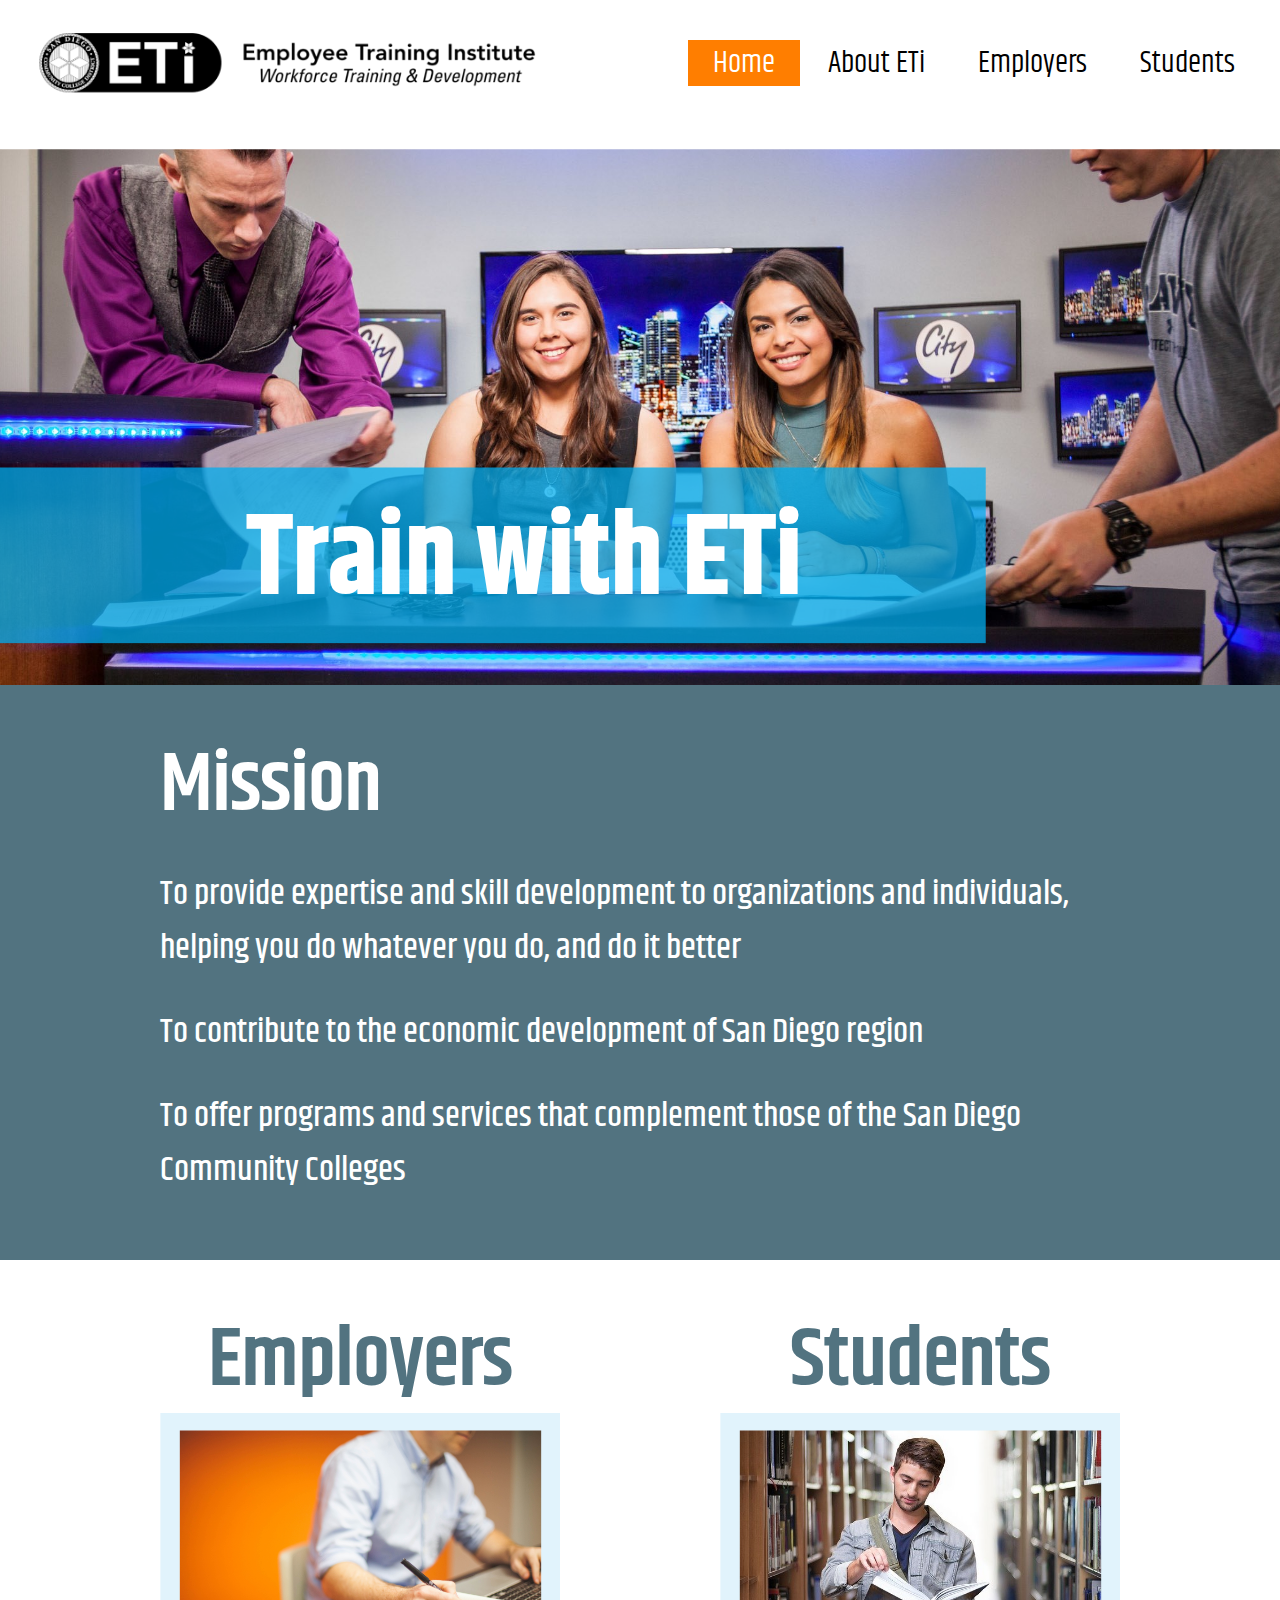
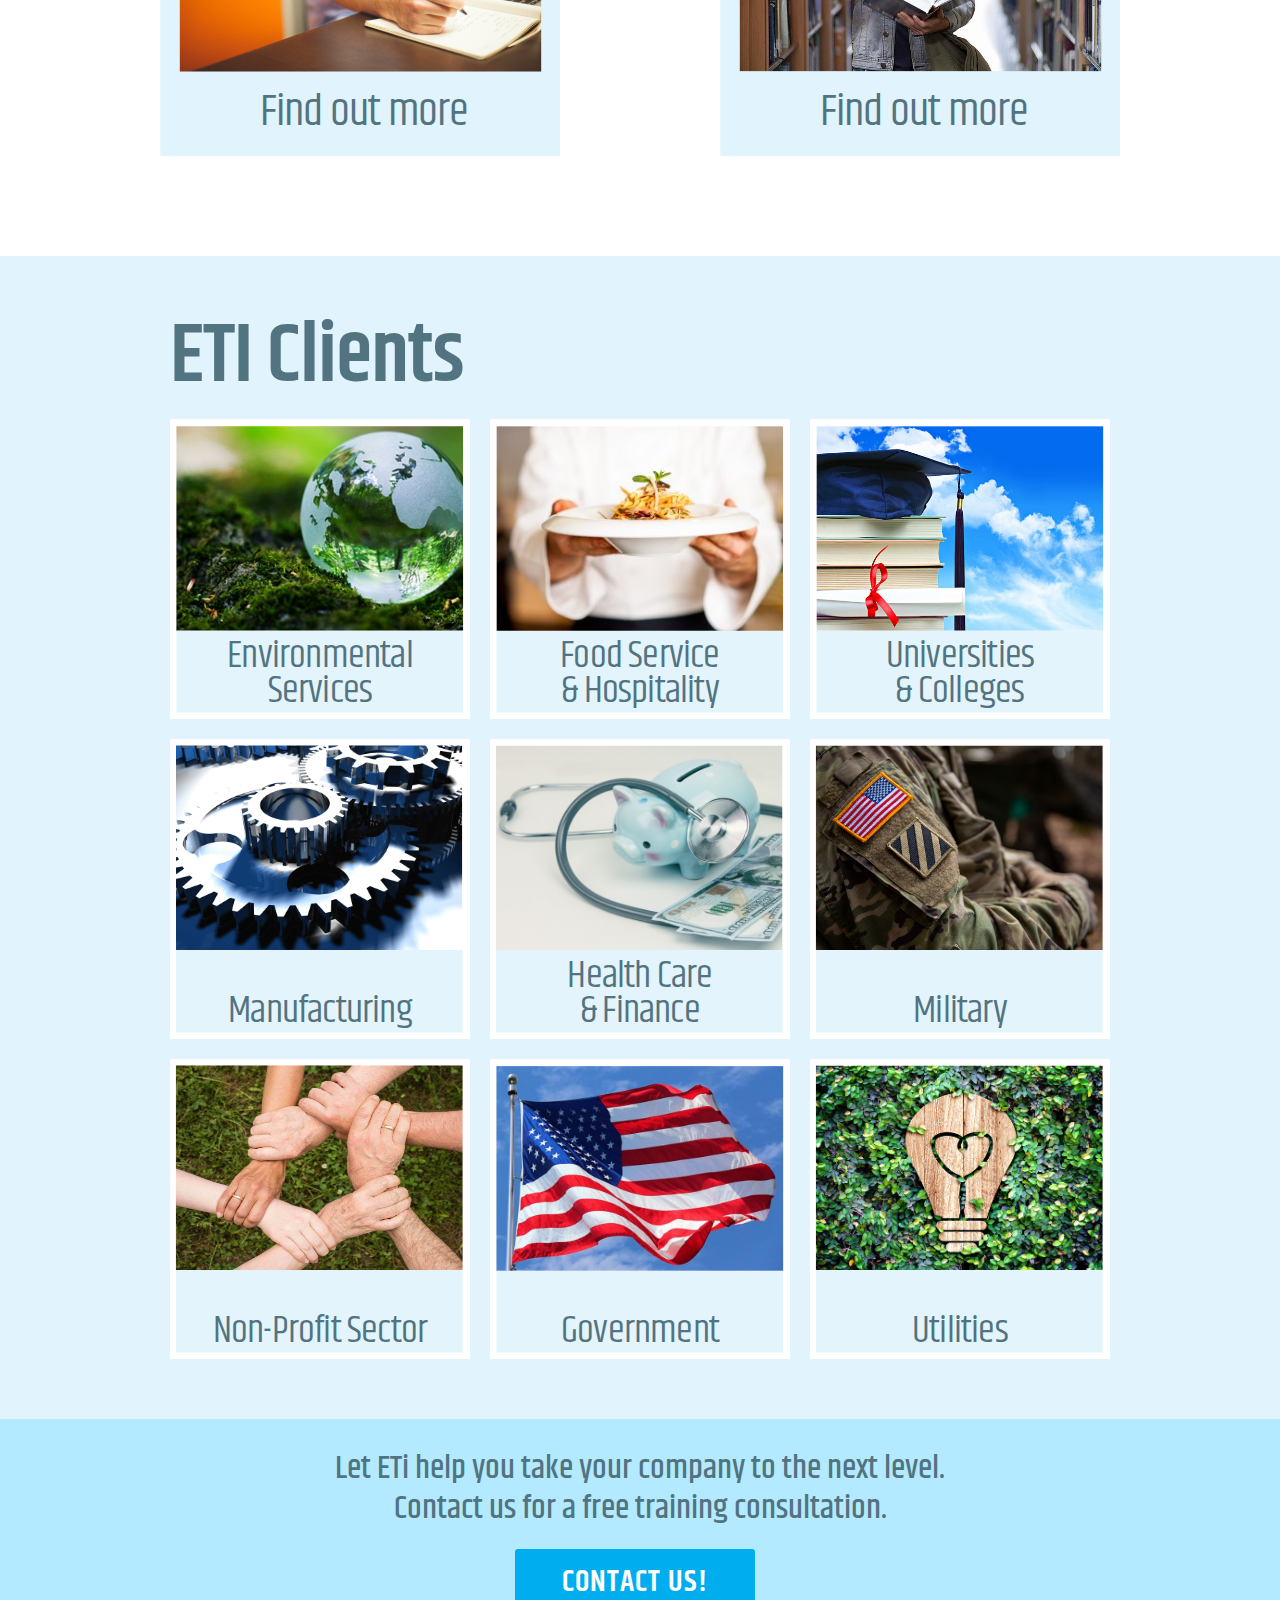
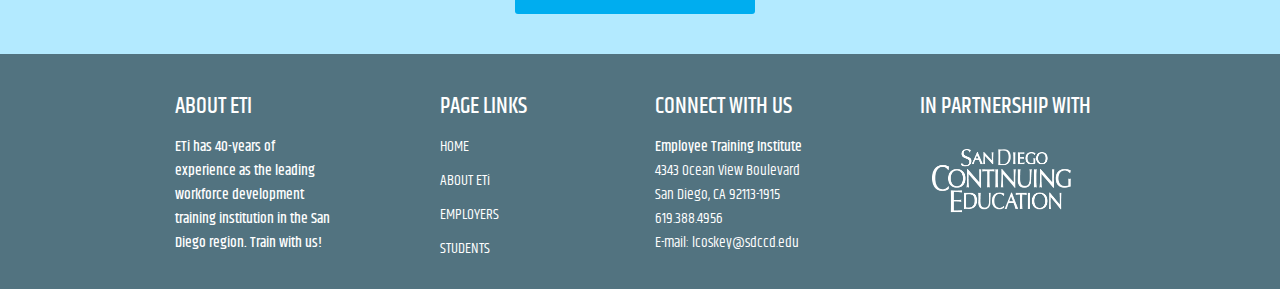
<file: index.html>
<!DOCTYPE html>
<html lang="en">

<head>
    <!-- Required meta tags -->
    <meta charset="utf-8">
    <meta name="viewport" content="width=device-width, initial-scale=1, shrink-to-fit=no">

    <!-- Bootstrap CSS -->
    <link rel="stylesheet" href="https://stackpath.bootstrapcdn.com/bootstrap/4.4.1/css/bootstrap.min.css"
        integrity="sha384-Vkoo8x4CGsO3+Hhxv8T/Q5PaXtkKtu6ug5TOeNV6gBiFeWPGFN9MuhOf23Q9Ifjh" crossorigin="anonymous">
    <link href="//maxcdn.bootstrapcdn.com/font-awesome/4.7.0/css/font-awesome.min.css" rel="stylesheet">

    <!-- my css and js-->
    <link rel="stylesheet" href="/css/normalize.css">
    <link rel="stylesheet" href="/css/skeleton.css">
    <link rel="stylesheet" href="/css/styles.css">

    <script src="js/myjs"></script>


    <!-- font -->
    <link href="https://fonts.googleapis.com/css?family=Khand:300,400,500,600,700&display=swap" rel="stylesheet">

    <title>Home</title>

</head>

<body>
    <!-- karen nav code for over ?? -->
    <nav class="navbar">
        <div class="logo">
            <img src="logos/eti logo right side text.svg" alt="eti logo">
        </div>
        <ul id="navigation">
            <li><a href="index.html" class="navbtn active">Home</a></li>
            <li><a href="abouteti.html" class="navbtn">About ETi</a></li>
            <li><a href="employer.html" class="navbtn">Employers</a></li>
            <li><a href="students.html" class="navbtn">Students</a></li>
        </ul>
    </nav>

    <!-- sam nav code -->
    <nav class="navbar navbar-expand-sm navbar-light bg-light">
        <!-- need container-fluid for hamburger to stay on right -->
        <!-- <div class="container-fluid"> -->
        <div class="logo">
            <img src="logos/eti logo right side text.svg" alt="eti logo">
        </div>
        <div class="logoWithTextbottom"><img src="logos/eti.svg" alt="eti logo"></div>
        <button class="navbar-toggler" type="button" data-toggle="collapse" data-target="#navbarResponsive">
            <span class="navbar-toggler-icon"></span>
        </button>
        <div class="collapse navbar-collapse" id="navbarResponsive">
            <!-- <ul id="navigation" class="navbar-nav ml-auto menu"> -->
            <ul class="navbar-nav">
                <li class="nav-item navbtn active">
                    <a href="index.html" class="nav-link">Home</a>
                </li>
                <li class="nav-item navbtn">
                    <a href="abouteti.html" class="nav-link">About ETi</a>
                </li>
                <li class="nav-item navbtn">
                    <a href="employer.html" class="nav-link">Employers</a>
                </li>
                <li class="nav-item navbtn">
                    <a href="students.html" class="nav-link">Students</a>
                </li>
            </ul>
        </div>
        <!-- </div> -->
    </nav>

    <main>
        <div id="carouselExampleCaptions" class="carousel slide" data-ride="carousel">
            <ol class="carousel-indicators">
                <li data-target="#carouselExampleCaptions" data-slide-to="0" class="active"></li>
                <li data-target="#carouselExampleCaptions" data-slide-to="1"></li>
                <li data-target="#carouselExampleCaptions" data-slide-to="2"></li>
            </ol>

            <div class="carousel-inner">
                <div class="carousel-item active">
                    <img src="images/svg versions/trainwitheti-carousel.svg" class="d-block w-100"
                        alt="train with eti image">
                    <div class="carousel-caption d-md-block">
                        <h1>Train with ETi</h1>
                    </div>
                </div>
                <div class="carousel-item">
                    <div>
                        <img src="images/svg versions/reach-higher-carousel-img.svg" class="d-block w-100"
                            alt="Reach higher image">
                    </div>

                    <div class="carousel-caption d-md-block">
                        <h1>Reach higher</h1>
                    </div>
                </div>
                <div class="carousel-item">
                    <img src="images/svg versions/there-for-you-carousel-img.svg" class="d-block w-100"
                        alt="there for you image">

                    <div class="carousel-caption d-md-block">
                        <h1>There for you</h1>
                    </div>
                </div>
                <div id=captionbg>
                    <img src="images/svg versions/carousel-caption-bg v26jan.svg" alt="caption-banner">
                </div>
            </div>
            <a class="carousel-control-prev" href="#carouselExampleCaptions" role="button" data-slide="prev">
                <span class="carousel-control-prev-icon" aria-hidden="true"></span>
                <span class="sr-only">Previous</span>
            </a>
            <a class="carousel-control-next" href="#carouselExampleCaptions" role="button" data-slide="next">
                <span class="carousel-control-next-icon" aria-hidden="true"></span>
                <span class="sr-only">Next</span>
            </a>
        </div>

        <!--MISSION statement  -->
        <hgroup>
            <div class="mission">
                <h2>Mission</h2>
                <p>To provide expertise and skill development to organizations and individuals, helping you do whatever
                    you do, and do it better</p>
                <p>To contribute to the economic development of San Diego region</p>
                <p>To offer programs and services that complement those of the San Diego Community Colleges</p>
            </div>
        </hgroup>

        <!-- employer and student image buttons -->

        <div class="emplstud">
            <div class="employerimg">
                <h2>Employers</h2>
                <a id="emplstudclick" href="employer.html">
                    <h3>Find out more</h3>
                    <img src="images/employer image w blue.svg" alt="employer">
                </a>
            </div>
            <div class="studentimg">
                <h2>Students</h2>
                <a id="emplstudclick" href="students.html">
                    <h3>Find out more</h3>
                    <img src="images/student image w blue.svg" alt="students">
                </a>
            </div>
        </div>

        <!-- ETI Client image hovers -->

        <div class="clients">
            <div class="container">
                <h2 style="margin-left: 10px;">ETI Clients</h2>
                <div class="row three-by-three">
                    <div class="box">
                        <div class="imgBox">
                            <img src="images/environment w title blue.svg" alt="Environmental Services">
                            <h4>Environmental<br>Services</h4>
                        </div>
                        <div class="details">
                            <div class="content">
                                <ul>
                                    <li>Layfield Group</li>
                                    <li>Goal Line Environmental</li>
                                    <li>3e Environmental</li>
                                </ul>
                            </div>
                        </div>
                    </div>

                    <div class="box">
                        <div class="imgBox">
                            <img src="images/catering w title blue.svg" alt="Food Services & Hospitality">
                            <h4>Food Service<br> & Hospitality</h4>
                        </div>
                        <div class="details">
                            <div class="content">
                                <ul>
                                    <li>Icing Cakery</li>
                                    <li>Marriott</li>
                                    <li>Sycuan Casino</li>
                                </ul>
                            </div>
                        </div>
                    </div>

                    <div class="box">
                        <div class="imgBox">
                            <img src="images/education w title blue.svg" alt="Universities&Colleges">
                            <h4>Universities<br>
                                & Colleges</h4>
                        </div>
                        <div class="details">
                            <div class="content">
                                <ul>
                                    <li>Grossmont-Cuyamaca Community College District</li>
                                    <li>Palomar College</li>
                                    <li>San Diego Continuing Education</li>
                                    <li>San Diego Gateway to College and Career</li>
                                    <li>San Diego Miramar College</li>
                                    <li>San Diego Mesa College</li>
                                </ul>
                            </div>
                        </div>
                    </div>

                    <div class="box">
                        <div class="imgBox">
                            <img src="images/manufacturing w title blue.svg" alt="Manufacturing">
                            <h4>Manufacturing</h4>
                        </div>
                        <div class="details">
                            <div class="content">
                                <ul>
                                    <li>UTC Aerospace</li>
                                    <li>General Dynamics NASSCO</li>
                                    <li>Tecnico Corporation</li>
                                    <li>Cobham Defense Electronics</li>
                                </ul>
                            </div>
                        </div>
                    </div>

                    <div class="box">
                        <div class="imgBox">
                            <img src="images/health finance grey w title blue.svg" alt="Health&Finance">
                            <h4>Health Care<br> & Finance</h4>
                        </div>
                        <div class="details">
                            <div class="content">
                                <ul>
                                    <li>Kaiser Permanente</li>
                                </ul>
                                <ul>
                                    <li>East County Schools Federal Credit Union</li>
                                </ul>
                            </div>
                        </div>
                    </div>

                    <div class="box">
                        <div class="imgBox">
                            <img src="images/military w title blue.svg" alt="Military">
                            <h4>Military</h4>
                        </div>
                        <div class="details">
                            <div class="content">
                                <ul>
                                    <li>Camp Pendleton Brig</li>
                                    <li>Miramar Brig</li>
                                </ul>
                            </div>
                        </div>
                    </div>

                    <div class="box">
                        <div class="imgBox">
                            <img src="images/nonprofit w title blue.svg" alt="Non-profit">
                            <h4>Non-Profit Sector</h4>
                        </div>
                        <div class="details">
                            <div class="content">

                                <ul>
                                    <li>Health Sciences High & Middle College</li>
                                    <li>Natural History Museum</li>
                                </ul>
                            </div>
                        </div>
                    </div>

                    <div class="box">
                        <div class="imgBox">
                            <img src="images/govt w title blue.svg" alt="Government">
                            <h4>Government</h4>
                        </div>
                        <div class="details">
                            <div class="content">

                                <ul>
                                    <li>City of La Mesa</li>
                                    <li>Port of San Diego</li>
                                    <li>San Diego Housing Authority</li>
                                    <li>San Diego Workforce Partnership</li>
                                </ul>
                            </div>
                        </div>
                    </div>

                    <div class="box">
                        <div class="imgBox">
                            <img src="images/utilities w title blue.svg" alt="Utilities">
                            <h4>Utilities</h4>
                        </div>
                        <div class="details">
                            <div class="content">
                                <ul>
                                    <li>Helix Water District</li>
                                    <li>Otay Water District</li>
                                    <li>Sweetwater Water District</li>
                                    <li>Padre Dam</li>
                                    <li>SDG&E</li>
                                </ul>
                            </div>
                        </div>
                    </div>
                </div>
            </div>
        </div>

        <!-- contact us banner  -->
        <div class="contactbanner">
            <div id="contactbanner">
                <p>Let ETi help you take your company to the next level.<br>
                    Contact us for a free training consultation.</p>
                <div class="contact-button">
                    <button id="popup" onclick="div_show()">Contact Us!</button>
                </div>
            </div>
        </div>
    </main>

    <footer>
        <div class="greyfoot">
            <div class="row">
                <div class="col-md-3 footabout">
                    <h6>About ETi</h6>
                    <p>
                        ETi has 40-years of experience as the leading workforce development training institution in the
                        San Diego region. Train with us!
                    </p>
                </div>
                <div class="col-md-3 footnav">
                    <h6>Page Links</h6>
                    <ul>
                        <li><a href="index.html">HOME</a></li>
                        <li><a href="abouteti.html">ABOUT ETi</a></li>
                        <li><a href="employer.html">EMPLOYERS</a></li>
                        <li><a href="students.html">STUDENTS</a></li>
                    </ul>
                </div>
                <div class="col-md-3 footcontact">
                    <h6>Connect with us</h6>
                    <div itemscope itemtype="http://schema.org/Organization">
                        <p><span itemprop="name">Employee Training Institute</span></p>
                        <div itemprop="address" itemscope itemtype="http://schema.org/PostalAddress">
                            <a href="https://goo.gl/maps/W4DKHT5LpxJyzFoT6"><span itemprop="streetAddress">4343 Ocean
                                    View Boulevard</span><br>
                                <span itemprop="addressLocality">San Diego, CA</span>
                                <span itemprop="postalCode">92113-1915</span></a>
                        </div>
                        <span itemprop="telephone"><a href="tel:619-388-4956">619.388.4956</a></span><br>
                        E-mail: <span itemprop="email"><a href="email:lcoskey@sdccd.edu">lcoskey@sdccd.edu</a></span>
                    </div>
                </div>
                <div class="col-md-3 partnership">
                    <h6>In partnership with</h6>
                    <img src="logos/ContEdLogo.svg" alt="Continuing Education logo">
                </div>
            </div>
        </div>
    </footer>

    <!-- Contact us Button and form Starts Here -->
    <div id="contactus" style="overflow:hidden;">
        <div id="contactus_form">
            <!-- Popup Div Starts Here -->
            <div id="popupContact">
                <!-- Contact Us Form -->
                <form action="#" id="form" method="post" name="form">
                    <img id="close" src="images/closing x.svg" onclick="div_hide()">
                    <h2>Contact Us</h2>
                    <hr>
                    <p>
                        Send an email to:
                    </p>
                    <p>
                        Laurie Coskey<br>
                        <a href="email:lcoskey@sdccd.edu">lcoskey@sdccd.edu</a></p>
                    <p>
                        or
                        call us <br><span itemprop="telephone"><a href="tel:619-388-4956">619.388.4956</a></span>
                    </p>
                    <!-- <input id="name" name="name" placeholder="Name" type="text">
                    <input id="email" name="email" placeholder="Email" type="text">
                    <textarea id="msg" name="message" placeholder="Message"></textarea>
                    <a href="kfboger@sdccd.edu" id="submit">Send</a> -->
                </form>
            </div>
            <!-- Popup Div Ends Here -->
        </div>
    </div>

    <!-- Java Query -->
    <script src="https://code.jquery.com/jquery-3.4.1.slim.min.js"
        integrity="sha384-J6qa4849blE2+poT4WnyKhv5vZF5SrPo0iEjwBvKU7imGFAV0wwj1yYfoRSJoZ+n" crossorigin="anonymous">
    </script>
    <script src="https://cdn.jsdelivr.net/npm/popper.js@1.16.0/dist/umd/popper.min.js"
        integrity="sha384-Q6E9RHvbIyZFJoft+2mJbHaEWldlvI9IOYy5n3zV9zzTtmI3UksdQRVvoxMfooAo" crossorigin="anonymous">
    </script>
    <script src="https://stackpath.bootstrapcdn.com/bootstrap/4.4.1/js/bootstrap.min.js"
        integrity="sha384-wfSDF2E50Y2D1uUdj0O3uMBJnjuUD4Ih7YwaYd1iqfktj0Uod8GCExl3Og8ifwB6" crossorigin="anonymous">
    </script>

    <script>
        // Add active class to the current nav button (highlight it)
        var header = document.getElementById("navigation");
        var btns = header.getElementsByClassName("navbtn");
        for (var i = 0; i < btns.length; i++) {
            btns[i].addEventListener("click", function () {
                var current = document.getElementsByClassName("active");
                current[0].className = current[0].className.replace(" active", "");
                this.className += " active";
            });
        }
    </script>


</body>

</html>
</file>
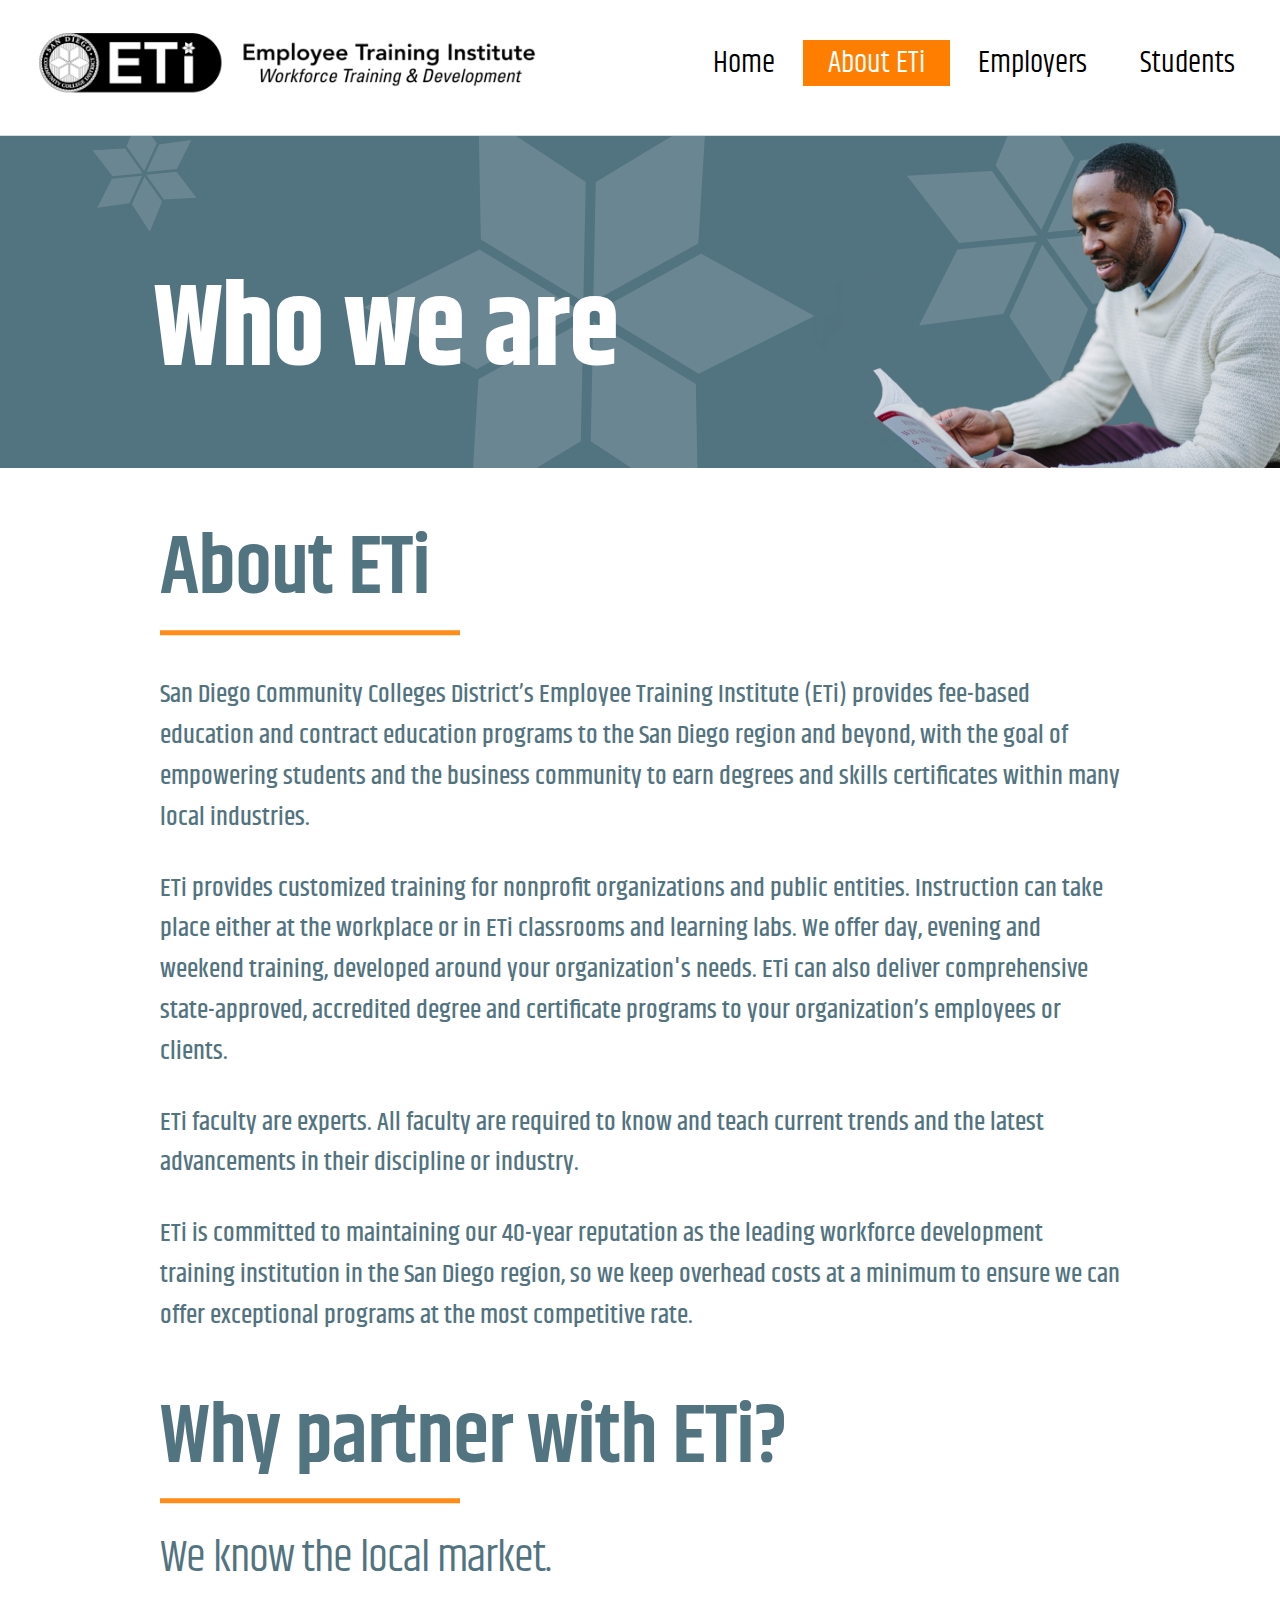
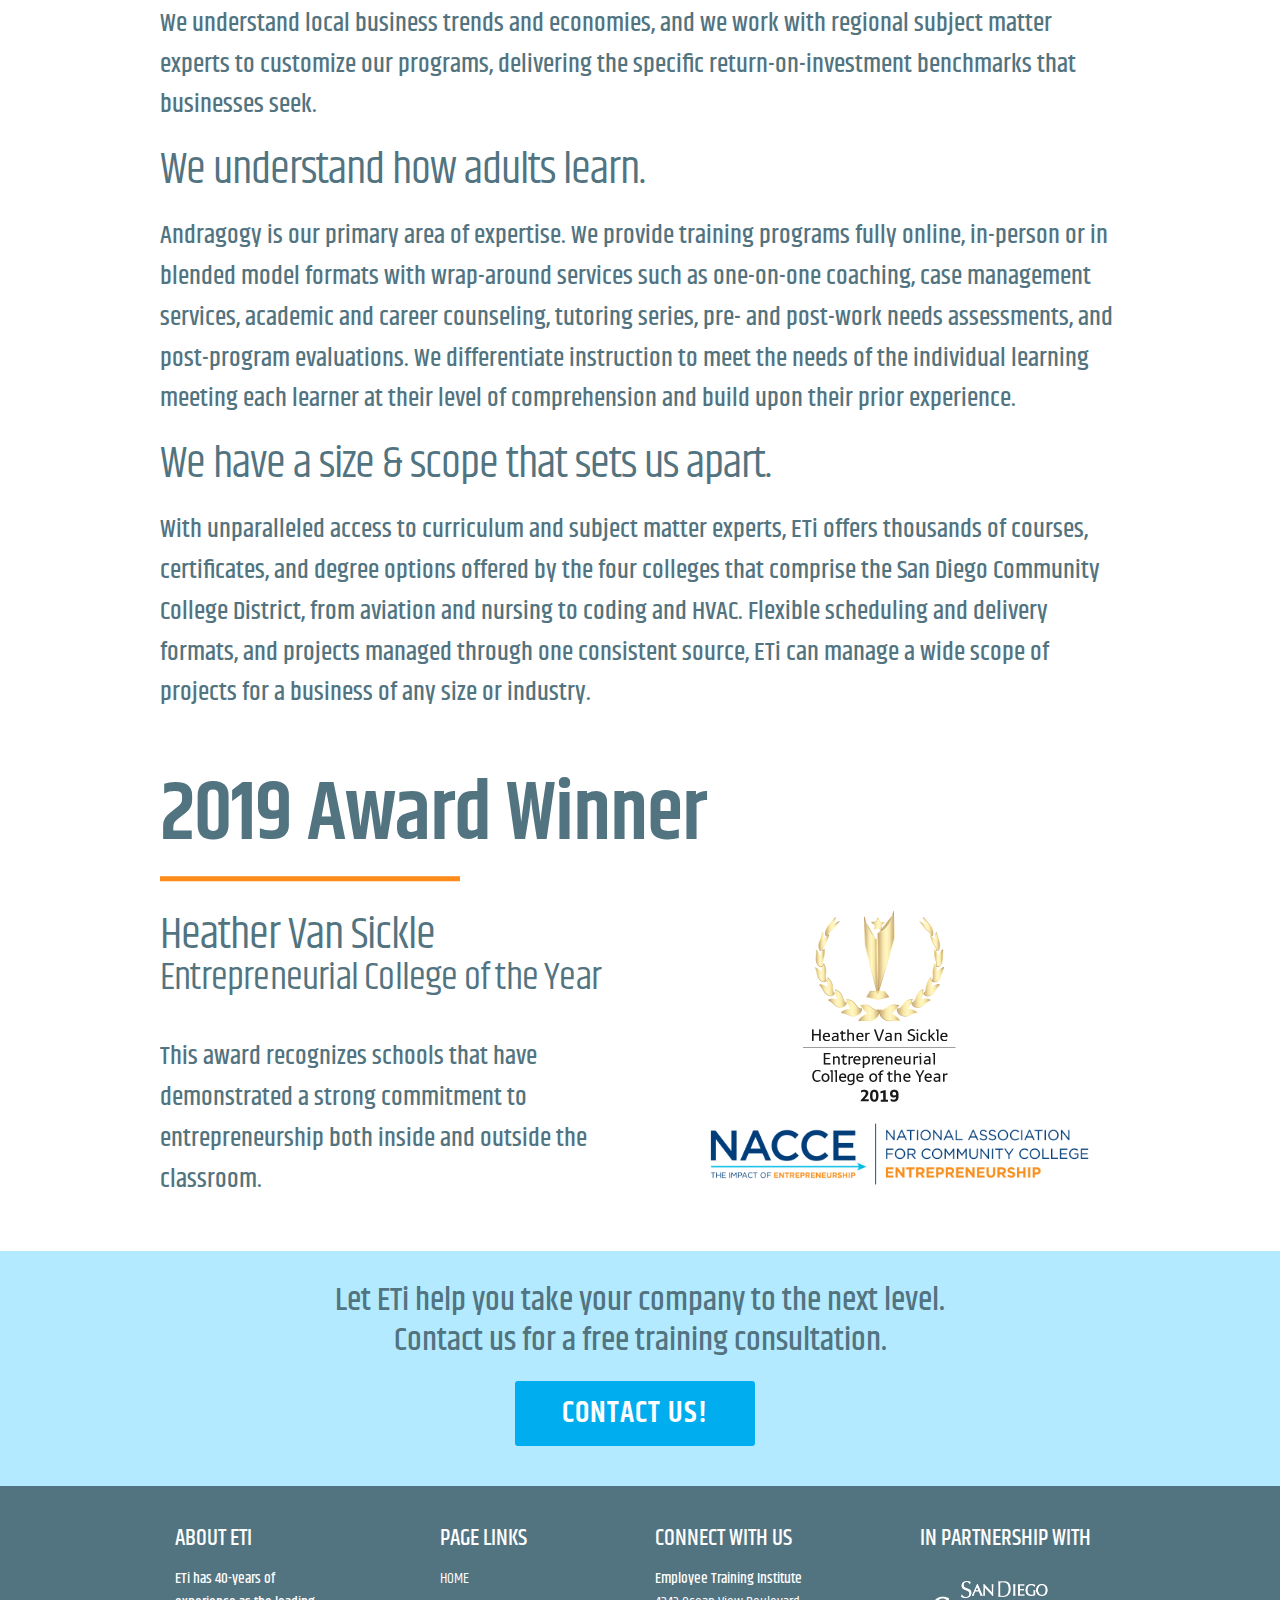
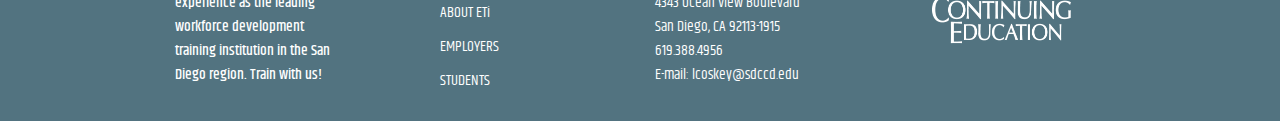
<file: abouteti.html>
<!DOCTYPE html>
<html lang="en">

<head>
    <!-- Required meta tags -->
    <meta charset="utf-8">
    <meta name="viewport" content="width=device-width, initial-scale=1, shrink-to-fit=no">

    <!-- Bootstrap CSS -->
    <link rel="stylesheet" href="https://stackpath.bootstrapcdn.com/bootstrap/4.4.1/css/bootstrap.min.css"
        integrity="sha384-Vkoo8x4CGsO3+Hhxv8T/Q5PaXtkKtu6ug5TOeNV6gBiFeWPGFN9MuhOf23Q9Ifjh" crossorigin="anonymous">
    <link href="//maxcdn.bootstrapcdn.com/font-awesome/4.7.0/css/font-awesome.min.css" rel="stylesheet">

    <!-- my css and js-->

    <link rel="stylesheet" href="/css/normalize.css">
    <link rel="stylesheet" href="/css/skeleton.css">
    <link rel="stylesheet" href="/css/styles.css">

    <script src="js/myjs"></script>
    <script>
        // Add active class to the current nav button (highlight it)
        var header = document.getElementById("navigation");
        var btns = header.getElementsByClassName("navbtn");
        for (var i = 0; i < btns.length; i++) {
            btns[i].addEventListener("click", function () {
                var current = document.getElementsByClassName("active");
                current[0].className = current[0].className.replace(" active", "");
                this.className += " active";
            });
        }
    </script>


    <!-- font -->
    <link href="https://fonts.googleapis.com/css?family=Khand:300,400,500,600,700&display=swap" rel="stylesheet">

    <title>About ETi</title>

</head>

<body>
    <main>

        <!-- karen nav code for over ?? -->
        <nav class="navbar">
            <div class="logo">
                <img src="logos/eti logo right side text.svg" alt="eti logo">
            </div>
            <ul id="navigation">
                <li><a href="index.html" class="navbtn">Home</a></li>
                <li><a href="abouteti.html" class="navbtn active">About ETi</a></li>
                <li><a href="employer.html" class="navbtn">Employers</a></li>
                <li><a href="students.html" class="navbtn">Students</a></li>
            </ul>
        </nav>

        <!-- sam nav code -->
        <nav class="navbar navbar-expand-sm navbar-light bg-light">
            <!-- need container-fluid for hamburger to stay on right -->
            <!-- <div class="container-fluid"> -->
            <div class="logo">
                <img src="logos/eti logo right side text.svg" alt="eti logo">
            </div>
            <div class="logoWithTextbottom"><img src="logos/eti.svg" alt="eti logo"></div>
            <button class="navbar-toggler" type="button" data-toggle="collapse" data-target="#navbarResponsive">
                <span class="navbar-toggler-icon"></span>
            </button>
            <div class="collapse navbar-collapse" id="navbarResponsive">
                <!-- <ul id="navigation" class="navbar-nav ml-auto menu"> -->
                <ul class="navbar-nav">
                    <li class="nav-item navbtn active">
                        <a href="index.html" class="nav-link">Home</a>
                    </li>
                    <li class="nav-item navbtn">
                        <a href="abouteti.html" class="nav-link">About ETi</a>
                    </li>
                    <li class="nav-item navbtn">
                        <a href="employer.html" class="nav-link">Employers</a>
                    </li>
                    <li class="nav-item navbtn">
                        <a href="students.html" class="nav-link">Students</a>
                    </li>
                    <!-- </ul> -->
            </div>
            <!-- </div> -->
        </nav>

        <!-- header picture -->
        <div class="headerpic">
            <h1>Who we are</h1>
            <img src="images/svg versions/banner-about_eti-grey.svg" alt="banner-about_eti-grey">
        </div>
        <!-- about eti section -->
        <div id="abouteti">
            <h2>About ETi</h2>
            <div id="linedivider">
                <img src="images/line divider.svg" alt="divider">
            </div>
            <div class="about">
                <p>San Diego Community Colleges District’s Employee Training Institute (ETi) provides fee-based
                    education and contract education programs to the San Diego region and beyond, with the goal of
                    empowering students and the business community to earn degrees and skills certificates within many
                    local industries.</p>
                <p>ETi provides customized training for nonprofit organizations and public entities. Instruction can
                    take place either at the workplace or in ETi classrooms and learning labs. We offer day, evening and
                    weekend training, developed around your organization's needs. ETi can also deliver comprehensive
                    state-approved, accredited degree and certificate programs to your organization’s employees or
                    clients.</p>
                <p>ETi faculty are experts. All faculty are required to know and teach current trends and the latest
                    advancements in their discipline or industry.</p>
                <p>ETi is committed to maintaining our 40-year reputation as the leading workforce development training
                    institution in the San Diego region, so we keep overhead costs at a minimum to ensure we can offer
                    exceptional programs at the most competitive rate. </p>
            </div>
        </div>

        <!-- why partner section -->
        <div id="whypartner">
            <h2>Why partner with ETi?</h2>
            <div id="linedivider">
                <img src="images/line divider.svg" alt="divider">
            </div>

            <div class="row">
                <div class="partnerpoints">
                    <h3>We know the local market.</h3>
                    <p>We understand local business trends and economies, and we work with regional subject matter
                        experts to customize our programs, delivering the specific return-on-investment benchmarks that
                        businesses seek.</p>
                    <h3>We understand how adults learn.</h3>
                    <p> Andragogy is our primary area of expertise. We provide training programs fully online, in-person
                        or in blended model formats with wrap-around services such as one-on-one coaching, case
                        management services, academic and career counseling, tutoring series, pre- and post-work needs
                        assessments, and post-program evaluations. We differentiate instruction to meet the needs of the
                        individual learning meeting each learner at their level of comprehension and build upon their
                        prior experience.</p>
                    <h3>We have a size & scope that sets us apart.</h3>
                    <p>With unparalleled access to curriculum and subject matter experts, ETi offers thousands of
                        courses, certificates, and degree options offered by the four colleges that comprise the San
                        Diego Community College District, from aviation and nursing to coding and HVAC. Flexible
                        scheduling and delivery formats, and projects managed through one consistent source, ETi can
                        manage a wide scope of projects for a business of any size or industry.</p>
                </div>
            </div>
        </div>

        <!-- award section -->
        <div id="awardwinner">
            <h2>2019 Award Winner</h2>
            <div id="linedivider">
                <img src="images/line divider.svg" alt="divider">
            </div>

            <div class="row">
                <div class="col-lg-6 award">
                    <h3>Heather Van Sickle</h3>
                    <h4>Entrepreneurial College of the Year</h4>
                    <p>This award recognizes schools that have demonstrated a strong commitment to entrepreneurship both
                        inside and outside the classroom. </p>
                </div>
                <div class="col-lg-6">
                    <div id="awardlogo2">
                        <img src="images/hvsa-gold-small.png" alt="hvsa award logo">
                    </div>
                    <div id="awardlogo">
                        <img src="logos/nacce-full-logo-full-color-1000x170.png" alt="nacce logo">
                    </div>
                </div>
            </div>
        </div>

        <!-- contact us banner  -->
        <div class="contactbanner">
            <div id="contactbanner">
                <p>Let ETi help you take your company to the next level.<br>
                    Contact us for a free training consultation.</p>

                <div class="contact-button">
                    <button id="popup" onclick="div_show()">Contact Us!</button>
                </div>
            </div>
        </div>
    </main>

    <footer>
        <div class="greyfoot">
            <div class="row">
                <div class="col-md-3 footabout">
                    <h6>About ETi</h6>
                    <p>
                        ETi has 40-years of experience as the leading workforce development training institution in the
                        San Diego region. Train with us!
                    </p>
                </div>
                <div class="col-md-3 footnav">
                    <h6>Page Links</h6>
                    <ul>
                        <li><a href="index.html">HOME</a></li>
                        <li><a href="abouteti.html">ABOUT ETi</a></li>
                        <li><a href="employer.html">EMPLOYERS</a></li>
                        <li><a href="students.html">STUDENTS</a></li>
                    </ul>
                </div>
                <div class="col-md-3 footcontact">
                    <h6>Connect with us</h6>
                    <div itemscope itemtype="http://schema.org/Organization">
                        <p><span itemprop="name">Employee Training Institute</span></p>
                        <div itemprop="address" itemscope itemtype="http://schema.org/PostalAddress">
                            <a href="https://goo.gl/maps/W4DKHT5LpxJyzFoT6"><span itemprop="streetAddress">4343 Ocean
                                    View Boulevard</span><br>
                                <span itemprop="addressLocality">San Diego, CA</span>
                                <span itemprop="postalCode">92113-1915</span></a>
                        </div>
                        <span itemprop="telephone"><a href="tel:619-388-4956">619.388.4956</a></span><br>
                        E-mail: <span itemprop="email"><a href="email:lcoskey@sdccd.edu">lcoskey@sdccd.edu</a></span>
                    </div>
                </div>
                <div class="col-md-3 partnership">
                    <h6>In partnership with</h6>
                    <img src="logos/ContEdLogo.svg" alt="Continuing Education logo">
                </div>
            </div>
        </div>
    </footer>

    <!-- Contact us Button and form Starts Here -->
    <div id="contactus" style="overflow:hidden;">
        <div id="contactus_form">
            <!-- Popup Div Starts Here -->
            <div id="popupContact">
                <!-- Contact Us Form -->
                <form action="#" id="form" method="post" name="form">
                    <img id="close" src="images/closing x.svg" onclick="div_hide()">
                    <h2>Contact Us</h2>
                    <hr>
                    <p>
                        Send an email to:
                    </p>
                    <p>
                        Laurie Coskey<br>
                        <a href="email:lcoskey@sdccd.edu">lcoskey@sdccd.edu</a></p>
                    <p>
                        or
                        call us <br><span itemprop="telephone"><a href="tel:619-388-4956">619.388.4956</a></span>
                    </p>
                </form>
            </div>
            <!-- Popup Div Ends Here -->
        </div>
    </div>

    <!-- Java Query -->
    <script src="https://code.jquery.com/jquery-3.4.1.slim.min.js"
        integrity="sha384-J6qa4849blE2+poT4WnyKhv5vZF5SrPo0iEjwBvKU7imGFAV0wwj1yYfoRSJoZ+n" crossorigin="anonymous">
    </script>
    <script src="https://cdn.jsdelivr.net/npm/popper.js@1.16.0/dist/umd/popper.min.js"
        integrity="sha384-Q6E9RHvbIyZFJoft+2mJbHaEWldlvI9IOYy5n3zV9zzTtmI3UksdQRVvoxMfooAo" crossorigin="anonymous">
    </script>
    <script src="https://stackpath.bootstrapcdn.com/bootstrap/4.4.1/js/bootstrap.min.js"
        integrity="sha384-wfSDF2E50Y2D1uUdj0O3uMBJnjuUD4Ih7YwaYd1iqfktj0Uod8GCExl3Og8ifwB6" crossorigin="anonymous">
    </script>

    </div>
</body>

</html>
</file>
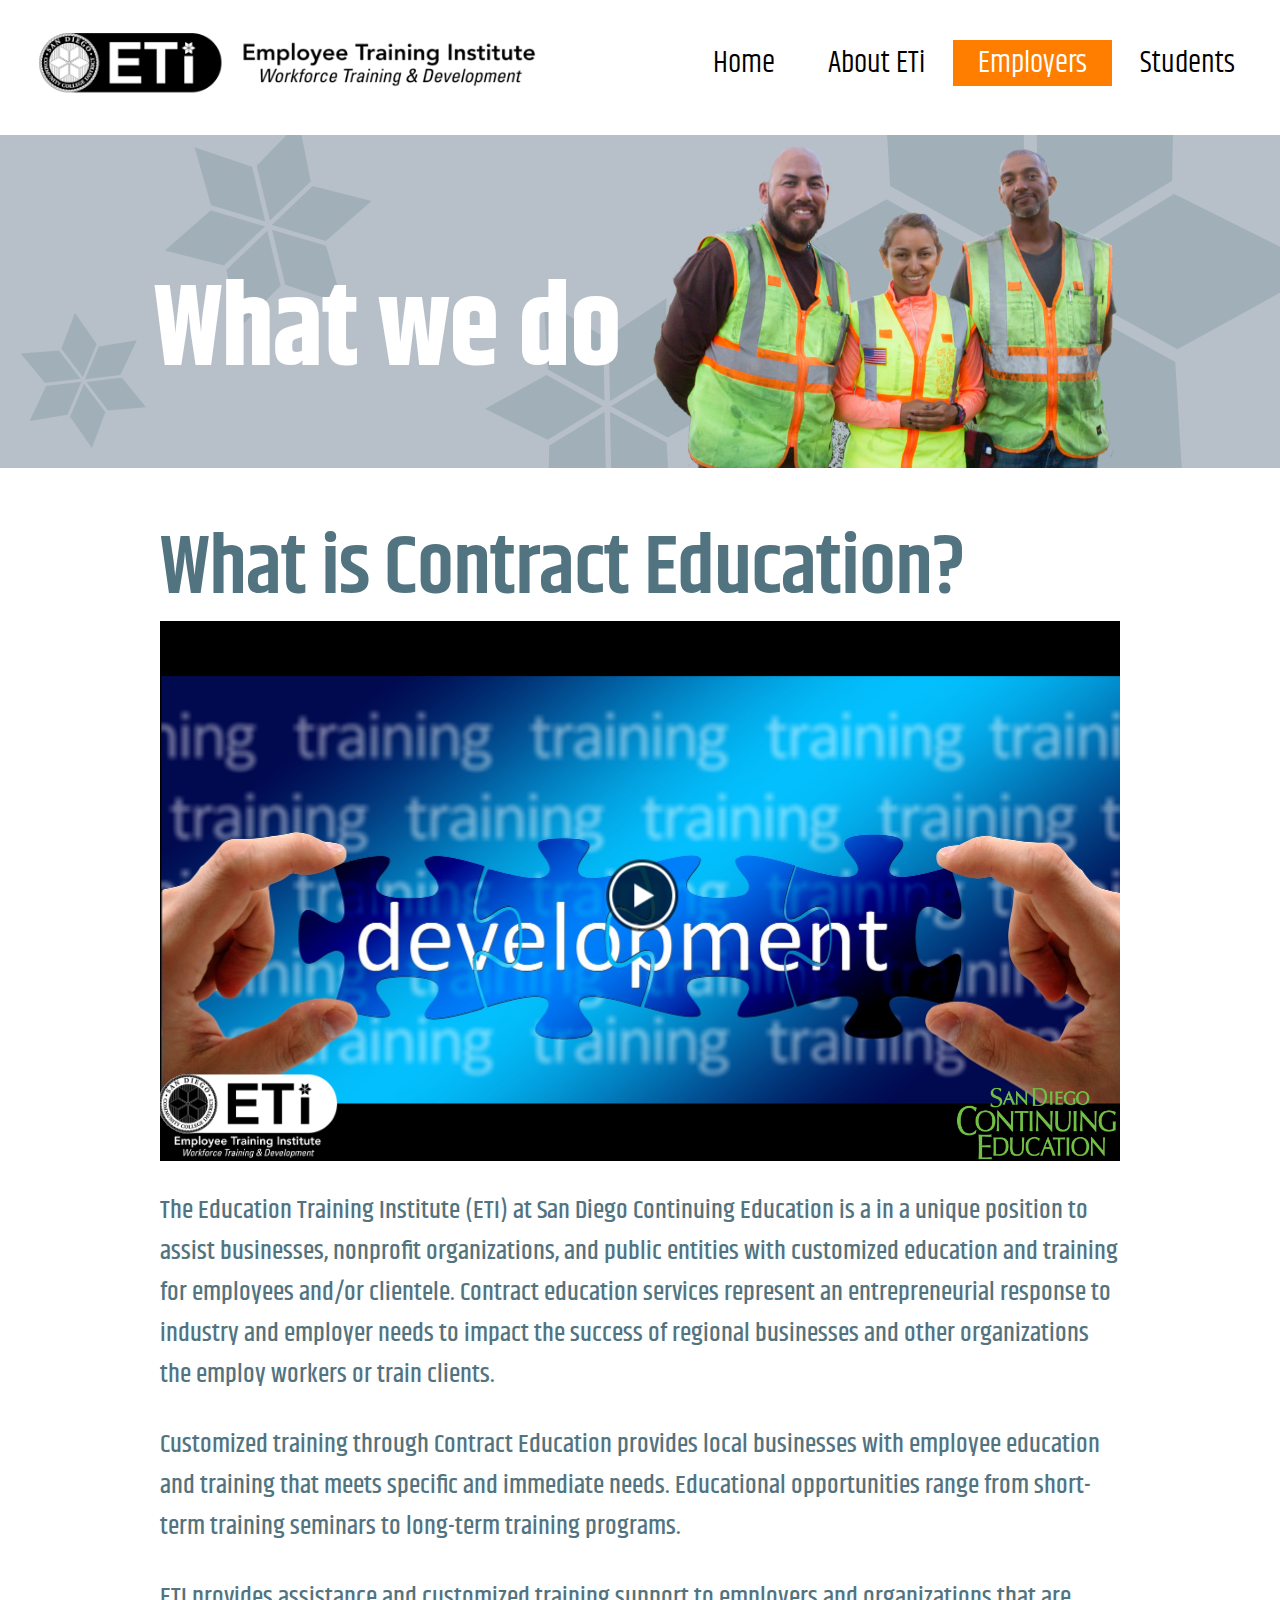
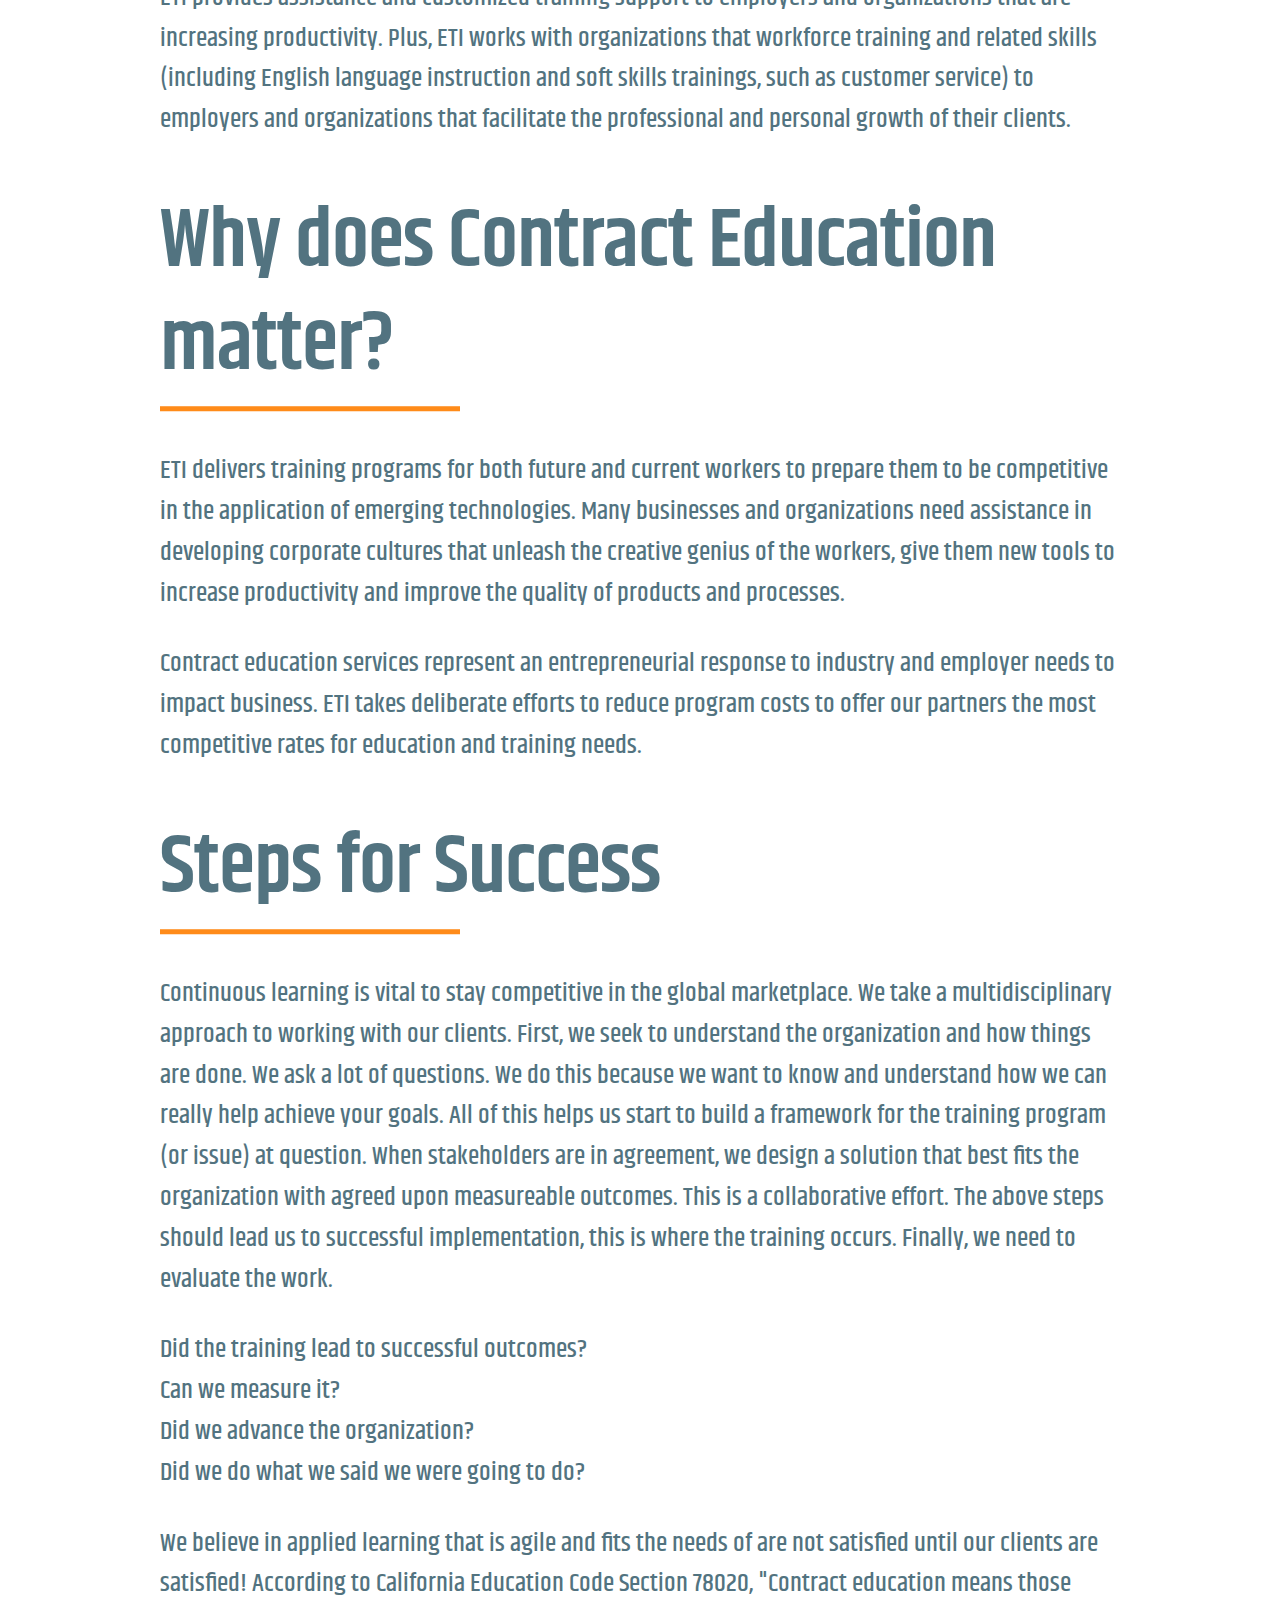
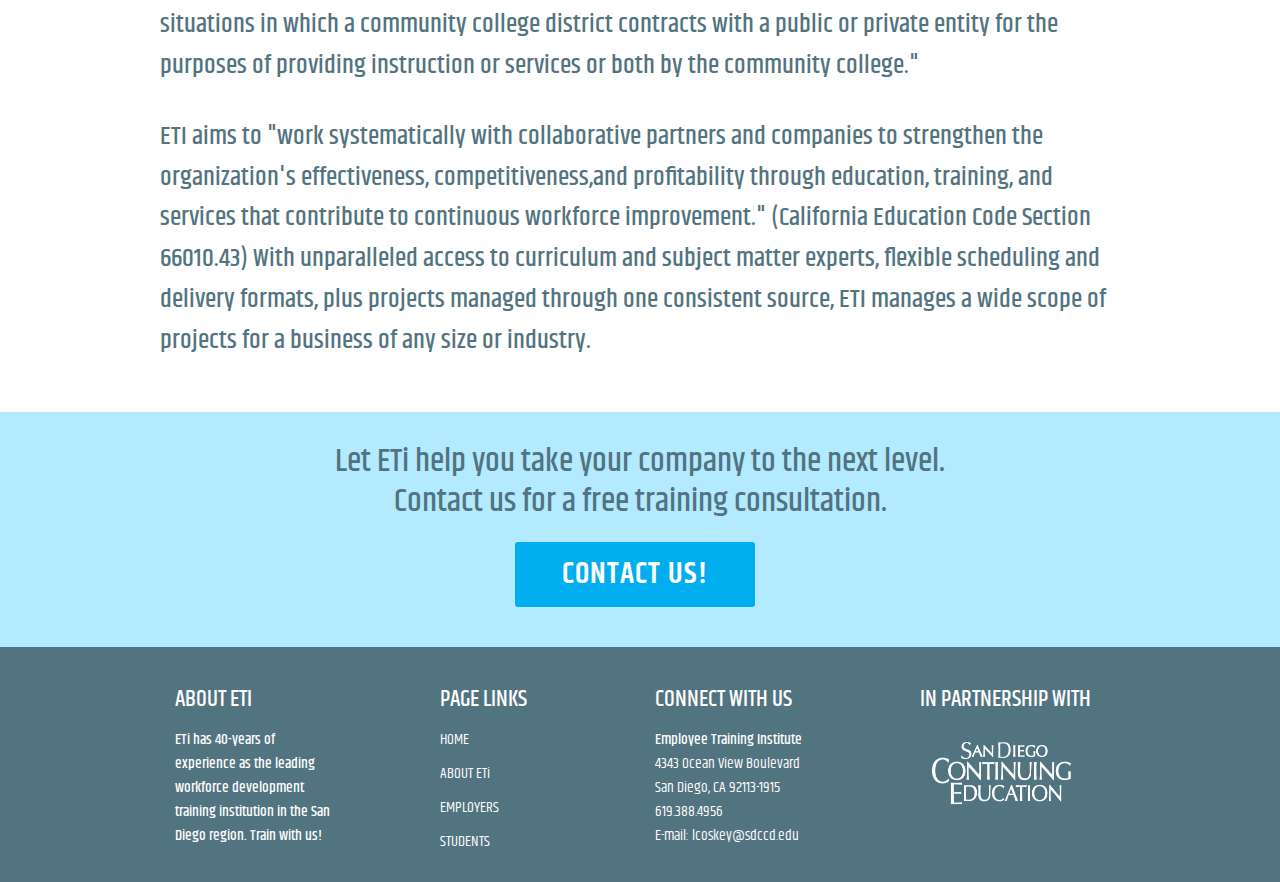
<file: employer.html>
<!DOCTYPE html>
<html lang="en">

<head>
    <!-- Required meta tags -->
    <meta charset="utf-8">
    <meta name="viewport" content="width=device-width, initial-scale=1, shrink-to-fit=no">

    <!-- Bootstrap CSS -->
    <link rel="stylesheet" href="https://stackpath.bootstrapcdn.com/bootstrap/4.4.1/css/bootstrap.min.css"
        integrity="sha384-Vkoo8x4CGsO3+Hhxv8T/Q5PaXtkKtu6ug5TOeNV6gBiFeWPGFN9MuhOf23Q9Ifjh" crossorigin="anonymous">
    <link href="//maxcdn.bootstrapcdn.com/font-awesome/4.7.0/css/font-awesome.min.css" rel="stylesheet">

    <!-- my css and js-->

    <link rel="stylesheet" href="/css/normalize.css">
    <link rel="stylesheet" href="/css/skeleton.css">
    <link rel="stylesheet" href="/css/styles.css">

    <script src="js/myjs"></script>
    <script>
        // Add active class to the current nav button (highlight it)
        var header = document.getElementById("navigation");
        var btns = header.getElementsByClassName("navbtn");
        for (var i = 0; i < btns.length; i++) {
            btns[i].addEventListener("click", function () {
                var current = document.getElementsByClassName("active");
                current[0].className = current[0].className.replace(" active", "");
                this.className += " active";
            });
        }
    </script>

    <!-- font -->
    <link href="https://fonts.googleapis.com/css?family=Khand:300,400,500,600,700&display=swap" rel="stylesheet">

    <title>Employer</title>

</head>

<body>
    <main>

        <!-- karen nav code for over ?? -->
        <nav class="navbar">
            <div class="logo">
                <img src="logos/eti logo right side text.svg" alt="eti logo">
            </div>
            <ul id="navigation">
                <li><a href="index.html" class="navbtn">Home</a></li>
                <li><a href="abouteti.html" class="navbtn">About ETi</a></li>
                <li><a href="employer.html" class="navbtn active">Employers</a></li>
                <li><a href="students.html" class="navbtn">Students</a></li>
            </ul>
        </nav>

        <!-- sam nav code -->
        <nav class="navbar navbar-expand-sm navbar-light bg-light">
            <!-- need container-fluid for hamburger to stay on right -->
            <!-- <div class="container-fluid"> -->
            <div class="logo">
                <img src="logos/eti logo right side text.svg" alt="eti logo">
            </div>
            <div class="logoWithTextbottom"><img src="logos/eti.svg" alt="eti logo"></div>
            <button class="navbar-toggler" type="button" data-toggle="collapse" data-target="#navbarResponsive">
                <span class="navbar-toggler-icon"></span>
            </button>
            <div class="collapse navbar-collapse" id="navbarResponsive">
                <!-- <ul id="navigation" class="navbar-nav ml-auto menu"> -->
                <ul class="navbar-nav">
                    <li class="nav-item navbtn active">
                        <a href="index.html" class="nav-link">Home</a>
                    </li>
                    <li class="nav-item navbtn">
                        <a href="abouteti.html" class="nav-link">About ETi</a>
                    </li>
                    <li class="nav-item navbtn">
                        <a href="employer.html" class="nav-link">Employers</a>
                    </li>
                    <li class="nav-item navbtn">
                        <a href="students.html" class="nav-link">Students</a>
                    </li>
                    <!-- </ul> -->
            </div>
            <!-- </div> -->
        </nav>

        <!-- <nav class="navbar">
            <div class="logo">
                <img src="logos/eti logo right side text.svg" alt="eti logo"> 
            </div>
            <ul id="navigation">
                <li><a class="navbtn" href="index.html">Home</a></li>
                <li><a class="navbtn" href="abouteti.html">About ETi</a></li>
                <li><a class="navbtn active" href="employer.html">Employers</a></li>
                <li><a class="navbtn" href="students.html">Students</a></li>
            </ul>
        </nav> -->

        <!-- header picture -->
        <div class="headerpic">
            <h1>What we do</h1>
            <img src="images/svg versions/banner-employers-lightgrey.svg" alt="banner-employers-lightgrey">
        </div>

        <!-- about eti section -->
        <div id="what-is-c-e">
            <div class="row">
                <h2>What is Contract Education?</h2>
                <div class="youtube-player" data-id="08kKW7kWTK8" data-related="0" data-control="0" data-info="0"
                    data-fullscreen="0"
                    style="width:100%;display: block; position: relative;cursor: pointer;max-height:550px;height:100%; overflow:hidden;padding-bottom:56.25%;margin:0 auto">
                    <img src="images/video cover.svg"
                        style="bottom: -100%; display: block; left: 0; margin: auto; max-width: 100%; width: 100%;height:auto; position: absolute; right: 0; top: -100%;">
                </div>
            </div>
        </div>

        <!-- why partner section -->
        <div id="what-is-c-e">
            <div class="row">
                <p>The Education Training Institute (ETI) at San Diego Continuing Education is a in a unique position to
                    assist businesses, nonprofit organizations, and public entities with customized education and
                    training for employees and/or clientele. Contract education services represent an entrepreneurial
                    response to industry and employer needs to impact the success of regional businesses and other
                    organizations the employ workers or train clients.
                </p>
                <p>Customized training through Contract Education provides local businesses with employee education and
                    training that meets specific and immediate needs. Educational opportunities range from short-term
                    training seminars to long-term training programs.
                </p>
                <p>ETI provides assistance and customized training support to employers and organizations that are
                    increasing productivity. Plus, ETI works with organizations that workforce training and related
                    skills (including English language instruction and soft skills trainings, such as customer service)
                    to employers and organizations that facilitate the professional and personal growth of their
                    clients.
                </p>
            </div>
        </div>

        <!-- contract ed section -->
        <div id="whymatter">
            <h2>Why does Contract Education matter?</h2>
            <div id="linedivider">
                <img src="images/line divider.svg" alt="divider">
            </div>
            <div class="row">
                <p>ETI delivers training programs for both future and current workers to prepare them to be competitive
                    in the application of emerging technologies. Many businesses and organizations need assistance in
                    developing corporate cultures that unleash the creative genius of the workers, give them new tools
                    to increase productivity and improve the quality of products and processes.
                </p>
                <p>Contract education services represent an entrepreneurial response to industry and employer needs to
                    impact business. ETI takes deliberate efforts to reduce program costs to offer our partners the most
                    competitive rates for education and training needs.
                </p>
            </div>
        </div>

        <!-- steps section -->
        <div id="steps">
            <h2>Steps for Success</h2>
            <div id="linedivider">
                <img src="images/line divider.svg" alt="divider">
            </div>
            <div class="row">
                <p>Continuous learning is vital to stay competitive in the global marketplace. We take a
                    multidisciplinary approach to working with our clients. First, we seek to understand the
                    organization and how things are done. We ask a lot of questions. We do this because we want to know
                    and understand how we can really help achieve your goals. All of this helps us start to build a
                    framework for the training program (or issue) at question. When stakeholders are in agreement, we
                    design a solution that best fits the organization with agreed upon measureable outcomes. This is a
                    collaborative effort. The above steps should lead us to successful implementation, this is where the
                    training occurs. Finally, we need to evaluate the work.
                </p>
                <p>Did the training lead to successful outcomes?<br>
                    Can we measure it? <br>
                    Did we advance the organization?<br>
                    Did we do what we said we were going to do? <br>
                    <p>We believe in applied learning that is agile and fits the needs of are not satisfied until our
                        clients are satisfied! According to California Education Code Section 78020, "Contract education
                        means those situations in which a community college district contracts with a public or private
                        entity for the purposes of providing instruction or services or both by the community college."
                    </p>
                    <p>ETI aims to "work systematically with collaborative partners and companies to strengthen the
                        organization's effectiveness, competitiveness,and profitability through education, training, and
                        services that contribute to continuous workforce improvement." (California Education Code
                        Section 66010.43) With unparalleled access to curriculum and subject matter experts, flexible
                        scheduling and delivery formats, plus projects managed through one consistent source, ETI
                        manages a wide scope of projects for a business of any size or industry.
                    </p>
            </div>
        </div>

        <!-- contact us banner  -->
        <div class="contactbanner">
            <div id="contactbanner">
                <p>Let ETi help you take your company to the next level.<br>
                    Contact us for a free training consultation.</p>
                <div class="contact-button">
                    <button id="popup" onclick="div_show()">Contact Us!</button>
                </div>
            </div>
        </div>
    </main>

    <footer>
        <div class="greyfoot">
            <div class="row">
                <div class="col-md-3 footabout">
                    <h6>About ETi</h6>
                    <p>
                        ETi has 40-years of experience as the leading workforce development training institution in the
                        San Diego region. Train with us!
                    </p>
                </div>
                <div class="col-md-3 footnav">
                    <h6>Page Links</h6>
                    <ul>
                        <li><a href="index.html">HOME</a></li>
                        <li><a href="abouteti.html">ABOUT ETi</a></li>
                        <li><a href="employer.html">EMPLOYERS</a></li>
                        <li><a href="students.html">STUDENTS</a></li>
                    </ul>
                </div>
                <div class="col-md-3 footcontact">
                    <h6>Connect with us</h6>
                    <div itemscope itemtype="http://schema.org/Organization">
                        <p><span itemprop="name">Employee Training Institute</span></p>
                        <div itemprop="address" itemscope itemtype="http://schema.org/PostalAddress">
                            <a href="https://goo.gl/maps/W4DKHT5LpxJyzFoT6"><span itemprop="streetAddress">4343 Ocean
                                    View Boulevard</span><br>
                                <span itemprop="addressLocality">San Diego, CA</span>
                                <span itemprop="postalCode">92113-1915</span></a>
                        </div>
                        <span itemprop="telephone"><a href="tel:619-388-4956">619.388.4956</a></span><br>
                        E-mail: <span itemprop="email"><a href="email:lcoskey@sdccd.edu">lcoskey@sdccd.edu</a></span>
                    </div>
                </div>
                <div class="col-md-3 partnership">
                    <h6>In partnership with</h6>
                    <img src="logos/ContEdLogo.svg" alt="Continuing Education logo">
                </div>
            </div>
        </div>
    </footer>

    <!-- Contact us Button and form Starts Here -->
    <div id="contactus" style="overflow:hidden;">
        <div id="contactus_form">
            <!-- Popup Div Starts Here -->
            <div id="popupContact">
                <!-- Contact Us Form -->
                <form action="#" id="form" method="post" name="form">
                    <img id="close" src="images/closing x.svg" onclick="div_hide()">
                    <h2>Contact Us</h2>
                    <hr>
                    <p>
                        Send an email to:
                    </p>
                    <p>
                        Laurie Coskey<br>
                        <a href="email:lcoskey@sdccd.edu">lcoskey@sdccd.edu</a></p>
                    <p>
                        or
                        call us <br><span itemprop="telephone"><a href="tel:619-388-4956">619.388.4956</a></span>
                    </p>
                </form>
            </div>
            <!-- Popup Div Ends Here -->
        </div>
    </div>

    <!-- Java Query -->
    <script src="https://code.jquery.com/jquery-3.4.1.slim.min.js"
        integrity="sha384-J6qa4849blE2+poT4WnyKhv5vZF5SrPo0iEjwBvKU7imGFAV0wwj1yYfoRSJoZ+n" crossorigin="anonymous">
    </script>
    <script src="https://cdn.jsdelivr.net/npm/popper.js@1.16.0/dist/umd/popper.min.js"
        integrity="sha384-Q6E9RHvbIyZFJoft+2mJbHaEWldlvI9IOYy5n3zV9zzTtmI3UksdQRVvoxMfooAo" crossorigin="anonymous">
    </script>
    <script src="https://stackpath.bootstrapcdn.com/bootstrap/4.4.1/js/bootstrap.min.js"
        integrity="sha384-wfSDF2E50Y2D1uUdj0O3uMBJnjuUD4Ih7YwaYd1iqfktj0Uod8GCExl3Og8ifwB6" crossorigin="anonymous">
    </script>

    <script>
        (function () {
            var v = document.getElementsByClassName("youtube-player");
            for (var n = 0; n < v.length; n++) {
                v[n].onclick = function () {
                    var iframe = document.createElement("iframe");
                    iframe.setAttribute("src", "//www.youtube.com/embed/" + this.dataset.id +
                        "?autoplay=1&autohide=2&border=0&wmode=opaque&enablejsapi=1&rel=" + this.dataset
                        .related + "&controls=" + this.dataset.control + "&showinfo=" + this.dataset.info);
                    iframe.setAttribute("frameborder", "0");
                    iframe.setAttribute("id", "youtube-iframe");
                    iframe.setAttribute("style",
                        "width: 100%; height: 100%; position: absolute; top: 0; left: 0;");
                    if (this.dataset.fullscreen == 1) {
                        iframe.setAttribute("allowfullscreen", "");
                    }
                    while (this.firstChild) {
                        this.removeChild(this.firstChild);
                    }
                    this.appendChild(iframe);
                };
            }
        })();
    </script>

</body>

</html>
</file>
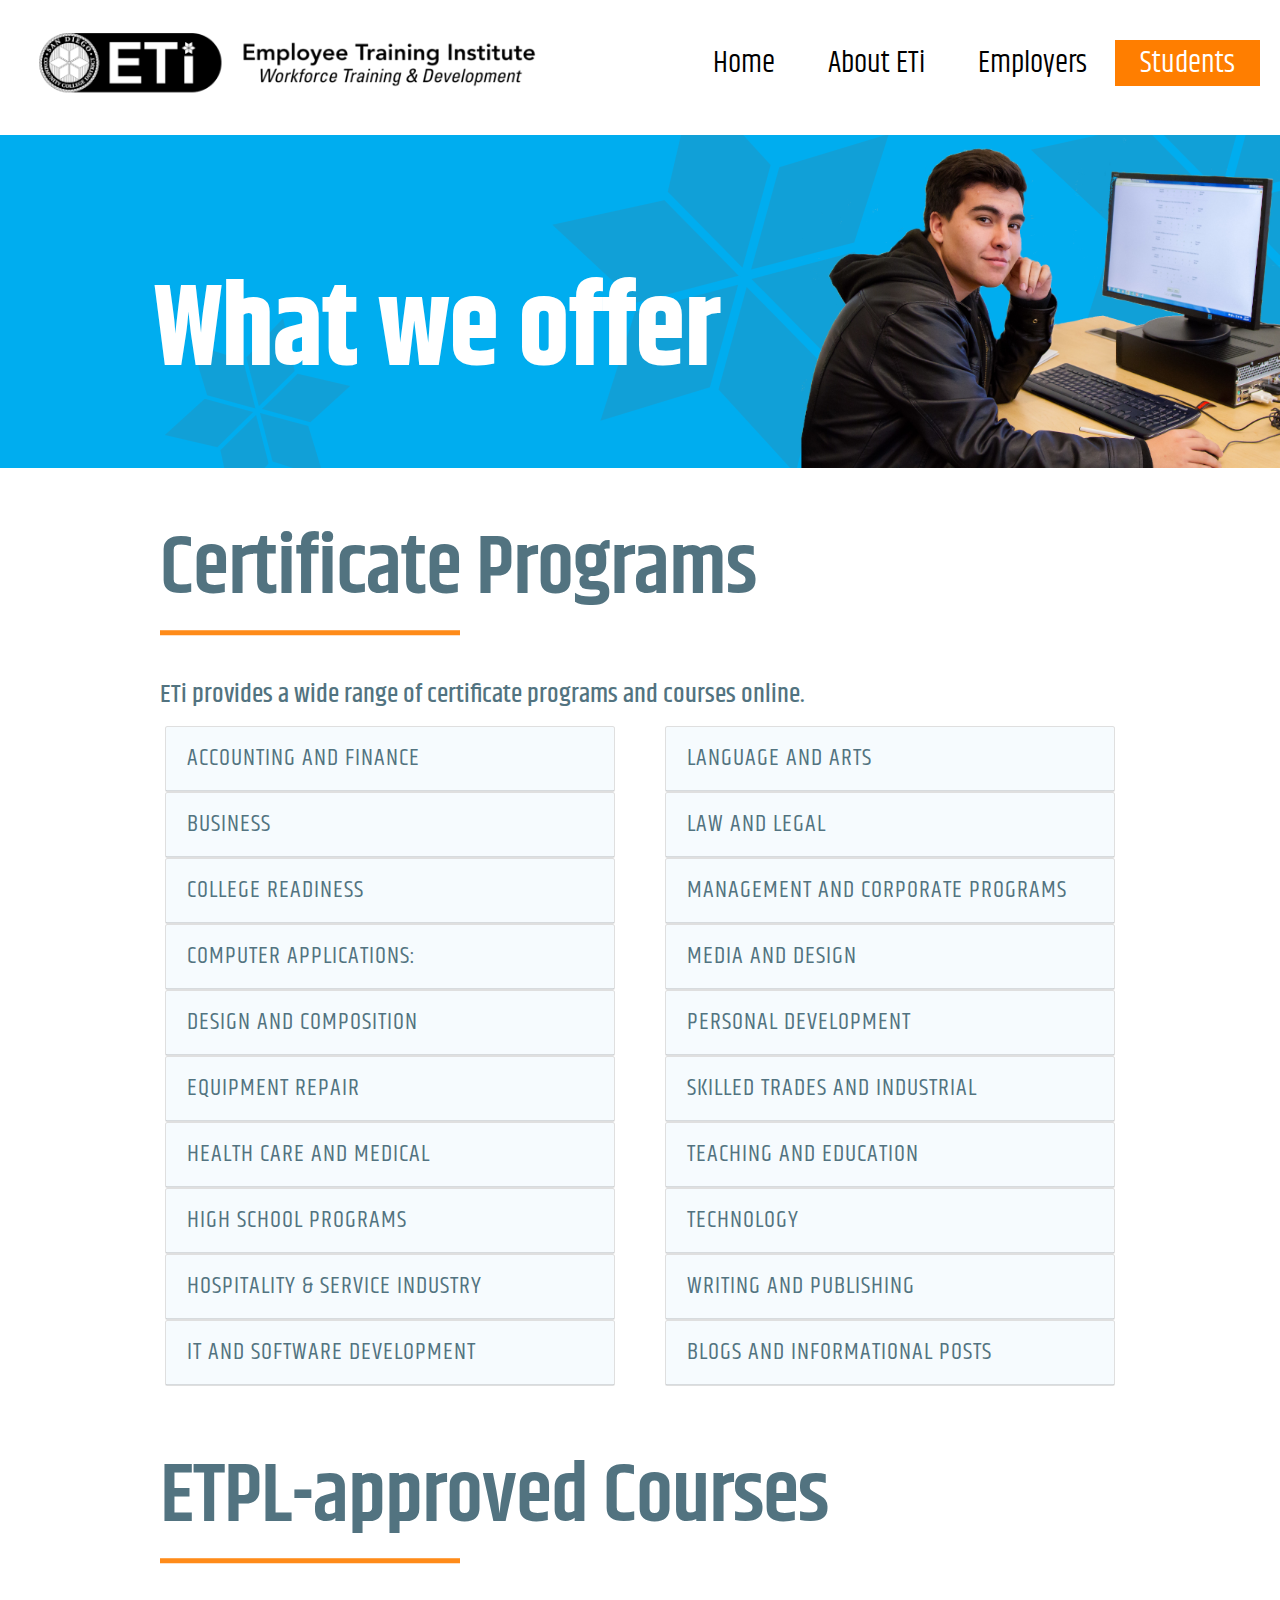
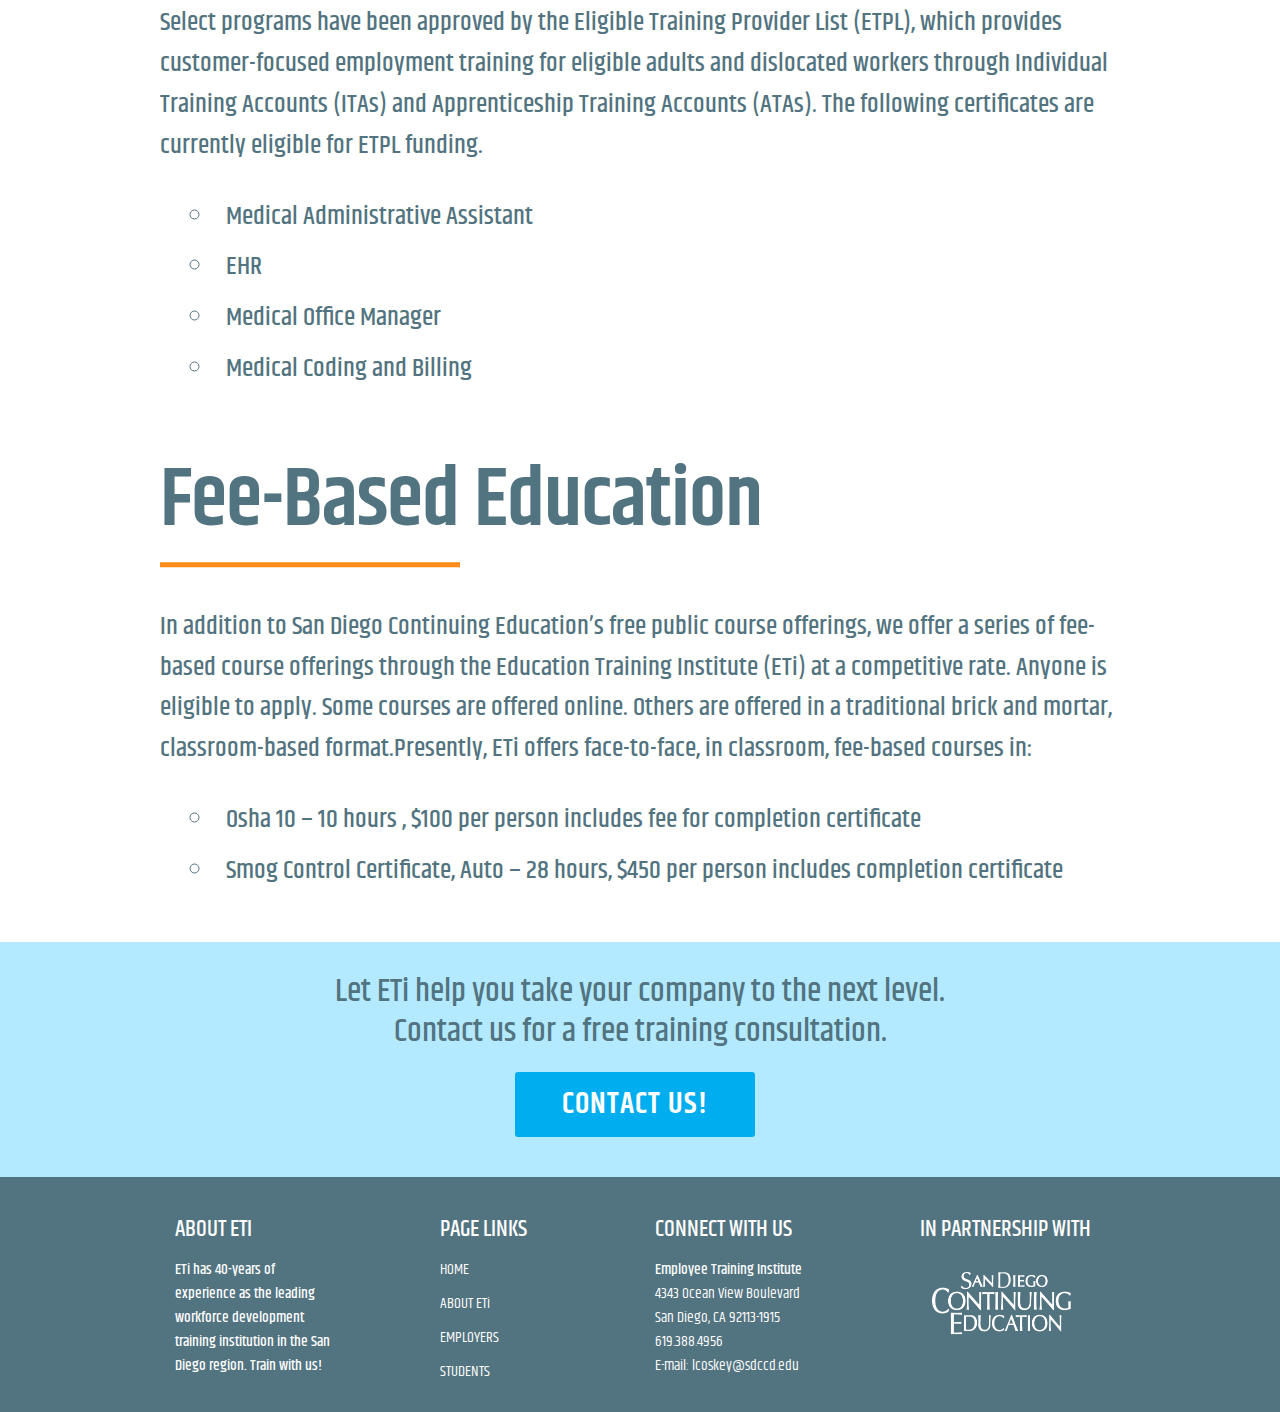
<file: students.html>
<!DOCTYPE html>
<html lang="en">

<head>
        <!-- Required meta tags -->
        <meta charset="utf-8">
        <meta name="viewport" content="width=device-width, initial-scale=1, shrink-to-fit=no">

        <!-- Bootstrap CSS -->
        <link rel="stylesheet" href="https://stackpath.bootstrapcdn.com/bootstrap/4.4.1/css/bootstrap.min.css"
                integrity="sha384-Vkoo8x4CGsO3+Hhxv8T/Q5PaXtkKtu6ug5TOeNV6gBiFeWPGFN9MuhOf23Q9Ifjh"
                crossorigin="anonymous">
        <link href="//maxcdn.bootstrapcdn.com/font-awesome/4.7.0/css/font-awesome.min.css" rel="stylesheet">

        <!-- my css and js -->

        <link rel="stylesheet" href="/css/normalize.css">
        <link rel="stylesheet" href="/css/skeleton.css">
        <link rel="stylesheet" href="/css/styles.css">

        <script src="js/myjs"></script>
        <script>
                // Add active class to the current nav button (highlight it)
                var header = document.getElementById("navigation");
                var btns = header.getElementsByClassName("navbtn");
                for (var i = 0; i < btns.length; i++) {
                        btns[i].addEventListener("click", function () {
                                var current = document.getElementsByClassName("active");
                                current[0].className = current[0].className.replace(" active", "");
                                this.className += " active";
                        });
                }
        </script>

        <!-- font -->
        <link href="https://fonts.googleapis.com/css?family=Khand:300,400,500,600,700&display=swap" rel="stylesheet">

        <title>Students</title>

</head>

<body>
        <main>

                <!-- karen nav code for over ?? -->
                <nav class="navbar">
                        <div class="logo">
                                <img src="logos/eti logo right side text.svg" alt="eti logo">
                        </div>
                        <ul id="navigation">
                                <li><a href="index.html" class="navbtn">Home</a></li>
                                <li><a href="abouteti.html" class="navbtn">About ETi</a></li>
                                <li><a href="employer.html" class="navbtn">Employers</a></li>
                                <li><a href="students.html" class="navbtn active">Students</a></li>
                        </ul>
                </nav>

                <!-- sam nav code -->
                <nav class="navbar navbar-expand-sm navbar-light bg-light">
                        <!-- need container-fluid for hamburger to stay on right -->
                        <!-- <div class="container-fluid"> -->
                        <div class="logo">
                                <img src="logos/eti logo right side text.svg" alt="eti logo">
                        </div>
                        <div class="logoWithTextbottom"><img src="logos/eti.svg" alt="eti logo"></div>
                        <button class="navbar-toggler" type="button" data-toggle="collapse"
                                data-target="#navbarResponsive">
                                <span class="navbar-toggler-icon"></span>
                        </button>
                        <div class="collapse navbar-collapse" id="navbarResponsive">
                                <!-- <ul id="navigation" class="navbar-nav ml-auto menu"> -->
                                <ul class="navbar-nav">
                                        <li class="nav-item navbtn active">
                                                <a href="index.html" class="nav-link">Home</a>
                                        </li>
                                        <li class="nav-item navbtn">
                                                <a href="abouteti.html" class="nav-link">About ETi</a>
                                        </li>
                                        <li class="nav-item navbtn">
                                                <a href="employer.html" class="nav-link">Employers</a>
                                        </li>
                                        <li class="nav-item navbtn">
                                                <a href="students.html" class="nav-link">Students</a>
                                        </li>
                                        <!-- </ul> -->
                        </div>
                        <!-- </div> -->
                </nav>

                <!-- <nav class="navbar">
        <div class="logo">
                <img src="logos/eti logo right side text.svg" alt="eti logo"> 
        </div>
        <ul id="navigation">
                <li><a class="navbtn" href="index.html">Home</a></li>
                <li><a class="navbtn" href="abouteti.html">About ETi</a></li>
                <li><a class="navbtn" href="employer.html">Employers</a></li>
                <li><a class="navbtn active" href="students.html">Students</a></li>
        </ul>
    </nav> -->

                <!-- header picture -->
                <div class="headerpic">
                        <h1>What we offer</h1>
                        <img src="images/svg versions/banner-students-blue.svg" alt="banner-students-blue">
                </div>
                <!-- <div id="offerbuttons">
            <button id="catalog">Catalog</button>
            <button id="schedule">Schedule</button>
            <button id="register">Register</button>
        </div> -->
                </header>

                <!-- info for students section -->
                <div id="certs">
                        <h2>Certificate Programs</h2>
                        <div id="linedivider">
                                <img src="images/line divider.svg" alt="divider">
                        </div>
                        <p>ETi provides a wide range of certificate programs and courses online.
                        </p>
                        <!-- accordian starts -->
                        <div class="bd-example accordion" id="accordionExample">
                                <div class="row">
                                        <div class="col-md-6">
                                                <div class="flex1">
                                                        <div class="card">
                                                                <div class="card-header" id="headingOne">
                                                                        <h5 class="mb-0">
                                                                                <button class="btn btn-link collapsed"
                                                                                        type="button"
                                                                                        data-toggle="collapse"
                                                                                        data-target="#collapseOne"
                                                                                        aria-expanded="true"
                                                                                        aria-controls="collapseOne">
                                                                                        Accounting and Finance
                                                                                </button>
                                                                        </h5>
                                                                </div>

                                                                <div id="collapseOne" class="collapse"
                                                                        aria-labelledby="headingOne"
                                                                        data-parent="#accordionExample">
                                                                        <div class="card-body">
                                                                                <div class="link">
                                                                                        <ul>
                                                                                                <li><a href="http://www.ed2go.com/eti/SearchResults.aspx?CurrPage=1&amp;CategoryId=2&amp;Sort=RELEVANCE&amp;PrevSort=RELEVANCE&amp;SortAsc=True">Accounting
                                                                                                                Fundamentals</a>
                                                                                                </li>
                                                                                                <li><a href="http://www.ed2go.com/eti/SearchResults.aspx?CurrPage=1&amp;CategoryId=3&amp;Sort=RELEVANCE&amp;PrevSort=RELEVANCE&amp;SortAsc=True">Accounting
                                                                                                                Software</a>
                                                                                                </li>
                                                                                                <li><a href="http://www.ed2go.com/eti/SearchResults.aspx?CurrPage=1&amp;CategoryId=4&amp;Sort=RELEVANCE&amp;PrevSort=RELEVANCE&amp;SortAsc=True">Personal
                                                                                                                Finance
                                                                                                                and
                                                                                                                Investments</a>
                                                                                                </li>
                                                                                        </ul>
                                                                                </div>
                                                                        </div>
                                                                </div>
                                                        </div>
                                                        <!-- One Container -->

                                                        <div class="card">
                                                                <div class="card-header" id="headingTwo">
                                                                        <h5 class="mb-0">
                                                                                <button class="btn btn-link collapsed"
                                                                                        type="button"
                                                                                        data-toggle="collapse"
                                                                                        data-target="#collapseTwo"
                                                                                        aria-expanded="true"
                                                                                        aria-controls="collapseTwo">
                                                                                        Business
                                                                                </button>
                                                                        </h5>
                                                                </div>
                                                                <div id="collapseTwo" class="collapse"
                                                                        aria-labelledby="headingTwo"
                                                                        data-parent="#accordionExample">
                                                                        <div class="card-body">
                                                                                <div class="link">
                                                                                        <ul>
                                                                                                <li><a href="http://careertraining.ed2go.com/eti/training-programs/administrative-professional?Category=business-professional">Administrative
                                                                                                                Professional
                                                                                                                </a</li>
                                                                                                                        <li>
                                                                                                                <a
                                                                                                                        href="http://careertraining.ed2go.com/eti/training-programs/office-2007-master-course?Category=business-professional">Administrative
                                                                                                                        Professional
                                                                                                                        with
                                                                                                                        Microsoft
                                                                                                                        Office
                                                                                                                        2007
                                                                                                                        Master</a>
                                                                                                </li>
                                                                                                <li><a href="http://careertraining.ed2go.com/eti/training-programs/administrative-professional-with-microsoft-office-2010-master-course-online?Category=business-professional">Administrative
                                                                                                                Professional
                                                                                                                with
                                                                                                                Microsoft
                                                                                                                Office
                                                                                                                2010
                                                                                                                Master</a>
                                                                                                </li>
                                                                                                <li><a href="http://careertraining.ed2go.com/eti/training-programs/administrative-microsoft-office-2013-master?Category=business-professional">Administrative
                                                                                                                Professional
                                                                                                                with
                                                                                                                Microsoft
                                                                                                                Office
                                                                                                                2013
                                                                                                                Master
                                                                                                                </a</li>
                                                                                                                        <li>
                                                                                                                <a
                                                                                                                        href="http://careertraining.ed2go.com/eti/training-programs/administrative-professional-training?Category=business-professional">Administrative
                                                                                                                        Professional
                                                                                                                        with
                                                                                                                        Microsoft
                                                                                                                        Office
                                                                                                                        Specialist
                                                                                                                        2007
                                                                                                                        Training
                                                                                                                        </a</li>
                                                                                                                                <li>
                                                                                                                        <a
                                                                                                                                href="http://careertraining.ed2go.com/eti/training-programs/administrative-professional-with-microsoft-office-specialist-2010-course-online?Category=business-professional">Administrative
                                                                                                                                Professional
                                                                                                                                with
                                                                                                                                Microsoft
                                                                                                                                Office
                                                                                                                                Specialist
                                                                                                                                2010</a>
                                                                                                </li>
                                                                                                <li><a href="http://careertraining.ed2go.com/eti/training-programs/professional-microsoft-office-2013-specialist?Category=business-professional">Administrative
                                                                                                                Professional
                                                                                                                with
                                                                                                                Microsoft
                                                                                                                Office
                                                                                                                Specialist
                                                                                                                2013</a>
                                                                                                </li>
                                                                                                <li><a href="http://careertraining.ed2go.com/eti/training-programs/building-analyst-training?Category=business-professional">Building
                                                                                                                Analyst
                                                                                                                Quick
                                                                                                                Start</a>
                                                                                                </li>
                                                                                                <li><a href="http://www.ed2go.com/eti/SearchResults.aspx?CurrPage=1&amp;CategoryId=6&amp;Sort=RELEVANCE&amp;PrevSort=RELEVANCE&amp;SortAsc=True">Business
                                                                                                                Communication</a>
                                                                                                </li>
                                                                                                <li><a href="http://www.ed2go.com/eti/SearchResults.aspx?CurrPage=1&amp;CategoryId=7&amp;Sort=RELEVANCE&amp;PrevSort=RELEVANCE&amp;SortAsc=True">Business
                                                                                                                Software</a>
                                                                                                </li>
                                                                                                <li><a href="http://careertraining.ed2go.com/eti/training-programs/bookkeeping-certification?Category=business-professional">Certified
                                                                                                                Bookkeeper</a>
                                                                                                </li>
                                                                                                <li><a href="http://careertraining.ed2go.com/eti/training-programs/certified-business-professional?Category=business-professional">Certified
                                                                                                                Global
                                                                                                                Business
                                                                                                                Professional</a>
                                                                                                </li>
                                                                                                <li><a href="http://careertraining.ed2go.com/eti/training-programs/indoor-quality-air-program?Category=business-professional">Certified
                                                                                                                Indoor
                                                                                                                Air
                                                                                                                Quality
                                                                                                                Manager</a>
                                                                                                </li>
                                                                                                <li><a href="http://careertraining.ed2go.com/eti/training-programs/indoor-environmentalist?Category=business-professional">Certified
                                                                                                                Indoor
                                                                                                                Environmentalist
                                                                                                                Prep</a>
                                                                                                </li>
                                                                                                <li><a href="http://careertraining.ed2go.com/eti/training-programs/certified-mediator-arbitrator?Category=business-professional">Certified
                                                                                                                Mediator
                                                                                                                and
                                                                                                                Arbitrator</a>
                                                                                                </li>
                                                                                                <li><a href="http://careertraining.ed2go.com/eti/training-programs/certified-mediator-conflict-resolution?Category=business-professional">Certified
                                                                                                                Mediator
                                                                                                                and
                                                                                                                Conflict
                                                                                                                Resolution
                                                                                                                Specialist</a>
                                                                                                </li>
                                                                                                <li><a href="http://careertraining.ed2go.com/eti/training-programs/certified-protection-officer-course-online?Category=business-professional">Certified
                                                                                                                Protection
                                                                                                                Officer</a>
                                                                                                </li>
                                                                                                <li><a href="http://careertraining.ed2go.com/eti/training-programs/residential-interior-designer-course-online?Category=business-professional">Certified
                                                                                                                Residential
                                                                                                                Interior
                                                                                                                Designer</a>
                                                                                                </li>
                                                                                                <li><a href="http://careertraining.ed2go.com/eti/training-programs/wedding-planner-course?Category=business-professional">Certified
                                                                                                                Wedding
                                                                                                                Planner</a>
                                                                                                </li>
                                                                                                <li><a href="http://careertraining.ed2go.com/eti/training-programs/chartered-tax-professional?Category=business-professional">Chartered
                                                                                                                Tax
                                                                                                                Professional</a>
                                                                                                </li>
                                                                                                <li><a href="http://careertraining.ed2go.com/eti/training-programs/chartered-tax-professional-ca?Category=business-professional">Chartered
                                                                                                                Tax
                                                                                                                Professional
                                                                                                                for
                                                                                                                California
                                                                                                                Residents</a>
                                                                                                </li>
                                                                                                <li><a href="http://careertraining.ed2go.com/eti/training-programs/digital-analytics-omcp-certification?Category=business-professional">Digital
                                                                                                                Analytics
                                                                                                                and
                                                                                                                Conversion
                                                                                                                Professional
                                                                                                                with
                                                                                                                OMCP®
                                                                                                                Certification</a>
                                                                                                </li>
                                                                                                <li><a href="http://careertraining.ed2go.com/eti/training-programs/entrepreneurship-course?Category=business-professional">Entrepreneurship:
                                                                                                                Start-Up
                                                                                                                and
                                                                                                                Business
                                                                                                                Owner
                                                                                                                Management</a>
                                                                                                </li>
                                                                                                <li><a href="http://careertraining.ed2go.com/eti/training-programs/freight-broker-training?Category=business-professional">Freight
                                                                                                                Broker/Agent
                                                                                                                Training</a>
                                                                                                </li>
                                                                                                <li><a href="http://www.ed2go.com/eti/SearchResults.aspx?CurrPage=1&amp;CategoryId=8&amp;Sort=RELEVANCE&amp;PrevSort=RELEVANCE&amp;SortAsc=True">General
                                                                                                                Business
                                                                                                                Skills</a>
                                                                                                </li>
                                                                                                <li><a href="http://www.ed2go.com/eti/SearchResults.aspx?CurrPage=1&amp;CategoryId=9&amp;Sort=RELEVANCE&amp;PrevSort=RELEVANCE&amp;SortAsc=True">Grant
                                                                                                                Writing</a>
                                                                                                </li>
                                                                                                <li><a href="http://careertraining.ed2go.com/eti/training-programs/graphic-design-cs5-course-online?Category=business-professional">Graphic
                                                                                                                Design
                                                                                                                With
                                                                                                                Photoshop
                                                                                                                CS5
                                                                                                                Training</a>
                                                                                                </li>
                                                                                                <li><a href="http://careertraining.ed2go.com/eti/training-programs/helpdesk?Category=business-professional">Help
                                                                                                                Desk
                                                                                                                Analyst:
                                                                                                                Tier 1
                                                                                                                Support
                                                                                                                Specialist</a>
                                                                                                </li>
                                                                                                <li><a href="http://careertraining.ed2go.com/eti/training-programs/human-resources-professional-course-online?Category=business-professional">Human
                                                                                                                Resources
                                                                                                                Professional</a>
                                                                                                </li>
                                                                                                <li><a href="http://careertraining.ed2go.com/eti/training-programs/lean-mastery?Category=business-professional">Lean
                                                                                                                Mastery</a>
                                                                                                </li>
                                                                                                <li><a href="http://careertraining.ed2go.com/eti/training-programs/legal-secretary-course-online?Category=business-professional">Legal
                                                                                                                Secretary</a>
                                                                                                </li>
                                                                                                <li><a href="http://www.ed2go.com/eti/SearchResults.aspx?CurrPage=1&amp;CategoryId=10&amp;Sort=RELEVANCE&amp;PrevSort=RELEVANCE&amp;SortAsc=True">Management
                                                                                                                and
                                                                                                                Leadership</a>
                                                                                                </li>
                                                                                                <li><a href="http://careertraining.ed2go.com/eti/training-programs/it-management-training?Category=business-professional">Management
                                                                                                                for IT
                                                                                                                Professionals</a>
                                                                                                </li>
                                                                                                <li><a href="http://careertraining.ed2go.com/eti/training-programs/management-training-course?Category=business-professional">Management
                                                                                                                Training</a>
                                                                                                </li>
                                                                                                <li><a href="http://careertraining.ed2go.com/eti/training-programs/microsoft-access-2007-course?Category=business-professional">Microsoft
                                                                                                                Access
                                                                                                                2007</a>
                                                                                                </li>
                                                                                                <li><a href="http://careertraining.ed2go.com/eti/training-programs/microsoft-access-2010-certification-training-course-online?Category=business-professional">Microsoft
                                                                                                                Access
                                                                                                                2010
                                                                                                                Certification
                                                                                                                Training</a>
                                                                                                </li>
                                                                                                <li><a href="http://careertraining.ed2go.com/eti/training-programs/microsoft-excel-2007-course?Category=business-professional">Microsoft
                                                                                                                Excel
                                                                                                                2007</a>
                                                                                                </li>
                                                                                                <li><a href="http://careertraining.ed2go.com/eti/training-programs/microsoft-excel-2010-course-online?Category=business-professional">Microsoft
                                                                                                                Excel
                                                                                                                2010
                                                                                                                Certification
                                                                                                                Training</a>
                                                                                                </li>
                                                                                                <li><a href="http://careertraining.ed2go.com/eti/training-programs/microsoft-excel-2013?Category=business-professional">Microsoft
                                                                                                                Excel
                                                                                                                2013
                                                                                                                Certification
                                                                                                                Training</a>
                                                                                                </li>
                                                                                                <li><a href="http://careertraining.ed2go.com/eti/training-programs/mcas-master-certification?Category=business-professional">Microsoft
                                                                                                                Office
                                                                                                                2007
                                                                                                                Master</a>
                                                                                                </li>
                                                                                                <li><a href="http://careertraining.ed2go.com/eti/training-programs/microsoft-office-2010-master-certification-training-course-online?Category=business-professional">Microsoft
                                                                                                                Office
                                                                                                                2010
                                                                                                                Master
                                                                                                                Certification
                                                                                                                Training</a>
                                                                                                </li>
                                                                                                <li><a href="http://careertraining.ed2go.com/eti/training-programs/microsoft-office-2013-master?Category=business-professional">Microsoft
                                                                                                                Office
                                                                                                                2013
                                                                                                                Master</a>
                                                                                                </li>
                                                                                                <li><a href="http://careertraining.ed2go.com/eti/training-programs/microsoft-certified-application-specialist?Category=business-professional">Microsoft
                                                                                                                Office
                                                                                                                Specialist
                                                                                                                2007</a>
                                                                                                </li>
                                                                                                <li><a href="ttp://careertraining.ed2go.com/eti/training-programs/microsoft-office-specialist-2010-mos-certification-training-course-online?Category=business-professional">Microsoft
                                                                                                                Office
                                                                                                                Specialist
                                                                                                                2010
                                                                                                                (MOS)
                                                                                                                Certification
                                                                                                                Training</a>
                                                                                                </li>
                                                                                                <li><a href="http://careertraining.ed2go.com/eti/training-programs/microsoft-outlook-2007-course?Category=business-professional">Microsoft
                                                                                                                Outlook
                                                                                                                2007</a>
                                                                                                </li>
                                                                                                <li><a href="http://careertraining.ed2go.com/eti/training-programs/microsoft-outlook-2010-certification-training-course-online?Category=business-professional">Microsoft
                                                                                                                Outlook
                                                                                                                2010
                                                                                                                Certification
                                                                                                                Training</a>
                                                                                                </li>
                                                                                                <li><a href="http://careertraining.ed2go.com/eti/training-programs/microsoft-outlook-2013?Category=business-professional">Microsoft
                                                                                                                Outlook
                                                                                                                2013
                                                                                                                Certification
                                                                                                                Training</a>
                                                                                                </li>
                                                                                                <li><a href="http://careertraining.ed2go.com/eti/training-programs/microsoft-powerpoint-2007-course?Category=business-professional">Microsoft
                                                                                                                PowerPoint
                                                                                                                2007</a>
                                                                                                </li>
                                                                                                <li><a href="http://careertraining.ed2go.com/eti/training-programs/microsoft-powerpoint-2010-certification-training-course-online?Category=business-professional">Microsoft
                                                                                                                PowerPoint
                                                                                                                2010
                                                                                                                Certification
                                                                                                                Training</a>
                                                                                                </li>
                                                                                                <li><a href="http://careertraining.ed2go.com/eti/training-programs/microsoft-powerpoint-2013?Category=business-professional">Microsoft
                                                                                                                PowerPoint
                                                                                                                2013
                                                                                                                Certification
                                                                                                                Training</a>
                                                                                                </li>
                                                                                                <li><a href="http://careertraining.ed2go.com/eti/training-programs/microsoft-project2007?Category=business-professional">Microsoft
                                                                                                                Project
                                                                                                                2007</a>
                                                                                                </li>
                                                                                                <li><a href="http://careertraining.ed2go.com/eti/training-programs/microsoft-project-2010-course-online?Category=business-professional">Microsoft
                                                                                                                Project
                                                                                                                2010</a>
                                                                                                </li>
                                                                                                <li><a href="http://careertraining.ed2go.com/eti/training-programs/microsoft-sharepoint-2010-course-online?Category=business-professional">Microsoft
                                                                                                                SharePoint
                                                                                                                2010
                                                                                                                Certification
                                                                                                                Training</a>
                                                                                                </li>
                                                                                                <li><a href="http://careertraining.ed2go.com/eti/training-programs/microsoft-word-2007-course?Category=business-professional">Microsoft
                                                                                                                Word
                                                                                                                2007</a>
                                                                                                </li>
                                                                                                <li><a href="http://careertraining.ed2go.com/eti/training-programs/microsoft-word-2010-course-online?Category=business-professional">Microsoft
                                                                                                                Word
                                                                                                                2010
                                                                                                                Certification
                                                                                                                Training</a>
                                                                                                </li>
                                                                                                <li><a href="http://careertraining.ed2go.com/eti/training-programs/microsoft-word-2013?Category=business-professional">Microsoft
                                                                                                                Word
                                                                                                                2013
                                                                                                                Certification
                                                                                                                Training</a>
                                                                                                </li>
                                                                                                <li><a href="http://careertraining.ed2go.com/eti/training-programs/microsoft-certified-application-specialist?Category=business-professional">Nonprofit</a>
                                                                                                </li>
                                                                                                <li><a href="http://careertraining.ed2go.com/eti/training-programs/non-profit-management-training?Category=business-professional">Non-Profit
                                                                                                                Management</a>
                                                                                                </li>
                                                                                                <li><a href="http://careertraining.ed2go.com/eti/training-programs/paid-search-omcp-certification?Category=business-professional">Paid
                                                                                                                Search
                                                                                                                Professional
                                                                                                                with
                                                                                                                OMCP®
                                                                                                                Certification</a>
                                                                                                </li>
                                                                                                <li><a href="http://careertraining.ed2go.com/eti/training-programs/paralegal?Category=business-professional">Paralegal</a>
                                                                                                </li>
                                                                                                <li><a href="http://careertraining.ed2go.com/eti/training-programs/pay-per-click-marketing-course?Category=business-professional">Pay
                                                                                                                Per
                                                                                                                Click
                                                                                                                Marketing</a>
                                                                                                </li>
                                                                                                <li><a href="http://careertraining.ed2go.com/eti/training-programs/payroll-certification?Category=business-professional">Payroll
                                                                                                                Practice
                                                                                                                and
                                                                                                                Management</a>
                                                                                                </li>
                                                                                                <li><a href="http://careertraining.ed2go.com/eti/training-programs/comprehensive-building-assessments?Category=business-professional">Performing
                                                                                                                Comprehensive
                                                                                                                Building
                                                                                                                Assessments</a>
                                                                                                </li>
                                                                                                <li><a href="http://careertraining.ed2go.com/eti/training-programs/wedding-event-design?Category=business-professional">Preston
                                                                                                                Bailey’s
                                                                                                                Signature
                                                                                                                Wedding
                                                                                                                &amp;
                                                                                                                Event
                                                                                                                Design</a>
                                                                                                </li>
                                                                                                <li><a href="http://careertraining.ed2go.com/eti/training-programs/principles-green-buildings-training-course?Category=business-professional">Principles
                                                                                                                of Green
                                                                                                                Building</a>
                                                                                                </li>
                                                                                                <li><a href="http://careertraining.ed2go.com/eti/training-programs/professionalbookkeeping-course-online?Category=business-professional">Professional
                                                                                                                Bookkeeping
                                                                                                                with
                                                                                                                QuickBooks
                                                                                                                2010</a>
                                                                                                </li>
                                                                                                <li><a href="http://careertraining.ed2go.com/eti/training-programs/professional-bookkeeping-with-quickbooks-2012-course-online?Category=business-professional">Professional
                                                                                                                Bookkeeping
                                                                                                                with
                                                                                                                QuickBooks
                                                                                                                2012</a>
                                                                                                </li>
                                                                                                <li><a href="http://careertraining.ed2go.com/eti/training-programs/bookkeeping-quickbooks-2013-certificate?Category=business-professional">Professional
                                                                                                                Bookkeeping
                                                                                                                with
                                                                                                                QuickBooks
                                                                                                                2013</a>
                                                                                                </li>
                                                                                                <li><a href="http://careertraining.ed2go.com/eti/training-programs/bookkeeping-quickbooks-2013-bundle?Category=business-professional">Professional
                                                                                                                Bookkeeping
                                                                                                                with
                                                                                                                QuickBooks
                                                                                                                2013,
                                                                                                                Software
                                                                                                                Included</a>
                                                                                                </li>
                                                                                                <li><a href="http://careertraining.ed2go.com/eti/training-programs/professional-interpreter-course-online?Category=business-professional">Professional
                                                                                                                Interpreter</a>
                                                                                                </li>
                                                                                                <li><a href="http://www.ed2go.com/eti/SearchResults.aspx?CurrPage=1&amp;CategoryId=12&amp;Sort=RELEVANCE&amp;PrevSort=RELEVANCE&amp;SortAsc=True">Project
                                                                                                                Management</a>
                                                                                                </li>
                                                                                                <li><a href="http://careertraining.ed2go.com/eti/training-programs/purchasing-management-course?Category=business-professional">Purchasing
                                                                                                                and
                                                                                                                Supply
                                                                                                                Chain
                                                                                                                Management</a>
                                                                                                </li>
                                                                                                <li><a href="http://careertraining.ed2go.com/eti/training-programs/records-management?Category=business-professional">Records
                                                                                                                Management
                                                                                                                Certificate</a>
                                                                                                </li>
                                                                                                <li><a href="http://www.ed2go.com/eti/SearchResults.aspx?CurrPage=1&amp;CategoryId=13&amp;Sort=RELEVANCE&amp;PrevSort=RELEVANCE&amp;SortAsc=True">Sales
                                                                                                                and
                                                                                                                Marketing</a>
                                                                                                </li>
                                                                                                <li><a href="http://careertraining.ed2go.com/eti/training-programs/screenwriting-movies-television?Category=business-professional">Screenwriting
                                                                                                                for Film
                                                                                                                and
                                                                                                                Television</a>
                                                                                                </li>
                                                                                                <li><a href="http://careertraining.ed2go.com/eti/training-programs/search-engine-marketing-course?Category=business-professional">Search
                                                                                                                Engine
                                                                                                                Marketing</a>
                                                                                                </li>
                                                                                                <li><a href="http://careertraining.ed2go.com/eti/training-programs/search-engine-optimization-course?Category=business-professional">Search
                                                                                                                Engine
                                                                                                                Optimization</a>
                                                                                                </li>
                                                                                                <li><a href="http://careertraining.ed2go.com/eti/training-programs/search-marketing-omcp-certification?Category=business-professional">Search
                                                                                                                Marketing
                                                                                                                Professional
                                                                                                                with
                                                                                                                OMCP®
                                                                                                                Certification</a>
                                                                                                </li>
                                                                                                <li><a href="http://careertraining.ed2go.com/eti/training-programs/sustainability-professional?Category=business-professional">Senior
                                                                                                                Certified
                                                                                                                Sustainability
                                                                                                                Professional</a>
                                                                                                </li>
                                                                                                <li><a href="http://careertraining.ed2go.com/eti/training-programs/six-sigma-blackbelt-certification?Category=business-professional">Six
                                                                                                                Sigma
                                                                                                                Black
                                                                                                                Belt</a>
                                                                                                </li>
                                                                                                <li><a href="http://careertraining.ed2go.com/eti/training-programs/six-sigma-certification?Category=business-professional">Six
                                                                                                                Sigma
                                                                                                                Green
                                                                                                                Belt</a>
                                                                                                </li>
                                                                                                <li><a href="http://careertraining.ed2go.com/eti/training-programs/social-media-mobile-marketing-omcp-certification?Category=business-professional">Social
                                                                                                                Media
                                                                                                                and
                                                                                                                Mobile
                                                                                                                Marketing
                                                                                                                Professional
                                                                                                                with
                                                                                                                OMCP®
                                                                                                                Certification</a>
                                                                                                </li>
                                                                                                <li><a href="http://www.ed2go.com/eti/SearchResults.aspx?CurrPage=1&amp;CategoryId=14&amp;Sort=RELEVANCE&amp;PrevSort=RELEVANCE&amp;SortAsc=True">Start
                                                                                                                Your Own
                                                                                                                Business</a>
                                                                                                </li>
                                                                                                <li><a href="http://careertraining.ed2go.com/eti/training-programs/technical-writing-course?Category=business-professional">Technical
                                                                                                                Writing</a>
                                                                                                </li>
                                                                                                <li><a href="http://careertraining.ed2go.com/eti/training-programs/travel-agent?Category=business-professional">Travel
                                                                                                                Agent
                                                                                                                Training</a>
                                                                                                </li>
                                                                                        </ul>
                                                                                </div>
                                                                        </div>
                                                                </div>
                                                        </div>
                                                        <!-- Two Container -->

                                                        <div class="card">
                                                                <div class="card-header" id="headingThree">
                                                                        <h5 class="mb-0">
                                                                                <button class="btn btn-link collapsed"
                                                                                        type="button"
                                                                                        data-toggle="collapse"
                                                                                        data-target="#collapseThree"
                                                                                        aria-expanded="true"
                                                                                        aria-controls="collapseThree">
                                                                                        College Readiness
                                                                                </button>
                                                                        </h5>
                                                                </div>
                                                                <div id="collapseThree" class="collapse"
                                                                        aria-labelledby="headingThree"
                                                                        data-parent="#accordionExample">
                                                                        <div class="card-body">
                                                                                <div class="link">

                                                                                        <ul>
                                                                                                <li><a href="http://www.ed2go.com/eti/SearchResults.aspx?CurrPage=1&amp;CategoryId=1176&amp;Sort=RELEVANCE&amp;PrevSort=RELEVANCE&amp;SortAsc=True">Math</a>
                                                                                                </li>
                                                                                                <li><a href="http://www.ed2go.com/eti/SearchResults.aspx?CurrPage=1&amp;CategoryId=1191&amp;Sort=RELEVANCE&amp;PrevSort=RELEVANCE&amp;SortAsc=True">Science</a>
                                                                                                </li>
                                                                                                <li><a href="http://www.ed2go.com/eti/SearchResults.aspx?CurrPage=1&amp;CategoryId=1177&amp;Sort=RELEVANCE&amp;PrevSort=RELEVANCE&amp;SortAsc=True">Test
                                                                                                                Prep</a>
                                                                                                </li>
                                                                                        </ul>
                                                                                </div>
                                                                        </div>
                                                                </div>
                                                        </div>
                                                        <!-- Three Container -->

                                                        <div class="card">
                                                                <div class="card-header" id="headingFour">
                                                                        <h5 class="mb-0">
                                                                                <button class="btn btn-link collapsed"
                                                                                        type="button"
                                                                                        data-toggle="collapse"
                                                                                        data-target="#collapseFour"
                                                                                        aria-expanded="false"
                                                                                        aria-controls="collapseFour">
                                                                                        Computer Applications:
                                                                                </button>
                                                                        </h5>
                                                                </div>
                                                                <div id="collapseFour" class="collapse"
                                                                        aria-labelledby="headingFour"
                                                                        data-parent="#accordionExample">
                                                                        <div class="card-body">
                                                                                <div class="link">

                                                                                        <ul>
                                                                                                <li><a href="http://www.ed2go.com/eti/SearchResults.aspx?CurrPage=1&amp;CategoryId=16&amp;Sort=RELEVANCE&amp;PrevSort=RELEVANCE&amp;SortAsc=True">Adobe</a>
                                                                                                </li>
                                                                                                <li><a href="http://www.ed2go.com/eti/SearchResults.aspx?CurrPage=1&amp;CategoryId=17&amp;Sort=RELEVANCE&amp;PrevSort=RELEVANCE&amp;SortAsc=True">Microsoft</a>
                                                                                                </li>
                                                                                                <li><a href="http://www.ed2go.com/eti/SearchResults.aspx?CurrPage=1&amp;CategoryId=18&amp;Sort=RELEVANCE&amp;PrevSort=RELEVANCE&amp;SortAsc=True">Other
                                                                                                                Applications</a>
                                                                                                </li>
                                                                                        </ul>
                                                                                </div>
                                                                        </div>
                                                                </div>
                                                        </div>
                                                        <!-- Four Container -->

                                                        <div class="card">
                                                                <div class="card-header" id="headingFive">
                                                                        <h5 class="mb-0">
                                                                                <button class="btn btn-link"
                                                                                        type="button"
                                                                                        data-toggle="collapse"
                                                                                        data-target="#collapseFive"
                                                                                        aria-expanded="true"
                                                                                        aria-controls="collapseFive">
                                                                                        Design and Composition
                                                                                </button>
                                                                        </h5>
                                                                </div>
                                                                <div id="collapseFive" class="collapse"
                                                                        aria-labelledby="headingFive"
                                                                        data-parent="#accordionExample">
                                                                        <div class="card-body">
                                                                                <div class="link">

                                                                                        <ul>
                                                                                                <li><a href="http://www.ed2go.com/eti/SearchResults.aspx?CurrPage=1&amp;CategoryId=20&amp;Sort=RELEVANCE&amp;PrevSort=RELEVANCE&amp;SortAsc=True">Adobe
                                                                                                                Software</a>
                                                                                                </li>
                                                                                                <li><a href="http://www.ed2go.com/eti/SearchResults.aspx?CurrPage=1&amp;CategoryId=21&amp;Sort=RELEVANCE&amp;PrevSort=RELEVANCE&amp;SortAsc=True">Digital
                                                                                                                Photography</a>
                                                                                                </li>
                                                                                                <li><a href="http://www.ed2go.com/eti/SearchResults.aspx?CurrPage=1&amp;CategoryId=22&amp;Sort=RELEVANCE&amp;PrevSort=RELEVANCE&amp;SortAsc=True">Graphic
                                                                                                                Design</a>
                                                                                                </li>
                                                                                                <li><a href="http://www.ed2go.com/eti/SearchResults.aspx?CurrPage=1&amp;CategoryId=23&amp;Sort=RELEVANCE&amp;PrevSort=RELEVANCE&amp;SortAsc=True">Multimedia</a>
                                                                                                </li>
                                                                                                <li><a href="http://www.ed2go.com/eti/SearchResults.aspx?CurrPage=1&amp;CategoryId=24&amp;Sort=RELEVANCE&amp;PrevSort=RELEVANCE&amp;SortAsc=True">Web
                                                                                                                Design</a>
                                                                                                </li>
                                                                                        </ul>
                                                                                </div>
                                                                        </div>
                                                                </div>
                                                        </div>
                                                        <!-- Five Container -->

                                                        <div class="card">
                                                                <div class="card-header" id="headingSix">
                                                                        <h5 class="mb-0">
                                                                                <button class="btn btn-link"
                                                                                        type="button"
                                                                                        data-toggle="collapse"
                                                                                        data-target="#collapseSix"
                                                                                        aria-expanded="true"
                                                                                        aria-controls="collapseSix">
                                                                                        Equipment Repair
                                                                                </button>
                                                                        </h5>
                                                                </div>
                                                                <div id="collapseSix" class="collapse"
                                                                        aria-labelledby="headingSix"
                                                                        data-parent="#accordionExample">
                                                                        <div class="card-body">
                                                                                <div class="link">

                                                                                        <ul>
                                                                                                <li><a href="http://www.ignitorlabs.com/techniciantraining/eti/">Commercial
                                                                                                                Food
                                                                                                                Equipment
                                                                                                                Repair</a>
                                                                                                </li>
                                                                                        </ul>
                                                                                </div>
                                                                        </div>
                                                                </div>
                                                        </div>
                                                        <!-- Six Container -->

                                                        <div class="card">
                                                                <div class="card-header" id="headingSeven">
                                                                        <h5 class="mb-0">
                                                                                <button class="btn btn-link"
                                                                                        type="button"
                                                                                        data-toggle="collapse"
                                                                                        data-target="#collapseSeven"
                                                                                        aria-expanded="true"
                                                                                        aria-controls="collapseSeven">
                                                                                        Health Care and Medical
                                                                                </button>
                                                                        </h5>
                                                                </div>
                                                                <div id="collapseSeven" class="collapse"
                                                                        aria-labelledby="headingSeven"
                                                                        data-parent="#accordionExample">
                                                                        <div class="card-body">
                                                                                <div class="link">

                                                                                        <ul>
                                                                                                <li><a href="http://www.ed2go.com/eti/SearchResults.aspx?CurrPage=1&amp;CategoryId=26&amp;Sort=RELEVANCE&amp;PrevSort=RELEVANCE&amp;SortAsc=True">Alternative
                                                                                                                Medicine</a>
                                                                                                </li>
                                                                                                <li><a href="http://www.ed2go.com/eti/SearchResults.aspx?CurrPage=1&amp;CategoryId=27&amp;Sort=RELEVANCE&amp;PrevSort=RELEVANCE&amp;SortAsc=True">Ancillary</a>
                                                                                                </li>
                                                                                                <li><a href="http://careertraining.ed2go.com/eti/training-programs/indoor-quality-air-program?Category=healthcare-fitness">Certified
                                                                                                                Indoor
                                                                                                                Air
                                                                                                                Quality
                                                                                                                Manager</a>
                                                                                                </li>
                                                                                                <li><a href="http://careertraining.ed2go.com/eti/training-programs/indoor-environmentalist?Category=healthcare-fitness">Certified
                                                                                                                Indoor
                                                                                                                Environmentalist
                                                                                                                Prep</a>
                                                                                                </li>
                                                                                                <li><a href="http://www.ed2go.com/eti/SearchResults.aspx?CurrPage=1&amp;CategoryId=28&amp;Sort=RELEVANCE&amp;PrevSort=RELEVANCE&amp;SortAsc=True">EMS
                                                                                                                and
                                                                                                                Firefighters</a>
                                                                                                </li>
                                                                                                <li><a href="http://www.ed2go.com/eti/SearchResults.aspx?CurrPage=1&amp;CategoryId=29&amp;Sort=RELEVANCE&amp;PrevSort=RELEVANCE&amp;SortAsc=True">Ethics,
                                                                                                                Law, and
                                                                                                                Compliance</a>
                                                                                                </li>
                                                                                                <li><a href="http://www.ed2go.com/eti/SearchResults.aspx?CurrPage=1&amp;CategoryId=30&amp;Sort=RELEVANCE&amp;PrevSort=RELEVANCE&amp;SortAsc=True">Health
                                                                                                                Care
                                                                                                                Certificate</a>
                                                                                                </li>
                                                                                                <li><a href="http://www.ed2go.com/eti/SearchResults.aspx?CurrPage=1&amp;CategoryId=30&amp;Sort=RELEVANCE&amp;PrevSort=RELEVANCE&amp;SortAsc=True">Health
                                                                                                                Care
                                                                                                                Certificate</a>
                                                                                                </li>
                                                                                                <li><a href="http://www.ed2go.com/eti/SearchResults.aspx?CurrPage=1&amp;CategoryId=31&amp;Sort=RELEVANCE&amp;PrevSort=RELEVANCE&amp;SortAsc=True">Health
                                                                                                                Information
                                                                                                                Management</a>
                                                                                                </li>
                                                                                                <li><a href="http://www.careerstep.com/eti?p=icd10-fasttrack">ICD-10
                                                                                                                Fast
                                                                                                                Track</a>
                                                                                                </li>
                                                                                                <li><a href="http://www.careerstep.com/eti?p=medical-coding-billing">Medical
                                                                                                                Coding
                                                                                                                and
                                                                                                                Billing</a>
                                                                                                </li>
                                                                                                <li><a href="http://www.careerstep.com/eti?p=medical-transcription">Medical
                                                                                                                Transcript
                                                                                                                and
                                                                                                                Editing</a>
                                                                                                </li>
                                                                                                <li><a href="http://www.careerstep.com/eti?p=electronic-health-records-office-professional">Medical
                                                                                                                Administrative
                                                                                                                Assistant
                                                                                                                with
                                                                                                                EHR</a>
                                                                                                </li>
                                                                                                <li><a href="http://www.careerstep.com/eti?p=pharmacy-technician">Pharmacy
                                                                                                                Technician</a>
                                                                                                </li>
                                                                                                <li><a href="http://www.ed2go.com/eti/SearchResults.aspx?CurrPage=1&amp;CategoryId=32&amp;Sort=RELEVANCE&amp;PrevSort=RELEVANCE&amp;SortAsc=True">Veterinary</a>
                                                                                                </li>
                                                                                        </ul>
                                                                                </div>
                                                                        </div>
                                                                </div>
                                                        </div>
                                                        <!-- Seven Container -->

                                                        <div class="card">
                                                                <div class="card-header" id="headingEight">
                                                                        <h5 class="mb-0">
                                                                                <button class="btn btn-link"
                                                                                        type="button"
                                                                                        data-toggle="collapse"
                                                                                        data-target="#collapseEight"
                                                                                        aria-expanded="true"
                                                                                        aria-controls="collapseEight">
                                                                                        High School Programs
                                                                                </button>
                                                                        </h5>
                                                                </div>
                                                                <div id="collapseEight" class="collapse"
                                                                        aria-labelledby="headingEight"
                                                                        data-parent="#accordionExample">
                                                                        <div class="card-body">
                                                                                <div class="link">
                                                                                        <h3></h3>
                                                                                        <ul>
                                                                                                <li><a href="http://careertraining.ed2go.com/eti/training-programs/high-school-diploma-with-certified-protection-officer-training-course-online?Category=high-school">High
                                                                                                                School
                                                                                                                Diploma
                                                                                                                With
                                                                                                                Certified
                                                                                                                Protection
                                                                                                                Officer
                                                                                                                Training</a>
                                                                                                </li>
                                                                                                <li><a href="http://careertraining.ed2go.com/eti/training-programs/high-school-diploma-with-certified-transportation-services-training-course-online?Category=high-school">High
                                                                                                                School
                                                                                                                Diploma
                                                                                                                With
                                                                                                                Certified
                                                                                                                Transportation
                                                                                                                Services
                                                                                                                Training</a>
                                                                                                </li>
                                                                                                <li><a href="http://careertraining.ed2go.com/eti/training-programs/high-school-diploma-with-child-care-training-course-online?Category=high-school">High
                                                                                                                School
                                                                                                                Diploma
                                                                                                                With
                                                                                                                Child
                                                                                                                Care
                                                                                                                Training</a>
                                                                                                </li>
                                                                                                <li><a href="http://careertraining.ed2go.com/eti/training-programs/food-customer-service-skills-training-diploma?Category=high-school">High
                                                                                                                School
                                                                                                                Diploma
                                                                                                                with
                                                                                                                Food and
                                                                                                                Customer
                                                                                                                Service
                                                                                                                Skills
                                                                                                                Training</a>
                                                                                                </li>
                                                                                                <li><a href="http://careertraining.ed2go.com/eti/training-programs/high-school-diploma-with-general-career-preparation-course-online?Category=high-school">High
                                                                                                                School
                                                                                                                Diploma
                                                                                                                With
                                                                                                                General
                                                                                                                Career
                                                                                                                Preparation</a>
                                                                                                </li>
                                                                                                <li><a href="http://careertraining.ed2go.com/eti/training-programs/high-school-diploma-with-homeland-security-training-course-online?Category=high-school">High
                                                                                                                School
                                                                                                                Diploma
                                                                                                                With
                                                                                                                Homeland
                                                                                                                Security
                                                                                                                Training</a>
                                                                                                </li>
                                                                                                <li><a href="http://careertraining.ed2go.com/eti/training-programs/high-school-diploma-with-office-management-training-course-online?Category=high-school">High
                                                                                                                School
                                                                                                                Diploma
                                                                                                                With
                                                                                                                Office
                                                                                                                Management
                                                                                                                Training</a>
                                                                                                </li>
                                                                                                <li><a href="http://careertraining.ed2go.com/eti/training-programs/retail-customer-service-skills-training-diploma?Category=high-school">High
                                                                                                                School
                                                                                                                Diploma
                                                                                                                with
                                                                                                                Retail
                                                                                                                Customer
                                                                                                                Service
                                                                                                                Skills
                                                                                                                Training</a>
                                                                                                </li>
                                                                                        </ul>
                                                                                </div>
                                                                        </div>
                                                                </div>
                                                        </div>
                                                        <!-- Eight Container -->

                                                        <div class="card">
                                                                <div class="card-header" id="headingNine">
                                                                        <h5 class="mb-0">
                                                                                <button class="btn btn-link"
                                                                                        type="button"
                                                                                        data-toggle="collapse"
                                                                                        data-target="#collapseNine"
                                                                                        aria-expanded="true"
                                                                                        aria-controls="collapseNine">
                                                                                        Hospitality & Service Industry
                                                                                </button>
                                                                        </h5>
                                                                </div>
                                                                <div id="collapseNine" class="collapse"
                                                                        aria-labelledby="headingNine"
                                                                        data-parent="#accordionExample">
                                                                        <div class="card-body">
                                                                                <div class="link">

                                                                                        <ul>
                                                                                                <li><a href="http://careertraining.ed2go.com/eti/training-programs/poker-dealer-training?Category=hospitality-service-industry">Casino
                                                                                                                Poker
                                                                                                                Dealer</a>
                                                                                                </li>
                                                                                                <li><a href="http://careertraining.ed2go.com/eti/training-programs/certified-business-professional?Category=hospitality-service-industry">Certified
                                                                                                                Global
                                                                                                                Business
                                                                                                                Professional</a>
                                                                                                </li>
                                                                                                <li><a href="http://careertraining.ed2go.com/eti/training-programs/certified-protection-officer-course-online?Category=hospitality-service-industry">Certified
                                                                                                                Protection
                                                                                                                Officer</a>
                                                                                                </li>
                                                                                                <li><a href="http://careertraining.ed2go.com/eti/training-programs/wedding-planner-course?Category=hospitality-service-industry">Certified
                                                                                                                Wedding
                                                                                                                Planner</a>
                                                                                                </li>
                                                                                                <li><a href="http://careertraining.ed2go.com/eti/training-programs/food-customer-service-skills-training?Category=hospitality-service-industry">Food
                                                                                                                and
                                                                                                                Customer
                                                                                                                Service
                                                                                                                Skills
                                                                                                                Training</a>
                                                                                                </li>
                                                                                                <li><a href="http://careertraining.ed2go.com/eti/training-programs/food-customer-service-skills-training-diploma?Category=hospitality-service-industry">High
                                                                                                                School
                                                                                                                Diploma
                                                                                                                with
                                                                                                                Food and
                                                                                                                Customer
                                                                                                                Service
                                                                                                                Skills
                                                                                                                Training</a>
                                                                                                </li>
                                                                                                <li><a href="http://careertraining.ed2go.com/eti/training-programs/retail-customer-service-skills-training-diploma?Category=hospitality-service-industry">High
                                                                                                                School
                                                                                                                Diploma
                                                                                                                with
                                                                                                                Retail
                                                                                                                Customer
                                                                                                                Service
                                                                                                                Skills
                                                                                                                Training</a>
                                                                                                </li>
                                                                                                <li><a href="http://careertraining.ed2go.com/eti/training-programs/wedding-event-design?Category=hospitality-service-industry">Preston
                                                                                                                Bailey’s
                                                                                                                Signature
                                                                                                                Wedding
                                                                                                                &amp;
                                                                                                                Event
                                                                                                                Design</a>
                                                                                                </li>
                                                                                                <li><a href="http://careertraining.ed2go.com/eti/training-programs/retail-customer-service-skills-training?Category=hospitality-service-industry">Retail
                                                                                                                Customer
                                                                                                                Service
                                                                                                                Skills
                                                                                                                Training</a>
                                                                                                </li>
                                                                                                <li><a href="http://careertraining.ed2go.com/eti/training-programs/travel-agent?Category=hospitality-service-industry">Travel
                                                                                                                Agent
                                                                                                                Training</a>
                                                                                                </li>
                                                                                                <li><a href="http://careertraining.ed2go.com/eti/training-programs/video-game-design?Category=hospitality-service-industry">Video
                                                                                                                Game
                                                                                                                Design
                                                                                                                &amp;
                                                                                                                Development</a>
                                                                                                </li>
                                                                                        </ul>
                                                                                </div>
                                                                        </div>
                                                                </div>
                                                        </div>
                                                        <!-- Nine COntainer -->

                                                        <div class="card">
                                                                <div class="card-header" id="headingTen">
                                                                        <h5 class="mb-0">
                                                                                <button class="btn btn-link"
                                                                                        type="button"
                                                                                        data-toggle="collapse"
                                                                                        data-target="#collapseTen"
                                                                                        aria-expanded="true"
                                                                                        aria-controls="collapseTen">
                                                                                        IT and Software Development
                                                                                </button>
                                                                        </h5>
                                                                </div>
                                                                <div id="collapseTen" class="collapse"
                                                                        aria-labelledby="headingTen"
                                                                        data-parent="#accordionExample">
                                                                        <div class="card-body">
                                                                                <div class="link">
                                                                                        <h3></h3>
                                                                                        <ul>
                                                                                                <li><a href="http://careertraining.ed2go.com/eti/training-programs/3ds-max?Category=information-technology-software-development">3ds
                                                                                                                max</a>
                                                                                                </li>
                                                                                                <li><a href="http://careertraining.ed2go.com/eti/training-programs/administrative-professional-with-microsoft-office-2010-master-course-online?Category=information-technology-software-development">Administrative
                                                                                                                Professional
                                                                                                                with
                                                                                                                Microsoft
                                                                                                                Office
                                                                                                                2010
                                                                                                                Master</a>
                                                                                                </li>
                                                                                                <li><a href="http://careertraining.ed2go.com/eti/training-programs/administrative-microsoft-office-2013-master?Category=information-technology-software-development">Administrative
                                                                                                                Professional
                                                                                                                with
                                                                                                                Microsoft
                                                                                                                Office
                                                                                                                2013
                                                                                                                Master</a>
                                                                                                </li>
                                                                                                <li><a href="http://careertraining.ed2go.com/eti/training-programs/administrative-professional-training?Category=information-technology-software-development">Administrative
                                                                                                                Professional
                                                                                                                with
                                                                                                                Microsoft
                                                                                                                Office
                                                                                                                Specialist
                                                                                                                2007
                                                                                                                Training</a>
                                                                                                </li>
                                                                                                <li><a href="http://careertraining.ed2go.com/eti/training-programs/administrative-professional-with-microsoft-office-specialist-2010-course-online?Category=information-technology-software-development">Administrative
                                                                                                                Professional
                                                                                                                with
                                                                                                                Microsoft
                                                                                                                Office
                                                                                                                Specialist
                                                                                                                2010</a>
                                                                                                </li>
                                                                                                <li><a href="http://careertraining.ed2go.com/eti/training-programs/professional-microsoft-office-2013-specialist?Category=information-technology-software-development">Administrative
                                                                                                                Professional
                                                                                                                with
                                                                                                                Microsoft
                                                                                                                Office
                                                                                                                Specialist
                                                                                                                2013</a>
                                                                                                </li>
                                                                                                <li><a href="http://careertraining.ed2go.com/eti/training-programs/a-plus-certification?Category=information-technology-software-development">CompTIA™
                                                                                                                A+
                                                                                                                Certification
                                                                                                                Training</a>
                                                                                                </li>
                                                                                                <li><a href="http://careertraining.ed2go.com/eti/training-programs/network-certification?Category=information-technology-software-development">CompTIA™
                                                                                                                Network+
                                                                                                                Certification
                                                                                                                Training</a>
                                                                                                </li>
                                                                                                <li><a href="http://careertraining.ed2go.com/eti/training-programs/security-certification?Category=information-technology-software-development">CompTIA™
                                                                                                                Security+
                                                                                                                Certification
                                                                                                                Training</a>
                                                                                                </li>
                                                                                                <li><a href="http://careertraining.ed2go.com/eti/training-programs/security-certification?Category=information-technology-software-development">CompTIA™
                                                                                                                Security+
                                                                                                                Certification
                                                                                                                Training</a>
                                                                                                </li>
                                                                                                <li><a href="http://careertraining.ed2go.com/eti/training-programs/digital-analytics-omcp-certification?Category=information-technology-software-development">Digital
                                                                                                                Analytics
                                                                                                                and
                                                                                                                Conversion
                                                                                                                Professional
                                                                                                                with
                                                                                                                OMCP®
                                                                                                                Certification</a>
                                                                                                </li>
                                                                                                <li><a href="http://careertraining.ed2go.com/eti/training-programs/forensic-computer-training?Category=information-technology-software-development">Forensic
                                                                                                                Computer
                                                                                                                Examiner</a>
                                                                                                </li>
                                                                                                <li><a href="http://careertraining.ed2go.com/eti/training-programs/iphone-ipad-ios-application-developer-course-online?Category=information-technology-software-development">iPhone/
                                                                                                                iPad
                                                                                                                (iOS)
                                                                                                                Application
                                                                                                                Developer</a>
                                                                                                </li>
                                                                                                <li><a href="http://careertraining.ed2go.com/eti/training-programs/it-management-training?Category=information-technology-software-development">Management
                                                                                                                for IT
                                                                                                                Professionals</a>
                                                                                                </li>
                                                                                                <li><a href="http://careertraining.ed2go.com/eti/training-programs/microsoft-access-2007-course?Category=information-technology-software-development">Microsoft
                                                                                                                Access
                                                                                                                2007</a>
                                                                                                </li>
                                                                                                <li><a href="http://careertraining.ed2go.com/eti/training-programs/microsoft-access-2010-certification-training-course-online?Category=information-technology-software-development">Microsoft
                                                                                                                Access
                                                                                                                2010
                                                                                                                Certification
                                                                                                                Training</a>
                                                                                                </li>
                                                                                                <li><a href="http://careertraining.ed2go.com/eti/training-programs/microsoft-access-2013-certification-training?Category=information-technology-software-development">Microsoft
                                                                                                                Access
                                                                                                                2013
                                                                                                                Certification
                                                                                                                Training</a>
                                                                                                </li>
                                                                                                <li><a href="http://careertraining.ed2go.com/eti/training-programs/microsoft-certified-solutions-associate-mcsa-server-2008-course-online?Category=information-technology-software-development">Microsoft
                                                                                                                Certified
                                                                                                                Solutions
                                                                                                                Associate
                                                                                                                (MCSA):
                                                                                                                Server
                                                                                                                2008</a>
                                                                                                </li>
                                                                                                <li><a href="http://careertraining.ed2go.com/eti/training-programs/microsoft-mcsa-server-2012?Category=information-technology-software-development">Microsoft
                                                                                                                Certified
                                                                                                                Solutions
                                                                                                                Associate
                                                                                                                (MCSA):
                                                                                                                Server
                                                                                                                2012</a>
                                                                                                </li>
                                                                                                <li><a href="http://careertraining.ed2go.com/eti/training-programs/microsoft-certified-solutions-associate-mcsa-sql-server-2008-course-online?Category=information-technology-software-development">Microsoft
                                                                                                                Certified
                                                                                                                Solutions
                                                                                                                Associate
                                                                                                                (MCSA):
                                                                                                                SQL
                                                                                                                Server
                                                                                                                2008</a>
                                                                                                </li>
                                                                                                <li><a href="http://careertraining.ed2go.com/eti/training-programs/microsoft-mcsa-sql-server-2012?Category=information-technology-software-development">Microsoft
                                                                                                                Certified
                                                                                                                Solutions
                                                                                                                Associate
                                                                                                                (MCSA):
                                                                                                                SQL
                                                                                                                Server
                                                                                                                2012</a>
                                                                                                </li>
                                                                                                <li><a href="http://careertraining.ed2go.com/eti/training-programs/microsoft-certified-solutions-associate-mcsa-windows7-course-online?Category=information-technology-software-development">Microsoft
                                                                                                                Certified
                                                                                                                Solutions
                                                                                                                Associate
                                                                                                                (MCSA):
                                                                                                                Windows
                                                                                                                7</a>
                                                                                                </li>
                                                                                                <li><a href="http://careertraining.ed2go.com/eti/training-programs/microsoft-excel-2007-course?Category=information-technology-software-development">Microsoft
                                                                                                                Excel
                                                                                                                2007</a>
                                                                                                </li>
                                                                                                <li><a href="http://careertraining.ed2go.com/eti/training-programs/microsoft-excel-2010-course-online?Category=information-technology-software-development">Microsoft
                                                                                                                Excel
                                                                                                                2010
                                                                                                                Certification
                                                                                                                Training</a>
                                                                                                </li>
                                                                                                <li><a href="http://careertraining.ed2go.com/eti/training-programs/mcas-master-certification?Category=information-technology-software-development">Microsoft
                                                                                                                Office
                                                                                                                2007
                                                                                                                Master</a>
                                                                                                </li>
                                                                                                <li><a href="http://careertraining.ed2go.com/eti/training-programs/microsoft-office-2010-master-certification-training-course-online?Category=information-technology-software-development">Microsoft
                                                                                                                Office
                                                                                                                2010
                                                                                                                Master
                                                                                                                Certification
                                                                                                                Training</a>
                                                                                                </li>
                                                                                                <li><a href="http://careertraining.ed2go.com/eti/training-programs/microsoft-office-2013-master?Category=information-technology-software-development">Microsoft
                                                                                                                Office
                                                                                                                2013
                                                                                                                Master</a>
                                                                                                </li>
                                                                                                <li><a href="http://careertraining.ed2go.com/eti/training-programs/microsoft-certified-application-specialist?Category=information-technology-software-development">Microsoft
                                                                                                                Office
                                                                                                                Specialist
                                                                                                                2007</a>
                                                                                                </li>
                                                                                                <li><a href="http://careertraining.ed2go.com/eti/training-programs/microsoft-office-specialist-2010-mos-certification-training-course-online?Category=information-technology-software-development">Microsoft
                                                                                                                Office
                                                                                                                Specialist
                                                                                                                2010
                                                                                                                (MOS)
                                                                                                                Certification
                                                                                                                Training</a>
                                                                                                </li>
                                                                                                <li><a href="http://careertraining.ed2go.com/eti/training-programs/microsoft_office_2013_specialist?Category=information-technology-software-development">Microsoft
                                                                                                                Office
                                                                                                                Specialist
                                                                                                                2013</a>
                                                                                                </li>
                                                                                                <li><a href="http://careertraining.ed2go.com/eti/training-programs/microsoft-outlook-2007-course?Category=information-technology-software-development">Microsoft
                                                                                                                Outlook
                                                                                                                2007</a>
                                                                                                </li>
                                                                                                <li><a href="http://careertraining.ed2go.com/eti/training-programs/microsoft-outlook-2010-certification-training-course-online?Category=information-technology-software-development">Microsoft
                                                                                                                Outlook
                                                                                                                2010
                                                                                                                Certification
                                                                                                                Training</a>
                                                                                                </li>
                                                                                                <li><a href="http://careertraining.ed2go.com/eti/training-programs/microsoft-outlook-2013?Category=information-technology-software-development">Microsoft
                                                                                                                Outlook
                                                                                                                2013
                                                                                                                Certification
                                                                                                                Training</a>
                                                                                                </li>
                                                                                                <li><a href="http://careertraining.ed2go.com/eti/training-programs/microsoft-powerpoint-2007-course?Category=information-technology-software-development">Microsoft
                                                                                                                PowerPoint
                                                                                                                2007</a>
                                                                                                </li>
                                                                                                <li><a href="http://careertraining.ed2go.com/eti/training-programs/microsoft-powerpoint-2010-certification-training-course-online?Category=information-technology-software-development">Microsoft
                                                                                                                PowerPoint
                                                                                                                2010
                                                                                                                Certification
                                                                                                                Training</a>
                                                                                                </li>
                                                                                                <li><a href="http://careertraining.ed2go.com/eti/training-programs/microsoft-powerpoint-2013?Category=information-technology-software-development">Microsoft
                                                                                                                PowerPoint
                                                                                                                2013
                                                                                                                Certification
                                                                                                                Training</a>
                                                                                                </li>
                                                                                                <li><a href="http://careertraining.ed2go.com/eti/training-programs/microsoft-sharepoint-2010-course-online?Category=information-technology-software-development">Microsoft
                                                                                                                SharePoint
                                                                                                                2010
                                                                                                                Certification
                                                                                                                Training</a>
                                                                                                </li>
                                                                                                <li><a href="http://careertraining.ed2go.com/eti/training-programs/microsoft-sharepoint-13?Category=information-technology-software-development">Microsoft
                                                                                                                SharePoint
                                                                                                                2013
                                                                                                                Certification
                                                                                                                Training</a>
                                                                                                </li>
                                                                                                <li><a href="http://careertraining.ed2go.com/eti/training-programs/microsoft-web-developer-course-online?Category=information-technology-software-development">Microsoft
                                                                                                                Web
                                                                                                                Developer</a>
                                                                                                </li>
                                                                                                <li><a href="http://careertraining.ed2go.com/eti/training-programs/microsoft-word-2007-course?Category=information-technology-software-development">Microsoft
                                                                                                                Word
                                                                                                                2007</a>
                                                                                                </li>
                                                                                                <li><a href="http://careertraining.ed2go.com/eti/training-programs/microsoft-word-2010-course-online?Category=information-technology-software-development">Microsoft
                                                                                                                Word
                                                                                                                2010
                                                                                                                Certification
                                                                                                                Training</a>
                                                                                                </li>
                                                                                                <li><a href="http://careertraining.ed2go.com/eti/training-programs/microsoft-word-2013?Category=information-technology-software-development">Microsoft
                                                                                                                Word
                                                                                                                2013
                                                                                                                Certification
                                                                                                                Training</a>
                                                                                                </li>
                                                                                                <li><a href="http://careertraining.ed2go.com/eti/training-programs/mobile-and-desktop-web-developer-course-online?Category=information-technology-software-development">Mobile
                                                                                                                and
                                                                                                                Desktop
                                                                                                                Web
                                                                                                                Developer</a>
                                                                                                </li>
                                                                                                <li><a href="http://careertraining.ed2go.com/eti/training-programs/mobile-web-developer-course-online?Category=information-technology-software-development">Mobile
                                                                                                                Web
                                                                                                                Developer</a>
                                                                                                </li>
                                                                                                <li><a href="http://careertraining.ed2go.com/eti/training-programs/paid-search-omcp-certification?Category=information-technology-software-development">Paid
                                                                                                                Search
                                                                                                                Professional
                                                                                                                with
                                                                                                                OMCP®
                                                                                                                Certification</a>
                                                                                                </li>
                                                                                                <li><a href="http://careertraining.ed2go.com/eti/training-programs/pay-per-click-marketing-course?Category=information-technology-software-development">Pay
                                                                                                                Per
                                                                                                                Click
                                                                                                                Marketing</a>
                                                                                                </li>
                                                                                                <li><a href="http://careertraining.ed2go.com/eti/training-programs/search-engine-marketing-course?Category=information-technology-software-development">Search
                                                                                                                Engine
                                                                                                                Marketing</a>
                                                                                                </li>
                                                                                                <li><a href="http://careertraining.ed2go.com/eti/training-programs/search-engine-optimization-course?Category=information-technology-software-development">Search
                                                                                                                Engine
                                                                                                                Optimization</a>
                                                                                                </li>
                                                                                                <li><a href="http://careertraining.ed2go.com/eti/training-programs/search-marketing-omcp-certification?Category=information-technology-software-development">Search
                                                                                                                Marketing
                                                                                                                Professional
                                                                                                                with
                                                                                                                OMCP®
                                                                                                                Certification</a>
                                                                                                </li>
                                                                                                <li><a href="http://careertraining.ed2go.com/eti/training-programs/social-media-mobile-marketing-omcp-certification?Category=information-technology-software-development">Social
                                                                                                                Media
                                                                                                                and
                                                                                                                Mobile
                                                                                                                Marketing
                                                                                                                Professional
                                                                                                                with
                                                                                                                OMCP®
                                                                                                                Certification</a>
                                                                                                </li>
                                                                                                <li><a href="http://careertraining.ed2go.com/eti/training-programs/systems-security-practitioner?Category=information-technology-software-development">Systems
                                                                                                                Security
                                                                                                                Certified
                                                                                                                Practitioner
                                                                                                                (SSCP)
                                                                                                                Training</a>
                                                                                                </li>
                                                                                                <li><a href="http://careertraining.ed2go.com/eti/training-programs/video-game-design?Category=information-technology-software-development">Video
                                                                                                                Game
                                                                                                                Design
                                                                                                                and
                                                                                                                Development</a>
                                                                                                </li>
                                                                                                <li><a href="http://careertraining.ed2go.com/eti/training-programs/web-applications-developer-course-online?Category=information-technology-software-development">Web
                                                                                                                Applications
                                                                                                                Developer</a>
                                                                                                </li>
                                                                                                <li><a href="http://careertraining.ed2go.com/eti/training-programs/webmaster?Category=information-technology-software-development">Webmaster</a>
                                                                                                </li>
                                                                                        </ul>
                                                                                </div>
                                                                        </div>
                                                                </div>
                                                        </div>
                                                        <!-- Ten Container -->

                                                </div> <!-- Flex1 End -->

                                        </div> <!-- Col-md-6 Container -->


                                        <div class="col-md-6" id="second">

                                                <div class="flex2">

                                                        <div class="card">
                                                                <div class="card-header" id="headingEleven">
                                                                        <h5 class="mb-0">
                                                                                <button class="btn btn-link"
                                                                                        type="button"
                                                                                        data-toggle="collapse"
                                                                                        data-target="#collapseEleven"
                                                                                        aria-expanded="true"
                                                                                        aria-controls="collapseEleven">
                                                                                        Language and Arts
                                                                                </button>
                                                                        </h5>
                                                                </div>
                                                                <div id="collapseEleven" class="collapse"
                                                                        aria-labelledby="headingEleven"
                                                                        data-parent="#accordionExample">
                                                                        <div class="card-body">
                                                                                <div class="link">

                                                                                        <ul>
                                                                                                <li><a href="http://www.ed2go.com/eti/SearchResults.aspx?CurrPage=1&amp;CategoryId=34&amp;Sort=RELEVANCE&amp;PrevSort=RELEVANCE&amp;SortAsc=True">Arts</a>
                                                                                                </li>
                                                                                                <li><a href="http://www.ed2go.com/eti/SearchResults.aspx?CurrPage=1&amp;CategoryId=35&amp;Sort=RELEVANCE&amp;PrevSort=RELEVANCE&amp;SortAsc=True">Creative
                                                                                                                Writing</a>
                                                                                                </li>
                                                                                                <li><a href="http://www.ed2go.com/eti/SearchResults.aspx?CurrPage=1&amp;CategoryId=36&amp;Sort=RELEVANCE&amp;PrevSort=RELEVANCE&amp;SortAsc=True">Digital
                                                                                                                Photography</a>
                                                                                                </li>
                                                                                                <li><a href="http://www.ed2go.com/eti/SearchResults.aspx?CurrPage=1&amp;CategoryId=37&amp;Sort=RELEVANCE&amp;PrevSort=RELEVANCE&amp;SortAsc=True">Graphic
                                                                                                                and
                                                                                                                Multimedia
                                                                                                                Design</a>
                                                                                                </li>
                                                                                                <li><a href="http://www.ed2go.com/eti/SearchResults.aspx?CurrPage=1&amp;CategoryId=38&amp;Sort=RELEVANCE&amp;PrevSort=RELEVANCE&amp;SortAsc=True">Languages</a>
                                                                                                </li>
                                                                                                <li><a href="http://www.ed2go.com/eti/SearchResults.aspx?CurrPage=1&amp;CategoryId=39&amp;Sort=RELEVANCE&amp;PrevSort=RELEVANCE&amp;SortAsc=True">Publishing</a>
                                                                                                </li>
                                                                                        </ul>
                                                                                </div>
                                                                        </div>
                                                                </div>
                                                        </div>

                                                        <div class="card">
                                                                <div class="card-header" id="headingTwelve">
                                                                        <h5 class="mb-0">
                                                                                <button class="btn btn-link"
                                                                                        type="button"
                                                                                        data-toggle="collapse"
                                                                                        data-target="#collapseTwelve"
                                                                                        aria-expanded="true"
                                                                                        aria-controls="collapseTwelve">
                                                                                        Law and Legal
                                                                                </button>
                                                                        </h5>
                                                                </div>
                                                                <div id="collapseTwelve" class="collapse"
                                                                        aria-labelledby="headingTwelve"
                                                                        data-parent="#accordionExample">
                                                                        <div class="card-body">
                                                                                <div class="link">

                                                                                        <ul>
                                                                                                <li><a href="http://www.ed2go.com/eti/SearchResults.aspx?CurrPage=1&amp;CategoryId=41&amp;Sort=RELEVANCE&amp;PrevSort=RELEVANCE&amp;SortAsc=True">Business
                                                                                                                and
                                                                                                                Corporate</a>
                                                                                                </li>
                                                                                                <li><a href="http://www.ed2go.com/eti/SearchResults.aspx?CurrPage=1&amp;CategoryId=42&amp;Sort=RELEVANCE&amp;PrevSort=RELEVANCE&amp;SortAsc=True">Criminal
                                                                                                                Law</a>
                                                                                                </li>
                                                                                                <li><a href="http://www.ed2go.com/eti/SearchResults.aspx?CurrPage=1&amp;CategoryId=43&amp;Sort=RELEVANCE&amp;PrevSort=RELEVANCE&amp;SortAsc=True">General
                                                                                                                Law</a>
                                                                                                </li>
                                                                                                <li><a href="http://www.ed2go.com/eti/SearchResults.aspx?CurrPage=1&amp;CategoryId=45&amp;Sort=RELEVANCE&amp;PrevSort=RELEVANCE&amp;SortAsc=True">LSAT
                                                                                                                Preparation</a>
                                                                                                </li>
                                                                                        </ul>
                                                                                </div>
                                                                        </div>
                                                                </div>
                                                        </div>

                                                        <div class="card">
                                                                <div class="card-header" id="headingThirteen">
                                                                        <h5 class="mb-0">
                                                                                <button class="btn btn-link"
                                                                                        type="button"
                                                                                        data-toggle="collapse"
                                                                                        data-target="#collapseThirteen"
                                                                                        aria-expanded="true"
                                                                                        aria-controls="collapseThirteen">
                                                                                        Management and Corporate
                                                                                        Programs </button>
                                                                        </h5>
                                                                </div>
                                                                <div id="collapseThirteen" class="collapse"
                                                                        aria-labelledby="headingThirteen"
                                                                        data-parent="#accordionExample">
                                                                        <div class="card-body">
                                                                                <div class="link">

                                                                                        <ul>

                                                                                                <li><a href="http://careertraining.ed2go.com/eti/training-programs/building-analyst-training?Category=management-corporate">Building
                                                                                                                Analyst
                                                                                                                Quick
                                                                                                                Start</a>
                                                                                                </li>
                                                                                                <li><a href="http://careertraining.ed2go.com/eti/training-programs/green-supply-chain?Category=management-corporate">Certified
                                                                                                                Green
                                                                                                                Supply
                                                                                                                Chain
                                                                                                                Professional</a>
                                                                                                </li>
                                                                                                <li><a href="http://careertraining.ed2go.com/eti/training-programs/indoor-quality-air-program?Category=management-corporate">Certified
                                                                                                                Indoor
                                                                                                                Air
                                                                                                                Quality
                                                                                                                Manager</a>
                                                                                                </li>
                                                                                                <li><a href="http://careertraining.ed2go.com/eti/training-programs/indoor-environmentalist?Category=management-corporate">Certified
                                                                                                                Indoor
                                                                                                                Environmentalist
                                                                                                                Prep</a>
                                                                                                </li>
                                                                                                <li><a href="http://careertraining.ed2go.com/eti/training-programs/certified-mediator-arbitrator?Category=management-corporate">Certified
                                                                                                                Mediator
                                                                                                                and
                                                                                                                Arbitrator</a>
                                                                                                </li>
                                                                                                <li><a href="http://careertraining.ed2go.com/eti/training-programs/certified-mediator-conflict-resolution?Category=management-corporate">Certified
                                                                                                                Mediator
                                                                                                                and
                                                                                                                Conflict
                                                                                                                Resolution
                                                                                                                Specialist</a>
                                                                                                </li>
                                                                                                <li><a href="http://careertraining.ed2go.com/eti/training-programs/entrepreneurship-course?Category=management-corporate">Entrepreneurship:
                                                                                                                Start-Up
                                                                                                                and
                                                                                                                Business
                                                                                                                Owner
                                                                                                                Management</a>
                                                                                                </li>
                                                                                                <li><a href="http://careertraining.ed2go.com/eti/training-programs/grant-writing-training-course?Category=management-corporate">Grant
                                                                                                                Writing</a>
                                                                                                </li>
                                                                                                <li><a href="http://careertraining.ed2go.com/eti/training-programs/lean-mastery?Category=management-corporate">Lean
                                                                                                                Mastery</a>
                                                                                                </li>
                                                                                                <li><a href="http://careertraining.ed2go.com/eti/training-programs/legal-secretary-course-online?Category=management-corporate">Legal
                                                                                                                Secretary</a>
                                                                                                </li>
                                                                                                <li><a href="http://careertraining.ed2go.com/eti/training-programs/it-management-training?Category=management-corporate">Management
                                                                                                                for IT
                                                                                                                Professionals</a>
                                                                                                </li>
                                                                                                <li><a href="http://careertraining.ed2go.com/eti/training-programs/management-training-course?Category=management-corporate">Management
                                                                                                                Training</a>
                                                                                                </li>
                                                                                                <li><a href="http://careertraining.ed2go.com/eti/training-programs/microsoft-access-2007-course?Category=management-corporate">Microsoft
                                                                                                                Access
                                                                                                                2007</a>
                                                                                                </li>
                                                                                                <li><a href="http://careertraining.ed2go.com/eti/training-programs/microsoft-access-2010-certification-training-course-online?Category=management-corporate">Microsoft
                                                                                                                Access
                                                                                                                2010
                                                                                                                Certification
                                                                                                                Training</a>
                                                                                                </li>
                                                                                                <li><a href="http://careertraining.ed2go.com/eti/training-programs/microsoft-excel-2007-course?Category=management-corporate">Microsoft
                                                                                                                Excel
                                                                                                                2007</a>
                                                                                                </li>
                                                                                                <li><a href="http://careertraining.ed2go.com/eti/training-programs/microsoft-excel-2010-course-online?Category=management-corporate">Microsoft
                                                                                                                Excel
                                                                                                                2010
                                                                                                                Certification
                                                                                                                Training</a>
                                                                                                </li>
                                                                                                <li><a href="http://careertraining.ed2go.com/eti/training-programs/mcas-master-certification?Category=management-corporate">Microsoft
                                                                                                                Office
                                                                                                                2007
                                                                                                                Master</a>
                                                                                                </li>
                                                                                                <li><a href="http://careertraining.ed2go.com/eti/training-programs/microsoft-office-2010-master-certification-training-course-online?Category=management-corporate">Microsoft
                                                                                                                Office
                                                                                                                2010
                                                                                                                Master
                                                                                                                Certification
                                                                                                                Training</a>
                                                                                                </li>
                                                                                                <li><a href="http://www.trainwitheti.com/online-training/href=%22http:/careertraining.ed2go.com/eti/training-programs/microsoft-outlook-2007-course?Category=management-corporate">Microsoft
                                                                                                                Outlook
                                                                                                                2007</a>
                                                                                                </li>
                                                                                                <li><a href="http://careertraining.ed2go.com/eti/training-programs/microsoft-outlook-2010-certification-training-course-online?Category=management-corporate">Microsoft
                                                                                                                Outlook
                                                                                                                2010
                                                                                                                Certification
                                                                                                                Training</a>
                                                                                                </li>
                                                                                                <li><a href="http://careertraining.ed2go.com/eti/training-programs/microsoft-powerpoint-2007-course?Category=management-corporate">Microsoft
                                                                                                                PowerPoint
                                                                                                                2007</a>
                                                                                                </li>
                                                                                                <li><a href="http://careertraining.ed2go.com/eti/training-programs/microsoft-powerpoint-2010-certification-training-course-online?Category=management-corporate">Microsoft
                                                                                                                PowerPoint
                                                                                                                2010
                                                                                                                Certification
                                                                                                                Training</a>
                                                                                                </li>
                                                                                                <li><a href="http://careertraining.ed2go.com/eti/training-programs/microsoft-powerpoint-2013?Category=management-corporate">Microsoft
                                                                                                                PowerPoint
                                                                                                                2013
                                                                                                                Certification
                                                                                                                Training</a>
                                                                                                </li>
                                                                                                <li><a href="http://careertraining.ed2go.com/eti/training-programs/microsoft-project2007?Category=management-corporate">Microsoft
                                                                                                                Project
                                                                                                                2007</a>
                                                                                                </li>
                                                                                                <li><a href="http://careertraining.ed2go.com/eti/training-programs/microsoft-project-2010-course-online?Category=management-corporate">Microsoft
                                                                                                                Project
                                                                                                                2010</a>
                                                                                                </li>
                                                                                                <li><a href="http://careertraining.ed2go.com/eti/training-programs/microsoft-word-2007-course?Category=management-corporate">Microsoft
                                                                                                                Word
                                                                                                                2007</a>
                                                                                                </li>
                                                                                                <li><a href="http://careertraining.ed2go.com/eti/training-programs/microsoft-word-2010-course-online?Category=management-corporate">Microsoft
                                                                                                                Word
                                                                                                                2010
                                                                                                                Certification
                                                                                                                Training</a>
                                                                                                </li>
                                                                                                <li><a href="http://careertraining.ed2go.com/eti/training-programs/microsoft-word-2013?Category=management-corporate">Microsoft
                                                                                                                Word
                                                                                                                2013
                                                                                                                Certification
                                                                                                                Training</a>
                                                                                                </li>
                                                                                                <li><a href="http://careertraining.ed2go.com/eti/training-programs/non-profit-management-training?Category=management-corporate">Non-Profit
                                                                                                                Management</a>
                                                                                                </li>
                                                                                                <li><a href="http://careertraining.ed2go.com/eti/training-programs/payroll-certification?Category=management-corporate">Payroll
                                                                                                                Practice
                                                                                                                and
                                                                                                                Management</a>
                                                                                                </li>
                                                                                                <li><a href="http://careertraining.ed2go.com/eti/training-programs/comprehensive-building-assessments?Category=management-corporate">Performing
                                                                                                                Comprehensive
                                                                                                                Building
                                                                                                                Assessments</a>
                                                                                                </li>
                                                                                                <li><a href="http://careertraining.ed2go.com/eti/training-programs/principles-green-buildings-training-course?Category=management-corporate">Principles
                                                                                                                of Green
                                                                                                                Buildings</a>
                                                                                                </li>
                                                                                                <li><a href="http://careertraining.ed2go.com/eti/training-programs/professional-bookkeeping-with-quickbooks-2012-course-online?Category=management-corporate">Professional
                                                                                                                Bookkeeping
                                                                                                                with
                                                                                                                QuickBooks
                                                                                                                2012</a>
                                                                                                </li>
                                                                                                <li><a href="http://careertraining.ed2go.com/eti/training-programs/bookkeeping-quickbooks-2013-certificate?Category=management-corporate">Professional
                                                                                                                Bookkeeping
                                                                                                                with
                                                                                                                QuickBooks
                                                                                                                2013</a>
                                                                                                </li>
                                                                                                <li><a href="http://careertraining.ed2go.com/eti/training-programs/bookkeeping-quickbooks-2013-bundle?Category=management-corporate">Professional
                                                                                                                Bookkeeping
                                                                                                                with
                                                                                                                QuickBooks
                                                                                                                2013,
                                                                                                                Software
                                                                                                                Included</a>
                                                                                                </li>
                                                                                                <li><a href="http://careertraining.ed2go.com/eti/training-programs/purchasing-management-course?Category=management-corporate">Purchasing
                                                                                                                and
                                                                                                                Supply
                                                                                                                Chain
                                                                                                                Management</a>
                                                                                                </li>
                                                                                                <li><a href="http://careertraining.ed2go.com/eti/training-programs/records-management?Category=management-corporate">Records
                                                                                                                Management
                                                                                                                Certificate</a>
                                                                                                </li>
                                                                                                <li><a href="http://careertraining.ed2go.com/eti/training-programs/sustainability-professional?Category=management-corporate">Senior
                                                                                                                Certified
                                                                                                                Sustainability
                                                                                                                Professional</a>
                                                                                                </li>
                                                                                                <li><a href="http://careertraining.ed2go.com/eti/training-programs/six-sigma-blackbelt-certification?Category=management-corporate">Six
                                                                                                                Sigma
                                                                                                                Black
                                                                                                                Belt</a>
                                                                                                </li>
                                                                                                <li><a href="http://careertraining.ed2go.com/eti/training-programs/six-sigma-certification?Category=management-corporate">Six
                                                                                                                Sigma
                                                                                                                Green
                                                                                                                Belt</a>
                                                                                                </li>
                                                                                                <li><a href="http://careertraining.ed2go.com/eti/training-programs/technical-writing-course?Category=management-corporate">Technical
                                                                                                                Writing</a>
                                                                                                </li>
                                                                                        </ul>
                                                                                </div>
                                                                        </div>
                                                                </div>
                                                        </div>

                                                        <div class="card">
                                                                <div class="card-header" id="headingFourteen">
                                                                        <h5 class="mb-0">
                                                                                <button class="btn btn-link"
                                                                                        type="button"
                                                                                        data-toggle="collapse"
                                                                                        data-target="#collapseFourteen"
                                                                                        aria-expanded="true"
                                                                                        aria-controls="collapseFourteen">
                                                                                        Media and Design
                                                                                </button>
                                                                        </h5>
                                                                </div>
                                                                <div id="collapseFourteen" class="collapse"
                                                                        aria-labelledby="headingFourteen"
                                                                        data-parent="#accordionExample">
                                                                        <div class="card-body">
                                                                                <div class="link">

                                                                                        <ul>
                                                                                                <li><a href="http://careertraining.ed2go.com/eti/training-programs/3ds-max?Category=media-design">3ds
                                                                                                                max</a>
                                                                                                </li>
                                                                                                <li><a href="http://careertraining.ed2go.com/eti/training-programs/residential-interior-designer-course-online?Category=media-design">Certified
                                                                                                                Residential
                                                                                                                Interior
                                                                                                                Designer</a>
                                                                                                </li>
                                                                                                <li><a href="http://careertraining.ed2go.com/eti/training-programs/digital-arts?Category=media-design">Digital
                                                                                                                Arts
                                                                                                                Certificate</a>
                                                                                                </li>
                                                                                                <li><a href="http://careertraining.ed2go.com/eti/training-programs/graphic-design-cs5-course-online?Category=media-design">Graphic
                                                                                                                Design
                                                                                                                With
                                                                                                                Photoshop
                                                                                                                CS5
                                                                                                                Training</a>
                                                                                                </li>
                                                                                                <li><a href="http://careertraining.ed2go.com/eti/training-programs/business-marketing-design?Category=media-design">Marketing
                                                                                                                Design
                                                                                                                Certificate</a>
                                                                                                </li>
                                                                                                <li><a href="http://careertraining.ed2go.com/eti/training-programs/multimedia-design?Category=media-design">Multimedia
                                                                                                                Arts
                                                                                                                Certificate</a>
                                                                                                </li>
                                                                                                <li><a href="http://careertraining.ed2go.com/eti/training-programs/video-game-design?Category=media-design">Video
                                                                                                                Game
                                                                                                                Design
                                                                                                                and
                                                                                                                Development</a>
                                                                                                </li>
                                                                                                <li><a href="http://careertraining.ed2go.com/eti/training-programs/web-applications-developer-course-online?Category=media-design">Web
                                                                                                                Applications
                                                                                                                Developer</a>
                                                                                                </li>
                                                                                                <li><a href="http://careertraining.ed2go.com/eti/training-programs/web-design-professional?Category=media-design">Web
                                                                                                                Design
                                                                                                                Professional</a>
                                                                                                </li>
                                                                                                <li><a href="http://careertraining.ed2go.com/eti/training-programs/webmaster?Category=media-design">Webmaster</a>
                                                                                                </li>
                                                                                        </ul>
                                                                                </div>
                                                                        </div>
                                                                </div>
                                                        </div>

                                                        <div class="card">
                                                                <div class="card-header" id="headingFifteen">
                                                                        <h5 class="mb-0">
                                                                                <button class="btn btn-link"
                                                                                        type="button"
                                                                                        data-toggle="collapse"
                                                                                        data-target="#collapseFifteen"
                                                                                        aria-expanded="true"
                                                                                        aria-controls="collapseFifteen">
                                                                                        Personal Development
                                                                                </button>
                                                                        </h5>
                                                                </div>
                                                                <div id="collapseFifteen" class="collapse"
                                                                        aria-labelledby="headingFifteen"
                                                                        data-parent="#accordionExample">
                                                                        <div class="card-body">
                                                                                <div class="link">


                                                                                        <ul>
                                                                                                <li><a href="http://www.ed2go.com/eti/SearchResults.aspx?CurrPage=1&amp;CategoryId=48&amp;Sort=RELEVANCE&amp;PrevSort=RELEVANCE&amp;SortAsc=True">Arts</a>
                                                                                                </li>
                                                                                                <li><a href="http://www.ed2go.com/eti/SearchResults.aspx?CurrPage=1&amp;CategoryId=49&amp;Sort=RELEVANCE&amp;PrevSort=RELEVANCE&amp;SortAsc=True">Children,
                                                                                                                Parents,
                                                                                                                and
                                                                                                                Family</a>
                                                                                                </li>
                                                                                                <li><a href="http://www.ed2go.com/eti/SearchResults.aspx?CurrPage=1&amp;CategoryId=50&amp;Sort=RELEVANCE&amp;PrevSort=RELEVANCE&amp;SortAsc=True">Digital
                                                                                                                Photography</a>
                                                                                                </li>
                                                                                                <li><a href="http://www.ed2go.com/eti/SearchResults.aspx?CurrPage=1&amp;CategoryId=51&amp;Sort=RELEVANCE&amp;PrevSort=RELEVANCE&amp;SortAsc=True">Health
                                                                                                                and
                                                                                                                Wellness</a>
                                                                                                </li>
                                                                                                <li><a href="http://www.ed2go.com/eti/SearchResults.aspx?CurrPage=1&amp;CategoryId=52&amp;Sort=RELEVANCE&amp;PrevSort=RELEVANCE&amp;SortAsc=True">Job
                                                                                                                Search</a>
                                                                                                </li>
                                                                                                <li><a href="http://www.ed2go.com/eti/SearchResults.aspx?CurrPage=1&amp;CategoryId=53&amp;Sort=RELEVANCE&amp;PrevSort=RELEVANCE&amp;SortAsc=True">Languages</a>
                                                                                                </li>
                                                                                                <li><a href="http://www.ed2go.com/eti/SearchResults.aspx?CurrPage=1&amp;CategoryId=54&amp;Sort=RELEVANCE&amp;PrevSort=RELEVANCE&amp;SortAsc=True">Personal
                                                                                                                Enrichment</a>
                                                                                                </li>
                                                                                                <li><a href="http://www.ed2go.com/eti/SearchResults.aspx?CurrPage=1&amp;CategoryId=55&amp;Sort=RELEVANCE&amp;PrevSort=RELEVANCE&amp;SortAsc=True">Personal
                                                                                                                Finance
                                                                                                                and
                                                                                                                Investments</a>
                                                                                                </li>
                                                                                                <li><a href="http://www.ed2go.com/eti/SearchResults.aspx?CurrPage=1&amp;CategoryId=56&amp;Sort=RELEVANCE&amp;PrevSort=RELEVANCE&amp;SortAsc=True">Start
                                                                                                                Your Own
                                                                                                                Business</a>
                                                                                                </li>
                                                                                                <li><a href="http://www.ed2go.com/eti/SearchResults.aspx?CurrPage=1&amp;CategoryId=57&amp;Sort=RELEVANCE&amp;PrevSort=RELEVANCE&amp;SortAsc=True">Test
                                                                                                                Prep</a>
                                                                                                </li>
                                                                                        </ul>
                                                                                </div>
                                                                        </div>
                                                                </div>
                                                        </div>

                                                        <div class="card">
                                                                <div class="card-header" id="headingSixteen">
                                                                        <h5 class="mb-0">
                                                                                <button class="btn btn-link"
                                                                                        type="button"
                                                                                        data-toggle="collapse"
                                                                                        data-target="#collapseSixteen"
                                                                                        aria-expanded="true"
                                                                                        aria-controls="collapseSixteen">
                                                                                        Skilled Trades and Industrial
                                                                                </button>
                                                                        </h5>
                                                                </div>
                                                                <div id="collapseSixteen" class="collapse"
                                                                        aria-labelledby="headingSixteen"
                                                                        data-parent="#accordionExample">
                                                                        <div class="card-body">
                                                                                <div class="link">

                                                                                        <ul>
                                                                                                <li><a href="http://careertraining.ed2go.com/eti/training-programs/bio-fuel?Category=skilled-trades-industrial">Biofuel
                                                                                                                Production
                                                                                                                Operations</a>
                                                                                                </li>
                                                                                                <li><a href="http://careertraining.ed2go.com/eti/training-programs/building-analyst-training?Category=skilled-trades-industrial">Building
                                                                                                                Analyst
                                                                                                                Quick
                                                                                                                Start</a>
                                                                                                </li>
                                                                                                <li><a href="http://careertraining.ed2go.com/eti/training-programs/green-supply-chain?Category=skilled-trades-industrial">Certified
                                                                                                                Green
                                                                                                                Supply
                                                                                                                Chain
                                                                                                                Professional</a>
                                                                                                </li>
                                                                                                <li><a href="http://careertraining.ed2go.com/eti/training-programs/indoor-quality-air-program?Category=sustainable-energy-green">Certified
                                                                                                                Indoor
                                                                                                                Air
                                                                                                                Quality
                                                                                                                Manager</a>
                                                                                                </li>
                                                                                                <li><a href="http://careertraining.ed2go.com/eti/training-programs/indoor-environmentalist?Category=sustainable-energy-green">Certified
                                                                                                                Indoor
                                                                                                                Environmentalist
                                                                                                                Prep</a>
                                                                                                </li>
                                                                                                <li><a href="http://careertraining.ed2go.com/eti/training-programs/certified-protection-officer-course-online?Category=skilled-trades-industrial">Certified
                                                                                                                Protection
                                                                                                                Officer</a>
                                                                                                </li>
                                                                                                <li><a href="http://careertraining.ed2go.com/eti/training-programs/indoor-environmentalist?Category=sustainable-energy-green">Certified
                                                                                                                Indoor
                                                                                                                Environmentalist
                                                                                                                Prep</a>
                                                                                                </li>
                                                                                                <li><a href="http://careertraining.ed2go.com/eti/training-programs/certified-protection-officer-course-online?Category=skilled-trades-industrial">Certified
                                                                                                                Protection
                                                                                                                Officer</a>
                                                                                                </li>
                                                                                                <li><a href="http://careertraining.ed2go.com/eti/training-programs/chemical-plant-operations-course?Category=skilled-trades-industrial">Chemical
                                                                                                                Plant
                                                                                                                Operations</a>
                                                                                                </li>
                                                                                                <li><a href="http://careertraining.ed2go.com/eti/training-programs/freight-broker-training?Category=skilled-trades-industrial">Freight
                                                                                                                Broker/Agent
                                                                                                                Training</a>
                                                                                                </li>
                                                                                                <li><a href="http://careertraining.ed2go.com/eti/training-programs/home-inspection?Category=skilled-trades-industrial">Home
                                                                                                                Inspection
                                                                                                                Certificate</a>
                                                                                                </li>
                                                                                                <li><a href="http://careertraining.ed2go.com/eti/training-programs/natural-gas?Category=skilled-trades-industrial">Natural
                                                                                                                Gas
                                                                                                                Plant
                                                                                                                Operations</a>
                                                                                                </li>
                                                                                                <li><a href="http://careertraining.ed2go.com/eti/training-programs/oil-refinery-operations-course?Category=skilled-trades-industrial">Oil
                                                                                                                Refinery
                                                                                                                Operations</a>
                                                                                                </li>
                                                                                                <li><a href="http://careertraining.ed2go.com/eti/training-programs/paper-mill-operations?Category=skilled-trades-industrial">Paper
                                                                                                                Mill
                                                                                                                Operations</a>
                                                                                                </li>
                                                                                                <li><a href="http://careertraining.ed2go.com/eti/training-programs/comprehensive-building-assessments?Category=skilled-trades-industrial">Performing
                                                                                                                Comprehensive
                                                                                                                Building
                                                                                                                Assessments</a>
                                                                                                </li>
                                                                                                <li><a href="http://careertraining.ed2go.com/eti/training-programs/power-plant-operations?Category=skilled-trades-industrial">Power
                                                                                                                Plant
                                                                                                                Operations</a>
                                                                                                </li>
                                                                                                <li><a href="http://careertraining.ed2go.com/eti/training-programs/principles-green-buildings-training-course?Category=skilled-trades-industrial">Principles
                                                                                                                of Green
                                                                                                                Buildings</a>
                                                                                                </li>
                                                                                                <li><a href="http://careertraining.ed2go.com/eti/training-programs/pulp-mill-operations?Category=skilled-trades-industrial">Pulp
                                                                                                                Mill
                                                                                                                Operations</a>
                                                                                                </li>
                                                                                                <li><a href="http://careertraining.ed2go.com/eti/training-programs/sustainability-professional?Category=skilled-trades-industrial">Senior
                                                                                                                Certified
                                                                                                                Sustainability
                                                                                                                Professional</a>
                                                                                                </li>
                                                                                                <li><a href="http://careertraining.ed2go.com/eti/training-programs/solar-power-professional-course?Category=skilled-trades-industrial">Solar
                                                                                                                Power
                                                                                                                Professional</a>
                                                                                                </li>
                                                                                                <li><a href="http://careertraining.ed2go.com/eti/training-programs/wind-energy-courses?Category=skilled-trades-industrial">Wind
                                                                                                                Energy
                                                                                                                Professional</a>
                                                                                                </li>
                                                                                        </ul>
                                                                                </div>
                                                                        </div>
                                                                </div>
                                                        </div>

                                                        <div class="card">
                                                                <div class="card-header" id="headingSeventeen">
                                                                        <h5 class="mb-0">
                                                                                <button class="btn btn-link"
                                                                                        type="button"
                                                                                        data-toggle="collapse"
                                                                                        data-target="#collapseSeventeen"
                                                                                        aria-expanded="true"
                                                                                        aria-controls="collapseSeventeen">
                                                                                        Teaching and Education
                                                                                </button>
                                                                        </h5>
                                                                </div>
                                                                <div id="collapseSeventeen" class="collapse"
                                                                        aria-labelledby="headingSeventeen"
                                                                        data-parent="#accordionExample">
                                                                        <div class="card-body">
                                                                                <div class="link">

                                                                                        <ul>
                                                                                                <li><a href="http://www.ed2go.com/eti/SearchResults.aspx?CurrPage=1&amp;CategoryId=59&amp;Sort=RELEVANCE&amp;PrevSort=RELEVANCE&amp;SortAsc=True">Classroom
                                                                                                                Computing</a>
                                                                                                </li>
                                                                                                <li><a href="http://www.ed2go.com/eti/SearchResults.aspx?CurrPage=1&amp;CategoryId=60&amp;Sort=RELEVANCE&amp;PrevSort=RELEVANCE&amp;SortAsc=True">Languages</a>
                                                                                                </li>
                                                                                                <li><a href="http://www.ed2go.com/eti/SearchResults.aspx?CurrPage=1&amp;CategoryId=61&amp;Sort=RELEVANCE&amp;PrevSort=RELEVANCE&amp;SortAsc=True">Mathematics</a>
                                                                                                </li>
                                                                                                <li><a href="http://www.ed2go.com/eti/SearchResults.aspx?CurrPage=1&amp;CategoryId=62&amp;Sort=RELEVANCE&amp;PrevSort=RELEVANCE&amp;SortAsc=True">Reading
                                                                                                                and
                                                                                                                Writing</a>
                                                                                                </li>
                                                                                                <li><a href="http://www.ed2go.com/eti/SearchResults.aspx?CurrPage=1&amp;CategoryId=63&amp;Sort=RELEVANCE&amp;PrevSort=RELEVANCE&amp;SortAsc=True">Science</a>
                                                                                                </li>
                                                                                                <li><a href="http://www.ed2go.com/eti/SearchResults.aspx?CurrPage=1&amp;CategoryId=64&amp;Sort=RELEVANCE&amp;PrevSort=RELEVANCE&amp;SortAsc=True">Test
                                                                                                                Prep</a>
                                                                                                </li>
                                                                                                <li><a href="http://www.ed2go.com/eti/SearchResults.aspx?CurrPage=1&amp;CategoryId=65&amp;Sort=RELEVANCE&amp;PrevSort=RELEVANCE&amp;SortAsc=True">Tools
                                                                                                                for
                                                                                                                Teachers</a>
                                                                                                </li>
                                                                                        </ul>
                                                                                </div>
                                                                        </div>
                                                                </div>
                                                        </div>

                                                        <div class="card">
                                                                <div class="card-header" id="headingEighteen">
                                                                        <h5 class="mb-0">
                                                                                <button class="btn btn-link"
                                                                                        type="button"
                                                                                        data-toggle="collapse"
                                                                                        data-target="#collapseEighteen"
                                                                                        aria-expanded="true"
                                                                                        aria-controls="collapseEighteen">
                                                                                        Technology
                                                                                </button>
                                                                        </h5>
                                                                </div>
                                                                <div id="collapseEighteen" class="collapse"
                                                                        aria-labelledby="headingEighteen"
                                                                        data-parent="#accordionExample">
                                                                        <div class="card-body">
                                                                                <div class="link">

                                                                                        <ul>
                                                                                                <li><a href="http://www.ed2go.com/eti/SearchResults.aspx?CurrPage=1&amp;CategoryId=67&amp;Sort=RELEVANCE&amp;PrevSort=RELEVANCE&amp;SortAsc=True">Certificate
                                                                                                                Prep</a>
                                                                                                </li>
                                                                                                <li><a href="http://www.ed2go.com/eti/SearchResults.aspx?CurrPage=1&amp;CategoryId=68&amp;Sort=RELEVANCE&amp;PrevSort=RELEVANCE&amp;SortAsc=True">Computer
                                                                                                                Fundamentals</a>
                                                                                                </li>
                                                                                                <li><a href="http://www.ed2go.com/eti/SearchResults.aspx?CurrPage=1&amp;CategoryId=69&amp;Sort=RELEVANCE&amp;PrevSort=RELEVANCE&amp;SortAsc=True">Computer
                                                                                                                Programming</a>
                                                                                                </li>
                                                                                                <li><a href="http://www.careerstep.com/eti?p=computer-technician">Computer
                                                                                                                Technician</a>
                                                                                                </li>
                                                                                                <li><a href="http://www.ed2go.com/eti/SearchResults.aspx?CurrPage=1&amp;CategoryId=70&amp;Sort=RELEVANCE&amp;PrevSort=RELEVANCE&amp;SortAsc=True">Database
                                                                                                                Management</a>
                                                                                                </li>
                                                                                                <li><a href="http://www.ed2go.com/eti/SearchResults.aspx?CurrPage=1&amp;CategoryId=71&amp;Sort=RELEVANCE&amp;PrevSort=RELEVANCE&amp;SortAsc=True">Graphic
                                                                                                                and
                                                                                                                Multimedia
                                                                                                                Design</a>
                                                                                                </li>
                                                                                                <li><a href="http://www.ed2go.com/eti/SearchResults.aspx?CurrPage=1&amp;CategoryId=71&amp;Sort=RELEVANCE&amp;PrevSort=RELEVANCE&amp;SortAsc=True">Graphic
                                                                                                                and
                                                                                                                Multimedia
                                                                                                                Design</a>
                                                                                                </li>
                                                                                                <li><a href="http://www.ed2go.com/eti/SearchResults.aspx?CurrPage=1&amp;CategoryId=72&amp;Sort=RELEVANCE&amp;PrevSort=RELEVANCE&amp;SortAsc=True">Networking
                                                                                                                and
                                                                                                                Communications</a>
                                                                                                </li>
                                                                                                <li><a href="http://www.ed2go.com/eti/SearchResults.aspx?CurrPage=1&amp;CategoryId=73&amp;Sort=RELEVANCE&amp;PrevSort=RELEVANCE&amp;SortAsc=True">Security</a>
                                                                                                </li>
                                                                                                <li><a href="http://www.ed2go.com/eti/SearchResults.aspx?CurrPage=1&amp;CategoryId=74&amp;Sort=RELEVANCE&amp;PrevSort=RELEVANCE&amp;SortAsc=True">Web
                                                                                                                Technology</a>
                                                                                                </li>
                                                                                        </ul>
                                                                                </div>
                                                                        </div>
                                                                </div>
                                                        </div>

                                                        <div class="card">
                                                                <div class="card-header" id="headingNinteen">
                                                                        <h5 class="mb-0">
                                                                                <button class="btn btn-link"
                                                                                        type="button"
                                                                                        data-toggle="collapse"
                                                                                        data-target="#collapseNinteen"
                                                                                        aria-expanded="true"
                                                                                        aria-controls="collapseNinteen">
                                                                                        Writing and Publishing
                                                                                </button>
                                                                        </h5>
                                                                </div>
                                                                <div id="collapseNinteen" class="collapse"
                                                                        aria-labelledby="headingNinteen"
                                                                        data-parent="#accordionExample">
                                                                        <div class="card-body">
                                                                                <div class="link">

                                                                                        <ul>
                                                                                                <li><a href="http://www.ed2go.com/eti/SearchResults.aspx?CurrPage=1&amp;CategoryId=76&amp;Sort=RELEVANCE&amp;PrevSort=RELEVANCE&amp;SortAsc=True">Business
                                                                                                                Writing</a>
                                                                                                </li>
                                                                                                <li><a href="http://www.ed2go.com/eti/SearchResults.aspx?CurrPage=1&amp;CategoryId=77&amp;Sort=RELEVANCE&amp;PrevSort=RELEVANCE&amp;SortAsc=True">Creative
                                                                                                                Writing</a>
                                                                                                </li>
                                                                                                <li><a href="http://www.ed2go.com/eti/SearchResults.aspx?CurrPage=1&amp;CategoryId=78&amp;Sort=RELEVANCE&amp;PrevSort=RELEVANCE&amp;SortAsc=True">Grant
                                                                                                                Writing</a>
                                                                                                </li>
                                                                                                <li><a href="http://www.ed2go.com/eti/SearchResults.aspx?CurrPage=1&amp;CategoryId=79&amp;Sort=RELEVANCE&amp;PrevSort=RELEVANCE&amp;SortAsc=True">Publishing</a>
                                                                                                </li>
                                                                                        </ul>
                                                                                </div>
                                                                        </div>
                                                                </div>
                                                        </div>

                                                        <div class="card">
                                                                <div class="card-header" id="headingTwenty">
                                                                        <h5 class="mb-0">
                                                                                <button class="btn btn-link"
                                                                                        type="button"
                                                                                        data-toggle="collapse"
                                                                                        data-target="#collapseTwenty"
                                                                                        aria-expanded="true"
                                                                                        aria-controls="collapseTwenty">
                                                                                        Blogs and Informational Posts
                                                                                </button>
                                                                        </h5>
                                                                </div>
                                                                <div id="collapseTwenty" class="collapse"
                                                                        aria-labelledby="headingTwenty"
                                                                        data-parent="#accordionExample">
                                                                        <div class="card-body">
                                                                                <div class="link">

                                                                                        <ul>
                                                                                                <li><a href="http://www.trainwitheti.com/category/analytics/">analytics</a>
                                                                                                </li>
                                                                                                <li><a href="http://www.trainwitheti.com/category/blended-learning/">blended
                                                                                                                learning</a>
                                                                                                </li>
                                                                                                <li><a href="http://www.trainwitheti.com/category/company-culture/">company
                                                                                                                culture</a>
                                                                                                </li>
                                                                                                <li><a href="http://www.trainwitheti.com/category/elearning/"><span
                                                                                                                        class="SpellE">Elearning</a>
                                                                                                </li>
                                                                                                <li><a href="http://www.trainwitheti.com/category/employee-recognition/">Employee
                                                                                                                recognition</a>
                                                                                                </li>
                                                                                                <li><a href="http://www.trainwitheti.com/category/employee-training/">employee
                                                                                                                training</a>
                                                                                                </li>
                                                                                                <li><a href="http://www.trainwitheti.com/category/employees/">Employees</a>
                                                                                                </li>
                                                                                                <li><a href="http://www.trainwitheti.com/category/engagement/">Engagement</a>
                                                                                                </li>
                                                                                                <li><a href="http://www.trainwitheti.com/category/face-to-face-learning/">face
                                                                                                                to face
                                                                                                                learning</a>
                                                                                                </li>
                                                                                                <li><a href="http://www.trainwitheti.com/category/high-potentials/">High
                                                                                                                potentials</a>
                                                                                                </li>
                                                                                                <li><a href="http://www.trainwitheti.com/category/interest/">interest</a>
                                                                                                </li>
                                                                                                <li><a href="http://www.trainwitheti.com/category/language/">language</a>
                                                                                                </li>
                                                                                                <li><a href="http://www.trainwitheti.com/category/leadership/">leadership</a>
                                                                                                </li>
                                                                                                <li><a href="http://www.trainwitheti.com/category/lean-6-sigma/">Lean
                                                                                                                6
                                                                                                                Sigma</a>
                                                                                                </li>
                                                                                                <li><a href="http://www.trainwitheti.com/category/learning/">learning</a>
                                                                                                </li>
                                                                                                <li><a href="http://www.trainwitheti.com/category/learning-management-system/">Learning
                                                                                                                management
                                                                                                                system</a>
                                                                                                </li>
                                                                                                <li><a href="http://www.trainwitheti.com/category/management/">Management</a>
                                                                                                </li>
                                                                                                <li><a href="http://www.trainwitheti.com/category/manufacturing/">Manufacturing</a>
                                                                                                </li>
                                                                                                <li><a href="http://www.trainwitheti.com/category/millennial/">millennial</a>
                                                                                                </li>
                                                                                                <li><a href="http://www.trainwitheti.com/category/mobile-learning/">Mobile
                                                                                                                learning</a>
                                                                                                </li>
                                                                                                <li><a href="http://www.trainwitheti.com/category/money/">money</a>
                                                                                                </li>
                                                                                                <li><a href="http://www.trainwitheti.com/category/onboarding/">onboarding</a>
                                                                                                </li>
                                                                                                <li><a href="http://www.trainwitheti.com/category/online-learning/">online
                                                                                                                learning</a>
                                                                                                </li>
                                                                                                <li><a href="http://www.trainwitheti.com/category/recruiting/">Recruiting</a>
                                                                                                </li>
                                                                                                <li><a href="http://www.trainwitheti.com/category/safety-and-compliance/">Safety
                                                                                                                and
                                                                                                                compliance</a>
                                                                                                </li>
                                                                                                <li><a href="http://www.trainwitheti.com/category/sales-training/">Sales
                                                                                                                training</a>
                                                                                                </li>
                                                                                                <li><a href="http://www.trainwitheti.com/category/skills/">Skills</a>
                                                                                                </li>
                                                                                                <li><a href="http://www.trainwitheti.com/category/sticky-training/">Sticky
                                                                                                                training</a>
                                                                                                </li>
                                                                                                <li><a href="http://www.trainwitheti.com/category/succession-planning/">succession
                                                                                                                planning</a>
                                                                                                </li>
                                                                                                <li><a href="http://www.trainwitheti.com/category/supervisors/">Supervisors</a>
                                                                                                </li>
                                                                                                <li><a href="http://www.trainwitheti.com/category/systems/">systems</a>
                                                                                                </li>
                                                                                                <li><a href="http://www.trainwitheti.com/category/training/">training</a>
                                                                                                </li>
                                                                                                <li><a href="http://www.trainwitheti.com/category/training-formats/">Training
                                                                                                                formats</a>
                                                                                                </li>
                                                                                                <li><a href="http://www.trainwitheti.com/category/training-return-on-investment/">Training
                                                                                                                return
                                                                                                                on
                                                                                                                investment</a>
                                                                                                </li>
                                                                                                <li><a href="http://www.trainwitheti.com/category/turnover/">Turnover</a>
                                                                                                </li>
                                                                                                <li><a href="http://www.trainwitheti.com/category/uncategorized/">Uncategorized</a>
                                                                                                </li>
                                                                                                <li><a href="http://www.trainwitheti.com/category/work/">work</a>
                                                                                                </li>
                                                                                                <li><a href="http://www.trainwitheti.com/category/workplace-language-training/">Workplace
                                                                                                                language
                                                                                                                training</a>
                                                                                                </li>
                                                                                        </ul>
                                                                                </div>
                                                                        </div>
                                                                </div>
                                                        </div>
                                                </div>
                                        </div>
                                </div><!-- Row Div End -->
                        </div> <!-- </div>bd-example accordion -->
                </div>

                <!-- etpl section -->

                <div id="etpl">
                        <h2>ETPL-approved Courses</h2>
                        <div id="linedivider">
                                <img src="images/line divider.svg" alt="divider">
                        </div>
                        <div class="courses">
                                <p>Select programs have been approved by the Eligible Training Provider List (ETPL),
                                        which provides customer-focused employment training for eligible adults and
                                        dislocated workers through Individual Training Accounts (ITAs) and
                                        Apprenticeship Training Accounts (ATAs). The following certificates are
                                        currently eligible for ETPL funding.</p>
                                <ul>
                                        <li>Medical Administrative Assistant</li>
                                        <li>EHR</li>
                                        <li>Medical Office Manager</li>
                                        <li>Medical Coding and Billing</li>
                                </ul>
                        </div>
                </div>

                <!-- fee based section -->

                <div id="fee-based">
                        <h2>Fee-Based Education</h2>
                        <div id="linedivider">
                                <img src="images/line divider.svg" alt="divider">
                        </div>
                        <div class="fbeducation">
                                <p>In addition to San Diego Continuing Education’s free public course offerings, we
                                        offer a series of fee-based course offerings through the Education Training
                                        Institute (ETi) at a competitive rate. Anyone is eligible to apply. Some courses
                                        are offered online. Others are offered in a traditional brick and mortar,
                                        classroom-based format.Presently, ETi offers face-to-face, in classroom,
                                        fee-based courses in: </p>
                                <ul>
                                        <li>Osha 10 – 10 hours , $100 per person includes fee for completion certificate
                                        </li>
                                        <li>Smog Control Certificate, Auto – 28 hours, $450 per person includes
                                                completion certificate</li>
                                </ul>
                        </div>
                </div>

                <!-- contact us banner  -->
                <div class="contactbanner">
                        <div id="contactbanner">
                                <p>Let ETi help you take your company to the next level.<br>
                                        Contact us for a free training consultation.</p>
                                <div class="contact-button">
                                        <button id="popup" onclick="div_show()">Contact Us!</button>
                                </div>
                        </div>
                </div>
        </main>

        <footer>
                <div class="greyfoot">
                        <div class="row">
                                <div class="col-md-3 footabout">
                                        <h6>About ETi</h6>
                                        <p>
                                                ETi has 40-years of experience as the leading workforce development
                                                training institution in the San Diego region. Train with us!
                                        </p>
                                </div>
                                <div class="col-md-3 footnav">
                                        <h6>Page Links</h6>
                                        <ul>
                                                <li><a href="index.html">HOME</a></li>
                                                <li><a href="abouteti.html">ABOUT ETi</a></li>
                                                <li><a href="employer.html">EMPLOYERS</a></li>
                                                <li><a href="students.html">STUDENTS</a></li>
                                        </ul>
                                </div>
                                <div class="col-md-3 footcontact">
                                        <h6>Connect with us</h6>
                                        <div itemscope itemtype="http://schema.org/Organization">
                                                <p><span itemprop="name">Employee Training Institute</span></p>
                                                <div itemprop="address" itemscope
                                                        itemtype="http://schema.org/PostalAddress">
                                                        <a href="https://goo.gl/maps/W4DKHT5LpxJyzFoT6"><span
                                                                        itemprop="streetAddress">4343 Ocean View
                                                                        Boulevard</span><br>
                                                                <span itemprop="addressLocality">San Diego, CA</span>
                                                                <span itemprop="postalCode">92113-1915</span></a>
                                                </div>
                                                <span itemprop="telephone"><a
                                                                href="tel:619-388-4956">619.388.4956</a></span><br>
                                                E-mail: <span itemprop="email"><a
                                                                href="email:lcoskey@sdccd.edu">lcoskey@sdccd.edu</a></span>
                                        </div>
                                </div>
                                <div class="col-md-3 partnership">
                                        <h6>In partnership with</h6>
                                        <img src="logos/ContEdLogo.svg" alt="Continuing Education logo">
                                </div>
                        </div>
                </div>
        </footer>

        <!-- Contact us Button and form Starts Here -->
        <div id="contactus" style="overflow:hidden;">
                <div id="contactus_form">
                        <!-- Popup Div Starts Here -->
                        <div id="popupContact">
                                <!-- Contact Us Form -->
                                <form action="#" id="form" method="post" name="form">
                                        <img id="close" src="images/closing x.svg" onclick="div_hide()">
                                        <h2>Contact Us</h2>
                                        <hr>
                                        <p>
                                                Send an email to:
                                        </p>
                                        <p>
                                                Laurie Coskey<br>
                                                <a href="email:lcoskey@sdccd.edu">lcoskey@sdccd.edu</a></p>
                                        <p>
                                                or
                                                call us <br><span itemprop="telephone"><a
                                                                href="tel:619-388-4956">619.388.4956</a></span>
                                        </p>
                                </form>
                        </div>
                        <!-- Popup Div Ends Here -->
                </div>
        </div>

        <!-- Java Query -->
        <script src="https://code.jquery.com/jquery-3.4.1.slim.min.js"
                integrity="sha384-J6qa4849blE2+poT4WnyKhv5vZF5SrPo0iEjwBvKU7imGFAV0wwj1yYfoRSJoZ+n"
                crossorigin="anonymous"></script>
        <script src="https://cdn.jsdelivr.net/npm/popper.js@1.16.0/dist/umd/popper.min.js"
                integrity="sha384-Q6E9RHvbIyZFJoft+2mJbHaEWldlvI9IOYy5n3zV9zzTtmI3UksdQRVvoxMfooAo"
                crossorigin="anonymous"></script>
        <script src="https://stackpath.bootstrapcdn.com/bootstrap/4.4.1/js/bootstrap.min.js"
                integrity="sha384-wfSDF2E50Y2D1uUdj0O3uMBJnjuUD4Ih7YwaYd1iqfktj0Uod8GCExl3Og8ifwB6"
                crossorigin="anonymous"></script>

</body>

</html>
</file>
<file: css/skeleton.css>
/*
* Skeleton V2.0.4
* Copyright 2014, Dave Gamache
* www.getskeleton.com
* Free to use under the MIT license.
* http://www.opensource.org/licenses/mit-license.php
* 12/29/2014
*/


/* Table of contents
––––––––––––––––––––––––––––––––––––––––––––––––––
- Grid
- Base Styles
- Typography
- Links
- Buttons
- Forms
- Lists
- Code
- Tables
- Spacing
- Utilities
- Clearing
- Media Queries
*/


/* Grid
–––––––––––––––––––––––––––––––––––––––––––––––––– */
.container {
  position: relative;
  width: 100%;
  max-width: 960px;
  margin: 0 auto;
  padding: 0 20px;
  box-sizing: border-box; }
.column,
.columns {
  width: 100%;
  float: left;
  box-sizing: border-box; }

/* For devices larger than 400px */
@media (min-width: 400px) {
  .container {
    width: 85%;
    padding: 0; }
}

/* For devices larger than 550px */
@media (min-width: 550px) {
  .container {
    width: 80%; }
  .column,
  .columns {
    margin-left: 4%; }
  .column:first-child,
  .columns:first-child {
    margin-left: 0; }

  .one.column,
  .one.columns                    { width: 4.66666666667%; }
  .two.columns                    { width: 13.3333333333%; }
  .three.columns                  { width: 22%;            }
  .four.columns                   { width: 30.6666666667%; }
  .five.columns                   { width: 39.3333333333%; }
  .six.columns                    { width: 48%;            }
  .seven.columns                  { width: 56.6666666667%; }
  .eight.columns                  { width: 65.3333333333%; }
  .nine.columns                   { width: 74.0%;          }
  .ten.columns                    { width: 82.6666666667%; }
  .eleven.columns                 { width: 91.3333333333%; }
  .twelve.columns                 { width: 100%; margin-left: 0; }

  .one-third.column               { width: 30.6666666667%; }
  .two-thirds.column              { width: 65.3333333333%; }

  .one-half.column                { width: 48%; }

  /* Offsets */
  .offset-by-one.column,
  .offset-by-one.columns          { margin-left: 8.66666666667%; }
  .offset-by-two.column,
  .offset-by-two.columns          { margin-left: 17.3333333333%; }
  .offset-by-three.column,
  .offset-by-three.columns        { margin-left: 26%;            }
  .offset-by-four.column,
  .offset-by-four.columns         { margin-left: 34.6666666667%; }
  .offset-by-five.column,
  .offset-by-five.columns         { margin-left: 43.3333333333%; }
  .offset-by-six.column,
  .offset-by-six.columns          { margin-left: 52%;            }
  .offset-by-seven.column,
  .offset-by-seven.columns        { margin-left: 60.6666666667%; }
  .offset-by-eight.column,
  .offset-by-eight.columns        { margin-left: 69.3333333333%; }
  .offset-by-nine.column,
  .offset-by-nine.columns         { margin-left: 78.0%;          }
  .offset-by-ten.column,
  .offset-by-ten.columns          { margin-left: 86.6666666667%; }
  .offset-by-eleven.column,
  .offset-by-eleven.columns       { margin-left: 95.3333333333%; }

  .offset-by-one-third.column,
  .offset-by-one-third.columns    { margin-left: 34.6666666667%; }
  .offset-by-two-thirds.column,
  .offset-by-two-thirds.columns   { margin-left: 69.3333333333%; }

  .offset-by-one-half.column,
  .offset-by-one-half.columns     { margin-left: 52%; }

}


/* Base Styles
–––––––––––––––––––––––––––––––––––––––––––––––––– */
/* NOTE
html is set to 62.5% so that all the REM measurements throughout Skeleton
are based on 10px sizing. So basically 1.5rem = 15px :) */
html {
  font-size: 62.5%; }
body {
  font-size: 1.5em; /* currently ems cause chrome bug misinterpreting rems on body element */
  line-height: 1.6;
  font-weight: 400;
  font-family: "Raleway", "HelveticaNeue", "Helvetica Neue", Helvetica, Arial, sans-serif;
  color: #222; }


/* Typography
–––––––––––––––––––––––––––––––––––––––––––––––––– */
h1, h2, h3, h4, h5, h6 {
  margin-top: 0;
  margin-bottom: 2rem;
  font-weight: 300; }
h1 { font-size: 4.0rem; line-height: 1.2;  letter-spacing: -.1rem;}
h2 { font-size: 3.6rem; line-height: 1.25; letter-spacing: -.1rem; }
h3 { font-size: 3.0rem; line-height: 1.3;  letter-spacing: -.1rem; }
h4 { font-size: 2.4rem; line-height: 1.35; letter-spacing: -.08rem; }
h5 { font-size: 1.8rem; line-height: 1.5;  letter-spacing: -.05rem; }
h6 { font-size: 1.5rem; line-height: 1.6;  letter-spacing: 0; }

/* Larger than phablet */
@media (min-width: 550px) {
  h1 { font-size: 5.0rem; }
  h2 { font-size: 4.2rem; }
  h3 { font-size: 3.6rem; }
  h4 { font-size: 3.0rem; }
  h5 { font-size: 2.4rem; }
  h6 { font-size: 1.5rem; }
}

p {
  margin-top: 0; }


/* Links
–––––––––––––––––––––––––––––––––––––––––––––––––– */
a {
  color: #1EAEDB; }
a:hover {
  color: #0FA0CE; }


/* Buttons
–––––––––––––––––––––––––––––––––––––––––––––––––– */
.button,
button,
input[type="submit"],
input[type="reset"],
input[type="button"] {
  display: inline-block;
  height: 38px;
  padding: 0 30px;
  color: #555;
  text-align: center;
  font-size: 11px;
  font-weight: 600;
  line-height: 38px;
  letter-spacing: .1rem;
  text-transform: uppercase;
  text-decoration: none;
  white-space: nowrap;
  background-color: transparent;
  border-radius: 4px;
  border: 1px solid #bbb;
  cursor: pointer;
  box-sizing: border-box; }
.button:hover,
button:hover,
input[type="submit"]:hover,
input[type="reset"]:hover,
input[type="button"]:hover,
.button:focus,
button:focus,
input[type="submit"]:focus,
input[type="reset"]:focus,
input[type="button"]:focus {
  color: #333;
  border-color: #888;
  outline: 0; }
.button.button-primary,
button.button-primary,
input[type="submit"].button-primary,
input[type="reset"].button-primary,
input[type="button"].button-primary {
  color: #FFF;
  background-color: #33C3F0;
  border-color: #33C3F0; }
.button.button-primary:hover,
button.button-primary:hover,
input[type="submit"].button-primary:hover,
input[type="reset"].button-primary:hover,
input[type="button"].button-primary:hover,
.button.button-primary:focus,
button.button-primary:focus,
input[type="submit"].button-primary:focus,
input[type="reset"].button-primary:focus,
input[type="button"].button-primary:focus {
  color: #FFF;
  background-color: #1EAEDB;
  border-color: #1EAEDB; }


/* Forms
–––––––––––––––––––––––––––––––––––––––––––––––––– */
input[type="email"],
input[type="number"],
input[type="search"],
input[type="text"],
input[type="tel"],
input[type="url"],
input[type="password"],
textarea,
select {
  height: 38px;
  padding: 6px 10px; /* The 6px vertically centers text on FF, ignored by Webkit */
  background-color: #fff;
  border: 1px solid #D1D1D1;
  border-radius: 4px;
  box-shadow: none;
  box-sizing: border-box; }
/* Removes awkward default styles on some inputs for iOS */
input[type="email"],
input[type="number"],
input[type="search"],
input[type="text"],
input[type="tel"],
input[type="url"],
input[type="password"],
textarea {
  -webkit-appearance: none;
     -moz-appearance: none;
          appearance: none; }
textarea {
  min-height: 65px;
  padding-top: 6px;
  padding-bottom: 6px; }
input[type="email"]:focus,
input[type="number"]:focus,
input[type="search"]:focus,
input[type="text"]:focus,
input[type="tel"]:focus,
input[type="url"]:focus,
input[type="password"]:focus,
textarea:focus,
select:focus {
  border: 1px solid #33C3F0;
  outline: 0; }
label,
legend {
  display: block;
  margin-bottom: .5rem;
  font-weight: 600; }
fieldset {
  padding: 0;
  border-width: 0; }
input[type="checkbox"],
input[type="radio"] {
  display: inline; }
label > .label-body {
  display: inline-block;
  margin-left: .5rem;
  font-weight: normal; }


/* Lists
–––––––––––––––––––––––––––––––––––––––––––––––––– */
ul {
  list-style: circle inside; }
ol {
  list-style: decimal inside; }
ol, ul {
  padding-left: 0;
  margin-top: 0; }
ul ul,
ul ol,
ol ol,
ol ul {
  margin: 1.5rem 0 1.5rem 3rem;
  font-size: 90%; }
li {
  margin-bottom: 1rem; }


/* Code
–––––––––––––––––––––––––––––––––––––––––––––––––– */
code {
  padding: .2rem .5rem;
  margin: 0 .2rem;
  font-size: 90%;
  white-space: nowrap;
  background: #F1F1F1;
  border: 1px solid #E1E1E1;
  border-radius: 4px; }
pre > code {
  display: block;
  padding: 1rem 1.5rem;
  white-space: pre; }


/* Tables
–––––––––––––––––––––––––––––––––––––––––––––––––– */
th,
td {
  padding: 12px 15px;
  text-align: left;
  border-bottom: 1px solid #E1E1E1; }
th:first-child,
td:first-child {
  padding-left: 0; }
th:last-child,
td:last-child {
  padding-right: 0; }


/* Spacing
–––––––––––––––––––––––––––––––––––––––––––––––––– */
button,
.button {
  margin-bottom: 1rem; }
input,
textarea,
select,
fieldset {
  margin-bottom: 1.5rem; }
pre,
blockquote,
dl,
figure,
table,
p,
ul,
ol,
form {
  margin-bottom: 2.5rem; }


/* Utilities
–––––––––––––––––––––––––––––––––––––––––––––––––– */
.u-full-width {
  width: 100%;
  box-sizing: border-box; }
.u-max-full-width {
  max-width: 100%;
  box-sizing: border-box; }
.u-pull-right {
  float: right; }
.u-pull-left {
  float: left; }


/* Misc
–––––––––––––––––––––––––––––––––––––––––––––––––– */
hr {
  margin-top: 3rem;
  margin-bottom: 3.5rem;
  border-width: 0;
  border-top: 1px solid #E1E1E1; }


/* Clearing
–––––––––––––––––––––––––––––––––––––––––––––––––– */

/* Self Clearing Goodness */
.container:after,
.row:after,
.u-cf {
  content: "";
  display: table;
  clear: both; }


/* Media Queries
–––––––––––––––––––––––––––––––––––––––––––––––––– */
/*
Note: The best way to structure the use of media queries is to create the queries
near the relevant code. For example, if you wanted to change the styles for buttons
on small devices, paste the mobile query code up in the buttons section and style it
there.
*/


/* Larger than mobile */
@media (min-width: 400px) {}

/* Larger than phablet (also point when grid becomes active) */
@media (min-width: 550px) {}

/* Larger than tablet */
@media (min-width: 750px) {}

/* Larger than desktop */
@media (min-width: 1000px) {}

/* Larger than Desktop HD */
@media (min-width: 1200px) {}
</file>
<file: css/styles.css>
/* all pages */
body {
    background: #fff;
    width: 100%;
    margin: auto;
    font-family: 'khand', sans-serif;
    overflow-x: hidden;
}
h1 {
    font-size: 9vw;
    font-weight: 700;
    color:#fff;
    padding-top: 10vw;
    padding-left: 12vw;
    position: absolute;
}
h2 {
    font-size: 550%;
    font-weight: 600;
    color:#527380;
    padding-top: 50px;
    margin-bottom: 0;
}
h3 {
    font-size: 300%;
    margin-bottom: 30px;
}
h3, h4 {
    font-weight: 400;
    color: #527380;
    line-height: 30px;
}

h4 {
    font-size: 250%;
    line-height: 150%;
    margin-bottom: 10px;
}
h6 {
    font-size: 150%;
    font-weight: 500;
    letter-spacing: 0;
    margin-top: 35px;
    margin-bottom: 0;
    color: #fff;
    text-transform: uppercase;
}
p {
    font-size: 170%;
    font-weight: 500;
    color: #527380;
    margin-bottom: 0;
    margin-top:30px;
}
/* multiple pages affected */
.row, #abouteti, #awardwinner, #certs, #etpl, #fee-based, .mission, #whypartner, #whymatter, #steps, .bd-example {
    width: 960px;
    margin: auto;
}
#awardwinner, #fee-based, #steps {
    margin-bottom: 50px;
}
/* navbar - all pages*/
.navbar {
    height: 125px;
}
/* new sam code renamed from medPic*/
.logoWithTextbottom{
    display: none;
}
/* karen code */
ul#navigation li {
    list-style: none;
    display: inline;
}
.navbar ul li a {
    font-size: 200%;
    padding: 0 25px 0 25px;
    color: black;
    text-decoration: none;
}
ul {
    margin: 10px;
}
.navbtn {
    border: none;
    outline: none;
    padding: 10px 16px;
    background-color: transparent;
    cursor: pointer;
}
/* sam changed/added code */
  /* Style the active class, and buttons on mouse-over */
.navbtn.active, .navbtn:hover {
    background-color: #ff7e00;
    color: white;
}
nav.navbar-expand-sm.navbar-light {
    visibility: hidden;
    height: 0;
}
.navbar-nav {
    font-size: x-small;
    text-align: center;
}
.bg-light {
    background-color: #fff !important;
}
.navbar .container-fluid {
    flex-wrap: nowrap;
}
.navbar-light .navbar-nav .active > .nav-link {
    color: #fff;
}
.navbar-light .navbar-nav .nav-link {
    color: #000;
}
.navbar-light .navbar-nav .nav-link:hover {
    color: #fff;
    background-color: #ff7e00;
}

.navbar-light .navbar-toggler {
    color: #fff;
    border-color: #fff;
}
.navbar-light .navbar-toggler-icon {
    background: url('/images/hamburger.svg') center center no-repeat;
    background-size: 100%;
}
.navbar-toggler-icon {
    width: 40px;
    height: 40px;
}
button {
    padding: 0;
}
button:hover {
    color: #fff;
    border-color: #ff7e00;
}

/* contact us banner - all pages */
#contactbanner {
    width: 960px;
    margin: auto;
}
#contactbanner p {
    font-size: 220%;
    color: #527380;
    text-align: center;
    padding-top: 30px;
    line-height: 40px;
    margin-top: 0;
}
.contactbanner {
    background: #b3eaff;
    height: 235px;
}
.contact-button button {
    background: #00ADEF;
    margin: 20px 37%;
    color: #fff;
    font-size: 200%;
    border-radius: 3px;
    margin-top: 20px;
}
#popup {
    border: none;
    outline: none;
    width: 25%;
    height: 65px;
}
.contact-button button:hover {
    background: #ff7e00;
    color: #fff;
}
.contact-button h3{
    padding: 20px 52px;
}
/* contact us button popup - all pages - karen code */
#contactus_form {
    width:100%;
    height:100%;
    opacity:.95;
    top:0;
    left:0;
    display:none;
    position:fixed;
    background-color:#527380;
    overflow:auto;
    }
    img#close {
    position:absolute;
    right:-14px;
    top:-14px;
    cursor:pointer;
    }
    div#popupContact {
    position:absolute;
    left:50%;
    top:17%;
    margin-left:-140px;
    }
    form {
    max-width:500px;
    min-width:250px;
    padding:10px 50px;
    border:2px solid #527380;
    border-radius:3px;
    background-color:#A9ECFF;
    text-align: center;
    }
    #form h2 {
    background-color: #00ADEF;
    color: #fff;
    padding:20px 35px;
    margin:-10px -50px;
    text-align:center;
    border-radius:3px 3px 0 0;
    font-size: 300%;
    }
    hr {
    margin:10px -50px;
    border:0;
    border-top:1px solid #527380;
    }
    #form a {
        color: #527380;
        text-decoration: none;
    }
    #form a:hover {
        color: #00ADEF;
    }
    input[type=text] {
    width:100%;
    padding:10px;
    margin-top:30px;
    border:1px solid #527380;
    padding-left:40px;
    font-size:16px;
    }
    #name {
    background-image:url(../images/name.jpg);
    background-repeat:no-repeat;
    background-position:5px 7px;
    }
    #email {
    background-image:url(../images/email.png);
    background-repeat:no-repeat;
    background-position:5px 7px;
    }
    textarea {
    background-image:url(../images/msg.png);
    background-repeat:no-repeat;
    background-position:5px 7px;
    width:100%;
    height:95px;
    padding:10px;
    resize:none;
    margin-top:30px;
    border:1px solid #527380;
    padding-left:40px;
    font-size:16px;
    margin-bottom:30px;
    }
    #submit {
    text-decoration:none;
    width:100%;
    text-align:center;
    display:block;
    background-color:#00adef;
    color:#E1F3FC;
    border:1px solid #527380;
    padding:10px 0;
    font-size:20px;
    cursor:pointer;
    border-radius:3px;
    }
    #submit:hover {
        background-color: #b3eaff;
        color: #527380;
    } 
/* footer all pages */
.greyfoot {
    background: #527380;
    height: 235px;
    width: 100%;
    position: relative;
    color: #fff;
}
.footnav {
    padding-left: 40px;
}
.footnav ul{
    list-style-type: none;
    margin: 10px 0 0;
}
.footnav ul li a{
    text-decoration: none;
    color: #fff;
}
.footnav ul li a:hover{
    color:#00adef;  
}
.footcontact p, .footabout p {
    font-size: 100%;
    color:#fff;
    padding-top: 10px;
    margin: auto 50px auto auto;
} 
.footcontact a {
    color: #fff;
}
.footcontact a:hover {
    text-decoration: none;
    color: #00adef;
}
.footnav, .footcontact, .partnership {
    height: 230px;
}
.partnership {
    height: 235px;
    padding-left: 40px;
}
.partnership img {
    margin: 20px 0 0 8px;
    height: auto;
    width: 80%;
}
/* home page */
/* carousel SAM code */
img.d-block.w-100 {
    height: 550px;
}
.carousel-control-next-icon, .carousel-control-prev-icon, .carousel-indicators {
    width: 0;
    height: 0;
}
/* carousel karen code */
.carousel-caption img {
    margin-left: -22%;
}
#captionbg {
    position: absolute;
    width: 100%;
    bottom: 0px;
}
#captionbg img {
    width: 100%;
}
.carousel-caption h1 {
    padding-left: 0;
    padding-top: 0;
    bottom: 15px;
    left: 6%;
}
/* home page - Mission section 
 Sam code*/
 hgroup {
    position: relative;
    width: 100%;
    background-color: #527380;
    color: white;
}
hgroup h2 {
    color: #fff;
}
hgroup p {
    font-size: 225%;
    color: #fff;
}
.mission {
    height: 575px;
}
/* home page - Students and Employer section -  SAM code */
.emplstud {
    display: flex;
    justify-content: center;
    text-align: center;
    width: 960px;
    margin: auto;
}
.emplstud img {
    width: 400px;
    height: auto;
}
#studentclick {
    position: relative;
}
#emplstudclick h3 {
    position: absolute;
    margin: 285px auto auto 100px;
}
#emplstudclick h3:hover {
    color: #00ADEF;
}
.employerimg, .studentimg {
    margin: auto;
}
.employerimg {
    margin-right: 80px;
}
.studentimg {
    margin-left: 80px;
}
/* home page - ETI CLIENTS image hovers/boxes  
Sam code */
.clients {
    background: #e1f3fc;
    width: 100%;
    margin: auto;
}
.container {
    width: 100%;
    margin: 100px auto 0;
    display: flex;
    flex-wrap: wrap;
}
div.row.three-by-three {
    margin-bottom: 50px;
    display: flex;
    flex-wrap: wrap;
}
.container .box {
    position: relative;
    width: 300px;
    height: 300px;
    background: #fff;
    margin: 10px;
    box-sizing: border-box;
    display: flex;
    flex-direction: column;
}
.container .box .imgBox {
    position: relative;
    overflow: hidden;
}
.container .box .imgBox img {
    max-width: 100%;
    transition: transform  2s;
}
.container .box:hover .imgBox img {
    transform: scale(1.2);
}
.container img {
    width: 300px;
    height: 300px;
}
.container .box .imgBox h4 {
    position: absolute;
    bottom: 0;
    text-align: center;
    line-height: 35px;
    width: 300px;
}
.container .box .details {
    position: absolute;
    top: 10px;
    left: 10px;
    bottom: 10px;
    right: 10px;
    background: rgba(82, 115, 128, .9);
    transform: scaleY(0);
    transition: transform .5s;
}
.container .box:hover .details {
    transform: scaleY(1);
}
.container .box .details .content {
    position: absolute;
    top: 50%;
    transform: translateY(-50%);
    text-align: left;
    padding: 15px;
    color: #fff;
}
.container .box .details .content h2 {
    margin: 0;
    padding: 0;
    font-size: 20px;
    color: #fff;
}
.container .box .details .content p {
        margin: 10px 0 0;
        padding: 0;
}
/* header images - about, employer and student pages */
.headerpic {
    position: relative;
    width: 100%;
    height: auto;  
}
.headerpic img {
    width: 100%;
}
/* KAREN code */
/* about eti page */
#whypartner p:first-child {
    margin-top: 50px;
}
.partnerpoints h3:nth-child(1), .award h3 {
    margin-top: 30px;
}
.partnerpoints p {
    padding-bottom: 30px;
}
.partnerpoints p:nth-last-child(1) {
    padding-bottom: 0;
}
.col-lg-6 {
    padding-left: 0;
}

#awardwinner img {
    position: relative;
    height: auto;
    max-width: 110%;
}
.award h3 {
    margin-bottom: 0;
}
#awardlogo2 {
    max-width: 30%;
    margin: 20px auto;
}
#awardlogo {
    top: 50px;
    left: 100px;
    margin: auto 50px auto 20px;
    padding-left: 50px;
}

/* STUDENTS page */
button#catalog  {
    margin-left: 280px;
}
button#schedule , button#register  {
    margin-left: 30px;
}

/* for future buttons that link to catalogs, schedules, register */
#offerbuttons button {
    background: #b3eaff;
    color: #527380;
    font-size: 150%;
    height: 60px;
    margin-top: 250px;
}
#offerbuttons button:hover {
    background: #ff7e00;
    color: #fff;
}

/* LINKS LIST student page - SAM code  */
.flex1, .flex2 {
    width: 450px;
    margin: 10px;
}
.flex1 {
    float: right;
}
.flex2 {
    float: left;
}
.card-header {
    background-color: rgba(225,243,252,.3)
}
.card button {
    font-size: 100%;
}
.btn-link {
    font-weight: 400;
    color: #527380;
    text-decoration: none;
}
.btn-link:hover {
    color: #00adef;
    text-decoration: none;
    border: none;
}
.card ul li a {
    font-size: 150%;
    text-decoration: none;
}
.card ul li a:hover {
    color: #527380;
}

/* student page - Karen code */
#etpl ul, #fee-based ul {
    font-size: 170%;
    font-weight: 500;
    color: #527380;
    margin: 30px 30px 0;
}
/* MEDIA QUERIES */
/* karen code */
@media screen and (min-width: 767px) and (max-width:1199px){
/* ALL/MULTIPLE PAGES */
h2 {
    font-size: 450%;
}
h4 {
    font-size: 175%;
}
h5 {
    font-size: 125%;
}
.mission, .emplstud, .container, #contactbanner, .contact-button, .row, #abouteti, #whypartner, #awardwinner, #whymatter, #steps, #certs, #etpl, #fee-based, .bd-example {
    max-width: 720px;
}
.navbar {
    justify-content: center;
}
img.d-block.w-100 {
    height: 350px;
}
#captionbg {
    bottom: 20px;
}
/* MISSION SECTION on home page*/
.mission {
    height: 650px;
}
/* EMPLOYER STUDENTS SECTION on home page */
.emplstud img {
    width: 325px;
    height: auto;
}
#emplstudclick h3 {
    margin: 230px 0 auto 60px;
}
.employerimg {
    margin-right: auto;
}
.studentimg {
    margin-left: auto;
}
/* CLIENTS SECTION home page */
.container .box {
    width: 220px;
    height: 220px;
}
.container img {
    height: auto;
}
.container .box .imgBox h4 {
    line-height: 25px;
    width: 220px;
    align-items: center;
}
.content ul {
    margin: 5px;
    line-height: 15px;
}
/* LINKS SECTION students page */
.flex1, .flex2 {
    width: 350px;
}
button.btn {
    margin: 0;
}
.card ul li a {
    font-size: 125%;
}

/* CONTACT BUTTON SECTION all pages */
.contact-button button {
    margin: 20px 35%;
}
#popup {
    border: none;
    outline: none;
    width: 30%;
}
/* FOOTER all pages */
.footabout {
    display: none;
}
.col-md-3 {
    -ms-flex: 0 0 33%;
    flex: 0 0 33%;
    max-width: 33%;
}

}
@media screen and (min-width: 575px) and (max-width: 767px) {
h2 {
    font-size: 350%;
    padding-top: 30px;
    margin-bottom: 0;
}
h3 {
    font-size: 250%;
}
h4 {
    font-size: 150%;
}
p {
    font-size: 135%;
    margin-bottom: 0;
    margin-top: 20px;
}
#etpl ul, #fee-based ul {
    font-size: 135%;
}
.mission, .emplstud, .container, #contactbanner, .contact-button, .row, #abouteti, #whypartner, #awardwinner, #whymatter, #steps, #certs, #etpl, #fee-based, .bd-example {
    width: 550px;
}
.navbar {
    justify-content: center;
}
/* Style the links inside the navigation bar */
.navbar a {
    float: left;
    display: block;
    color: #f2f2f2;
    text-align: center;
    padding: 14px 16px;
    text-decoration: none;
    font-size: 17px;
} 
   /* Change the color of links on hover */
.navbar a:hover {
    background-color: #ff7e00;
    color: #fff;
}
    /* Add an active class to highlight the current page */
.navbar a.active, .navbtn.active, .navbtn:hover{
    background-color: #ff7e00;
    color: #fff;
}
.navbar ul li a {
    font-size: 175%;
}
    /* Hide the link that should open and close the topnav on small screens */
.navbar .icon {
    display: none;
}
img.d-block.w-100 {
    height: 274px;
}
#captionbg {
    bottom: 20px;
}
.carousel-caption h1 {
    bottom: 5px;
}
/* MISSION SECTION */
hgroup p {
    font-size: 150%;
}
.mission {
    height: 400px;
}
.three-by-three {
    justify-content: center;
}
.container .box {
    width: 160px;
    height: 160px;
    margin: 5px;
}
.container img {
    height: auto;
}
.container .box .imgBox h4 {
    line-height: 20px;
    width: 160px;
    margin-bottom: 5px;
}
.content ul {
    margin: 5px;
    font-size: 75%;
    line-height: 12px;
}
#contactbanner p {
    font-size: 175%;
}
.contact-button { 
    width:100%;
}
.contact-button button {
    margin: 20px 25%;
}
#popup {
    border: none;
    outline: none;
    width: 50%;
}
#button, #schedule, #register, #catalog {
    display: none;
}
/* LINKS LIST students page */
.bd-example {
    margin: auto 15px;
}
.flex1, .flex2 {
    /* float: none; */
    width: 500px;
}
.col-md-6 {
    margin: 0px; 
    padding: 0px;
}
.mb0 {
    width: 300px;
}
.col-md-6, .col-md-3 {
    width: auto;
}
.card button {
    font-size: 85%;
}
.card ul li a {
    font-size: 125%;
}
button.btn {
    margin: 0;
}
#etpl ul, #fee-based ul {
    font-size: 135%;
}
/* EMPLOYEE AND STUDENT SECTION */
.emplstud {
    display: block; 
}
.emplstud img {
    width: 350px;
}
.employerimg, .studentimg {
    /* width: 100%; */
    margin: 0 auto;
}
.studentimg {
    margin-bottom: 50px;
}
#emplstudclick h3 {
    margin: 255px auto auto 100px;
    width: 350px;
}
/* CONTAINER SECTION */
.container {
    margin: 0 auto;
}
.container h2 {
    margin: 0 auto;
}
#accordionExample {
    width: 390px;
}
.box1 {
    width: 390px;
}
.box1 h5 {
    margin-left: 70px;
}
.box2 {
    width: 350px;
} 
 /* FOOTER NAVIGATION */
 .footabout{
    display: none;
}
.partnership {
    width: 45%; 
    display: block; 
    height: 90%;
    padding: 0
}
.footcontact {
    /* padding: 0 0 0 15px; */
    margin-left: -20px;
    margin-right: 20px;
}
.col-md-3 {
    flex: 0 0 33%;
    max-width:33%;
    padding: 0;
}
}
/* sam code max 576 */
@media screen and (min-width: 399px) and (max-width:575px) {
h2 {
    font-size: 300%;
}
h3 {
    font-size: 190%;
}
h4 {
    font-size: 135%;
    margin-bottom: 0;
}
p, #etpl ul, #fee-based ul {
    font-size: 125%;
}
.mission, .emplstud, .container, #contactbanner, .contact-button, .row, #abouteti, #whypartner, #awardwinner, #whymatter, #steps, #certs, #etpl, #fee-based, .bd-example, .flex1, .flex2 {
    width: 375px;
}
.logo {
    display: none;
}
.logoWithTextbottom img {
    width: 150%;
    height: auto;
}
.logoWithTextbottom {
    display: block;  
}
.navbar {
    visibility: hidden;
}
nav.navbar-expand-sm.navbar-light {
    visibility: visible;
    margin-top: -115px;
    height: 100%;
}
img.d-block.w-100 {
    height: 190px;
}
.carousel-caption h1 {
    bottom: -2px;
}
#captionbg {
    bottom: 20px;
}
hgroup p {
    font-size: 125%;
}
.mission {
    height: 450px;
}
.emplstud {
    display: block;
}
.emplstud img {
    width: 325px;
}
.employerimg, .studentimg {
    margin: 0 auto;
}
#emplstudclick h3 {
    margin: 230px auto auto 25px;
    width: 325px;
}
.three-by-three {
    justify-content: center;
}
.container .box {
    width: 115px;
    height: 115px;
    margin: 5px;
}
.container .box .details {
    top: 5px;
    right: 5px;
    bottom: 5px;
    left: 5px;
}
.container img {
    height: auto;
}
.container .box .imgBox h4 {
    line-height: 18px;
    width: 115px;
    margin-bottom: 0;
    justify-content: center;
}
.content ul {
    margin: 5px;
    font-size: 60%;
    line-height: 12px;
}
.content ul li {
     margin-bottom: 0;
}
.container .box .details .content {
    padding: 0;
}
.contactbanner {
    height: 200px;
}
#contactbanner p {
    font-size: 130%;
    line-height: 30px;
}
.contact-button button {
    margin: 20px 25%;
}
#popup {
    width: 50%;
}
/* LINKS LIST students page */
.flex1, .flex2 {
    float: none;
}
.col-md-6 {
    padding: 0;
}
.card ul li a {
    font-size: 125%;
}
button.btn {
    margin: 0;
}


/* FOOTER SECTION */
.footabout, .partnership {
    display: none;
}
.footnav {
    padding: 0;
}
.col-md-3 {
    -ms-flex: 0 0 50%;
    flex: 0 0 50%;
    max-width: 50%;
}

}
/* karen code max 400 */
@media screen and (min-width: 240px) and (max-width:399px) {
h2 {
    font-size: 200%;
}
h3 {
    font-size: 175%;
}
h4 {
    font-size: 125%;
}
p, #etpl ul, #fee-based ul {
    font-size: 100%;
}
.mission, .emplstud, .container, #contactbanner, .contact-button, .row, #abouteti, #whypartner, #awardwinner, #whymatter, #steps, #certs, #etpl, #fee-based, .bd-example, .flex1, .flex2 {
    width: 250px;
}
.logo {
    display: none;
}
.logoWithTextbottom img {
    width: 125%;
    height: auto;
}
.logoWithTextbottom {
    display: block;  
}
.navbar {
    visibility: hidden;
}
nav.navbar-expand-sm.navbar-light {
    visibility: visible;
    margin-top: -115px;
    height: 100%;
}
img.d-block.w-100 {
    height: 115px;
}
#captionbg { 
    bottom: 20px;
}
.carousel-caption h1 {
    bottom: -8px;
}
/* MISSION SECTION home page */
.mission {
    height: 450px;
}
.mission h2 {
    text-align: center;
    margin-bottom: 0;
    padding-bottom: 0;
}
.mission p {
    font-size: 100%;
}
/* #second.flex2.card h5{
padding-left: 200px;
} */
/* EMPLOYEE AND STUDENT SECTION home page*/
.emplstud {
    display: block;
}
.emplstud img {
    width: 200px;
}
.employerimg,.studentimg {
    margin: 0 auto;
}
#emplstudclick h3 {
    margin: 135px auto auto 5px;
    width: 200px;
}
/* CLIENTS SECTION */
.container {
    margin-top: 40px;
    padding: 0;
}
.container .box {
    width: 115px;
    height: 115px;
    margin: 5px;
}
.container .box .details {
    top: 5px;
    right: 5px;
    bottom: 5px;
    left: 5px;
}
.container img {
    height: auto;
}
.container .box .imgBox h4 {
    line-height: 18px;
    width: 115px;
    margin-bottom: 0;
    justify-content: center;
}
.content ul {
    margin: 5px;
    font-size: 60%;
    line-height: 12px;
}
.content ul li {
     margin-bottom: 0;
}
.container .box .details .content {
    padding: 0;
}
/* CONTACT BUTTON BLUE SECTION all pages */
.contactbanner {
    height: 200px;
}
#contactbanner p{
    font-size: 110%;
    line-height: 20px;
}
#popup {
    width: 100%;
    margin: 20px 0 0 0;
    color: white;
    position: absolute;
    left: 0;
}
 /* LINKS LIST students page */
.flex1, .flex2 {
    float: none;
    margin: 10px 0px;
}
.col-md-6 {
    padding: 0;
}
.card ul li a {
    font-size: 125%;
}
button.btn {
    margin: 0;
}

/* FOOTER SECTION all pages*/
.footabout, .partnership, .footnav {
    display: none;
}
.col-md-3 {
    -ms-flex: 0 0 100%;
    flex: 0 0 100%;
    max-width: 100%;
    padding-left: 20%;
}
}
</file>
